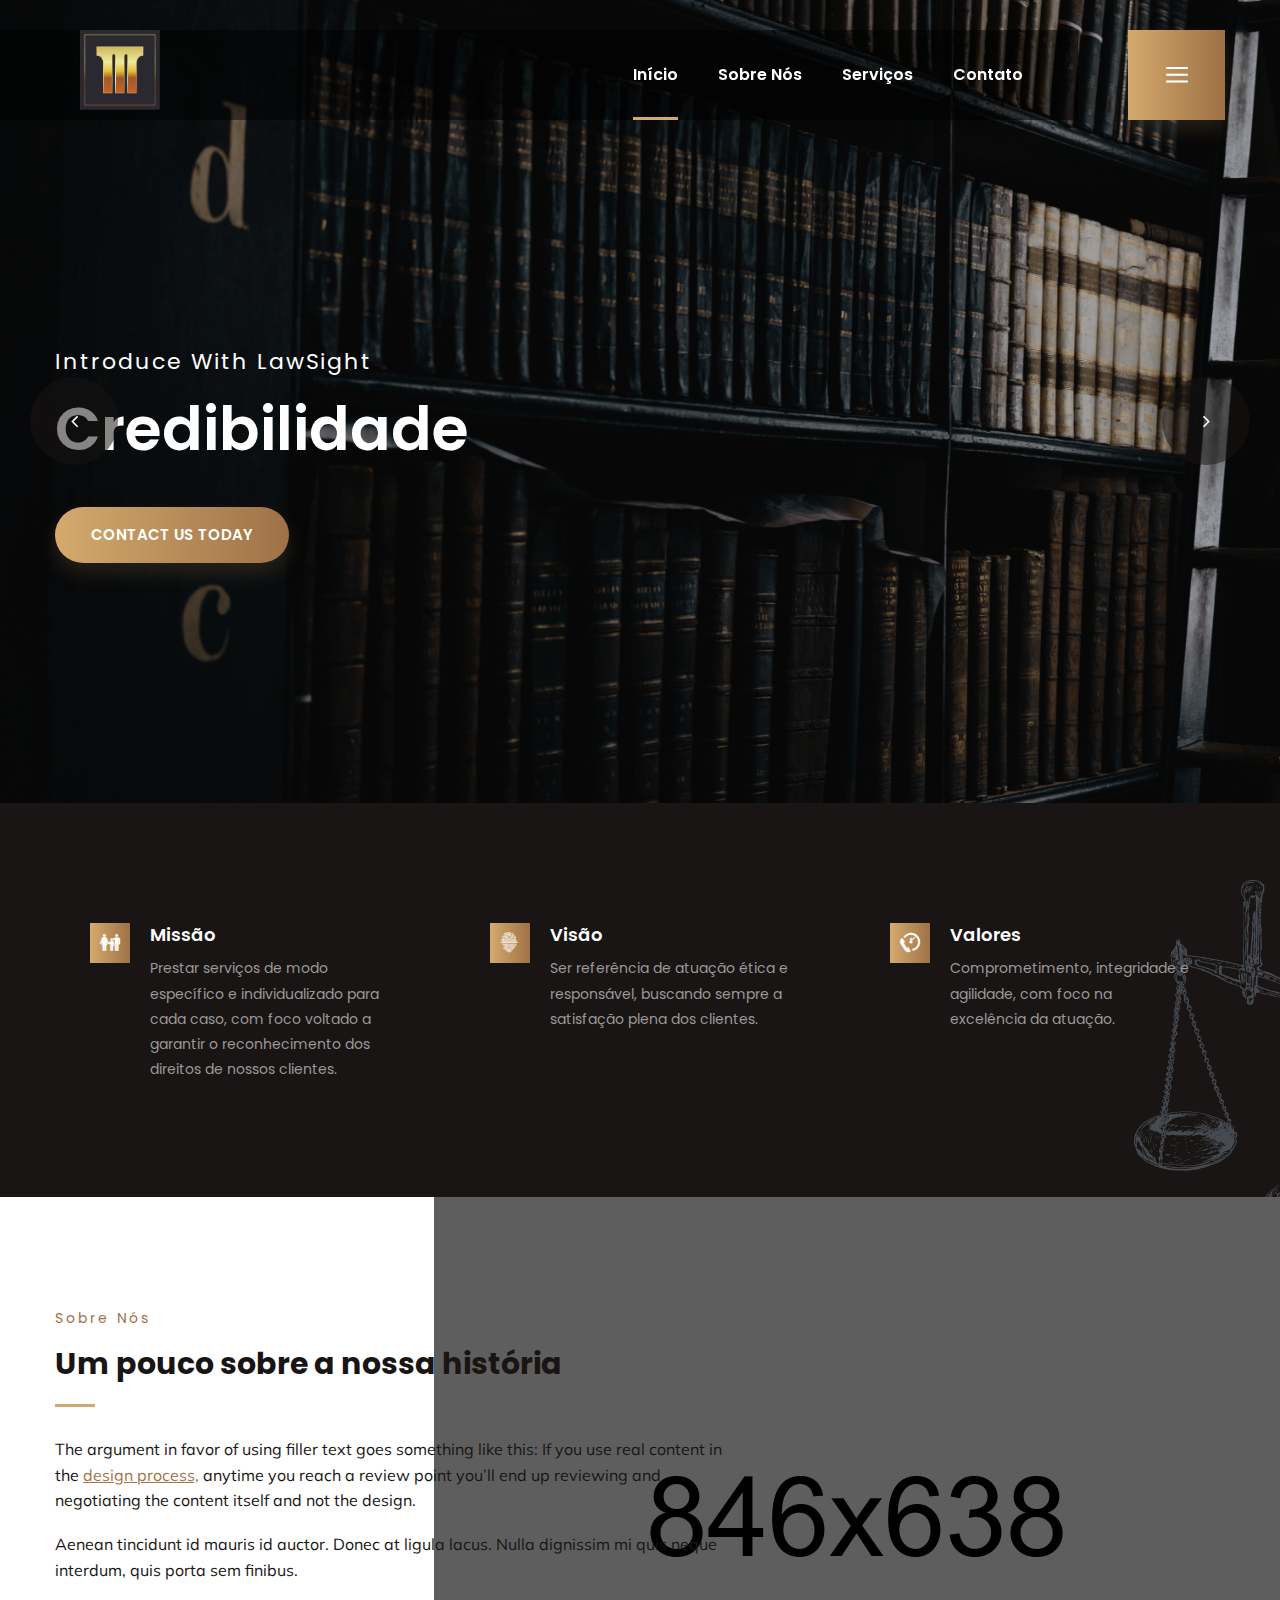
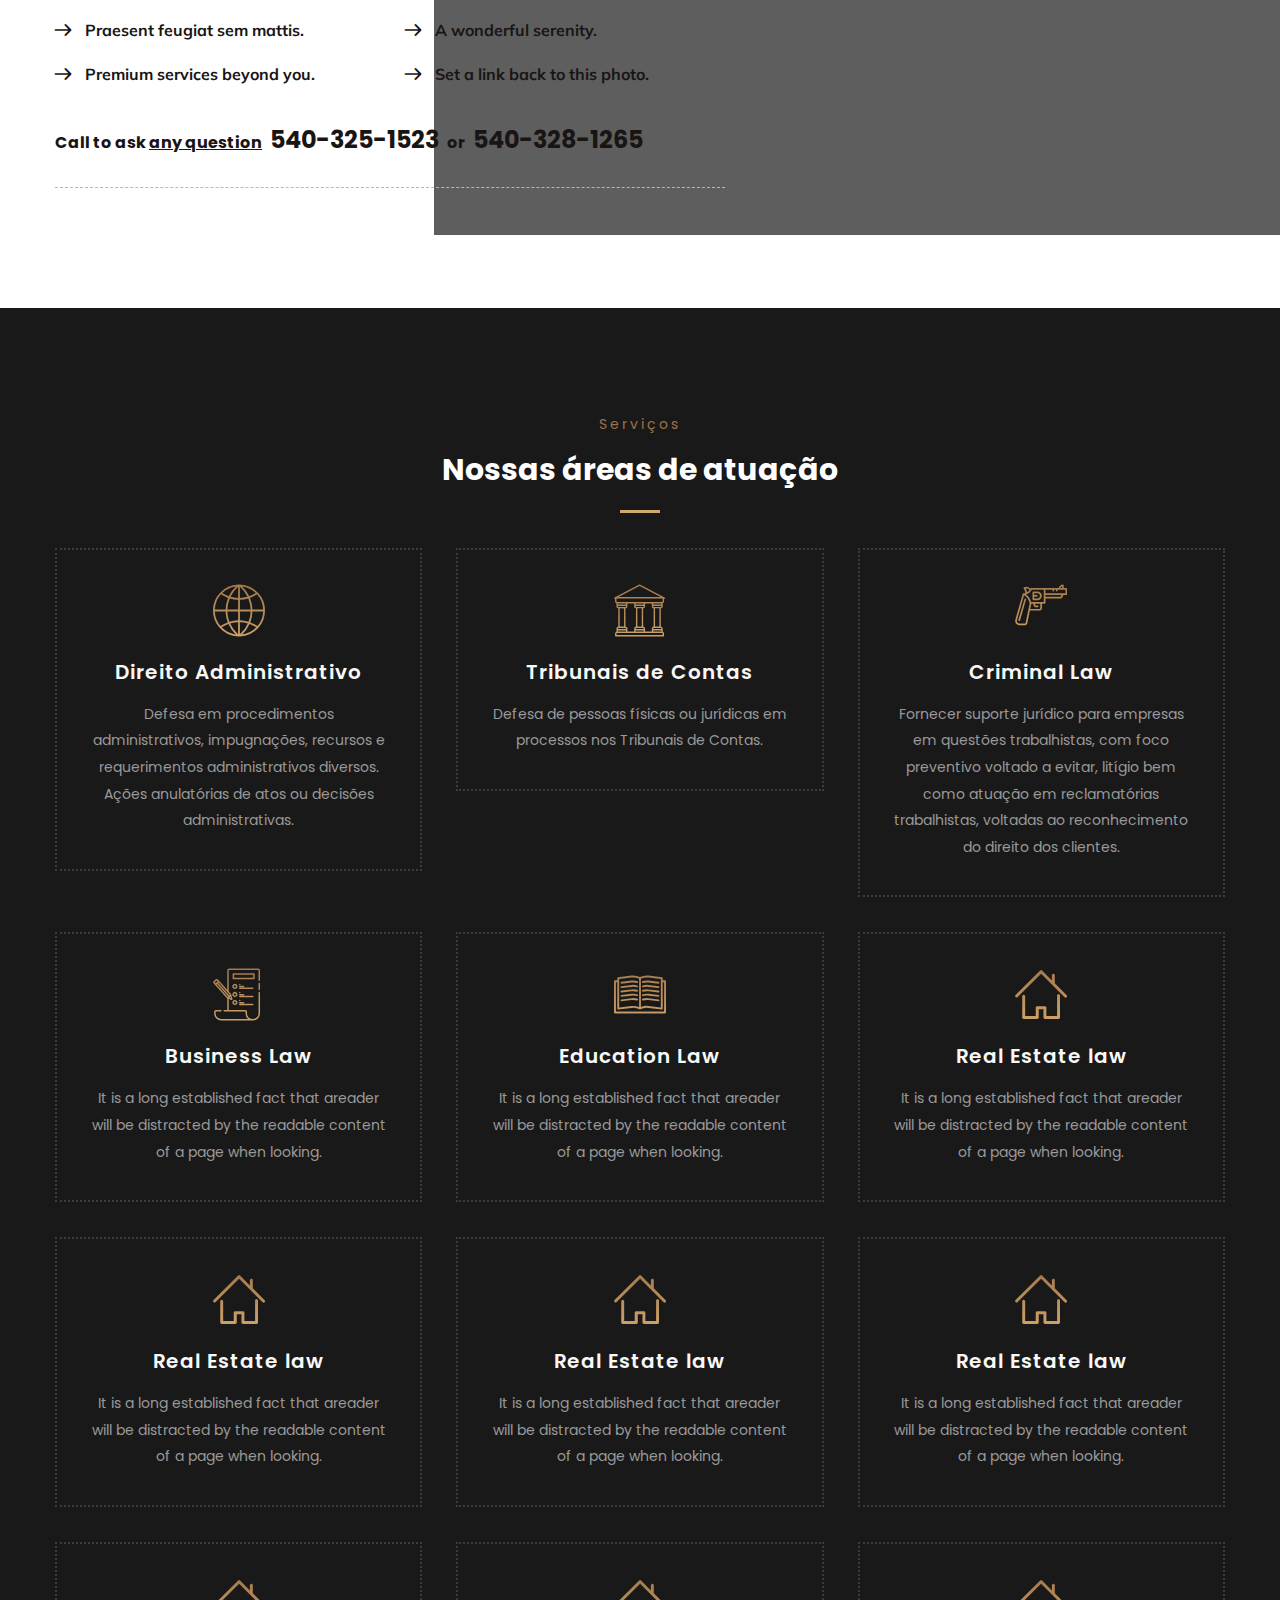
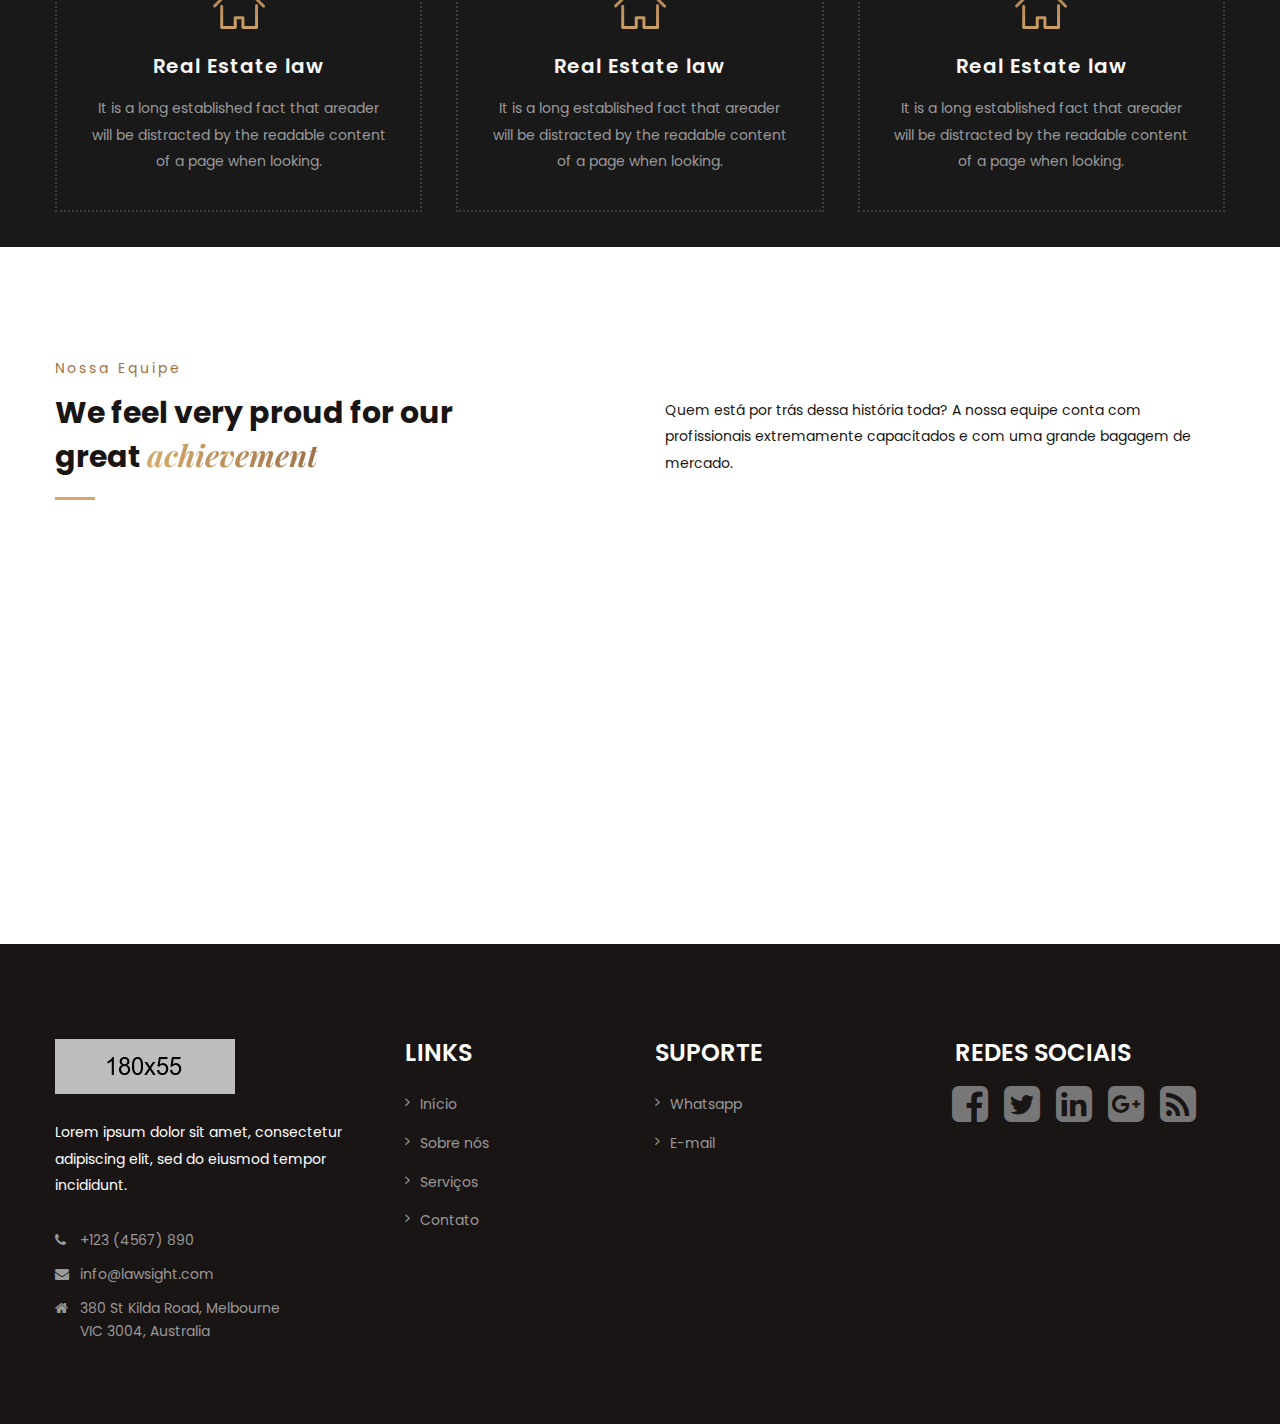
<file: index.html>
<!DOCTYPE html>
<html>
<head>
<meta charset="utf-8">
<title>Marcel Amaral Advocacia</title>
<!-- Stylesheets -->
<link href="css/bootstrap.css" rel="stylesheet">
<link href="css/main.css" rel="stylesheet">
<link href="css/responsive.css" rel="stylesheet">
<link rel="apple-touch-icon" sizes="57x57" href="images/apple-icon-57x57.png">
<link rel="apple-touch-icon" sizes="60x60" href="images/apple-icon-60x60.png">
<link rel="apple-touch-icon" sizes="72x72" href="images/apple-icon-72x72.png">
<link rel="apple-touch-icon" sizes="76x76" href="images/apple-icon-76x76.png">
<link rel="apple-touch-icon" sizes="114x114" href="images/apple-icon-114x114.png">
<link rel="apple-touch-icon" sizes="120x120" href="images/apple-icon-120x120.png">
<link rel="apple-touch-icon" sizes="144x144" href="images/apple-icon-144x144.png">
<link rel="apple-touch-icon" sizes="152x152" href="images/apple-icon-152x152.png">
<link rel="apple-touch-icon" sizes="180x180" href="images/apple-icon-180x180.png">
<link rel="icon" type="image/png" sizes="192x192"  href="iamges/android-icon-192x192.png">
<link rel="icon" type="image/png" sizes="32x32" href="images/favicon-32x32.png">
<link rel="icon" type="image/png" sizes="96x96" href="images/favicon-96x96.png">
<link rel="icon" type="image/png" sizes="16x16" href="images/favicon-16x16.png">
<link rel="manifest" href="/manifest.json">
<meta name="msapplication-TileColor" content="#ffffff">
<meta name="msapplication-TileImage" content="/ms-icon-144x144.png">
<meta name="theme-color" content="#ffffff">
<meta http-equiv="X-UA-Compatible" content="IE=edge">
<meta name="viewport" content="width=device-width, initial-scale=1.0, maximum-scale=1.0, user-scalable=0">
<!--[if lt IE 9]><script src="https://cdnjs.cloudflare.com/ajax/libs/html5shiv/3.7.3/html5shiv.js"></script><![endif]-->
<!--[if lt IE 9]><script src="js/respond.js"></script><![endif]-->
</head>

<body>

<div class="page-wrapper">
 	<!-- Preloader -->
    <div class="preloader"></div>
 	<!-- Main Header-->
    <header class="main-header">
    <!--Header-Upper-->
	<div class="header-upper">
	<div class="container">
	<div class="clearfix">
	<!-- Logo Box -->
	<div class="pull-left logo-box">
	<div style="height: 80px; width: 80px; align-items: center;  "  class="logo"><a href="index.html"><img src="images/logomarcel.png" alt="" title=""></a></div>
	</div>
	<div class="nav-outer clearfix">
	<!-- Main Menu -->
	<nav class="main-menu navbar-expand-md">
	<div class="navbar-header">
	<button class="navbar-toggler" type="button" data-toggle="collapse" data-target="#navbarSupportedContent" aria-controls="navbarSupportedContent" aria-expanded="false" aria-label="Toggle navigation"><span class="icon-bar"></span><span class="icon-bar"></span><span class="icon-bar"></span></button>
	</div>
	<div class="navbar-collapse collapse clearfix" id="navbarSupportedContent">
	<ul class="navigation clearfix">
	<li class="current dropdown"><a href="index.html">Início</a>
	
	</li>
	<li class="dropdown"><a href="about.html">Sobre nós</a>
	
	</li>
	<li class="dropdown"><a href="services.html">Serviços</a>
	
	</li>
	
	
	<li><a href="contact.html">Contato</a></li>
	</ul>
	</div>
	</nav>

	<div class="outer-box">
	
	<!--Nav Toggler-->
	<div class="nav-toggler"><div class="nav-btn hidden-bar-opener"><span class="flaticon-menu"></span></div></div>
	</div>
	</div>
	</div>
	</div>
	</div>
	<!--End Header Upper-->
	<!--Sticky Header-->
	<div class="sticky-header">
	<div class="container clearfix">
	<!--Logo-->
	<div class="logo pull-left">
	<a href="index.html" class="img-responsive"><img src="images/logo-small.png" alt="" title=""></a>
	</div>
	<!--Right Col-->
	<div class="right-col pull-right">
	<!-- Main Menu -->
	<nav class="main-menu navbar-expand-md">
	<button class="navbar-toggler" type="button" data-toggle="collapse" data-target="#navbarSupportedContent1" aria-controls="navbarSupportedContent1" aria-expanded="false" aria-label="Toggle navigation">
	<span class="icon-bar"></span>
	<span class="icon-bar"></span>
	<span class="icon-bar"></span>
	</button>

	<div class="navbar-collapse collapse clearfix" id="navbarSupportedContent1">
	<ul class="navigation clearfix">
	<li class="current dropdown"><a href="index.html">Início</a>
	
	</li>
	<li class="dropdown"><a href="about.html">Sobre nós</a>
	
	</li>
	<li class="dropdown"><a href="services.html">Serviços</a>
	
	</li>

	<li><a href="contact.html">Contato</a></li>
	</ul>
	</div>
	</nav><!-- Main Menu End-->
	</div>

	</div>
	</div>
	<!--End Sticky Header-->
	</header>
    <!--End Main Header -->
	
	<!--Form Back Drop-->
    <div class="form-back-drop"></div>
	
	<!-- Hidden Navigation Bar -->
	<section class="hidden-bar right-align">
		<div class="hidden-bar-closer">
		<button><span class="fa fa-remove"></span></button>
		</div>
		<!-- Hidden Bar Wrapper -->
		<div class="hidden-bar-wrapper">
		<div class="inner-box">
		<div class="logo">
		<a href="index.html"><img src="images/sidebar-logo.png" alt="" /></a>
		</div>
		<div class="text">O escritório M.A. ADVOCACIA atua em áreas de direito público e privado, sempre com excelência e foco voltado para solução ágil e segura do litígio.</div>
		<!-- List Style Four -->
		<ul class="list-style-four">
		<li><span class="icon flaticon-house"></span> <strong>Endereço</strong>Rua Carlos Augusto Cornelsen, 262 - Curitiba/PR</li>
		<li><span class="icon flaticon-phone-call"></span> <strong>Telefone</strong>124-3254-325</li>
		<li><span class="icon flaticon-talk"></span><strong>E-mail</strong>marcel@marcelamaral. <br> com.br</li>
		</ul>
		<div class="lower-box">
		<!-- Social Icons -->
		<ul class="social-icons">
		<li class="facebook"><a href="#"><span class="fa fa-facebook"></span></a></li>
		<li class="twitter"><a href="#"><span class="fa fa-twitter"></span></a></li>
		<li class="pinterest"><a href="#"><span class="fa fa-pinterest-p"></span></a></li>
		<li class="vimeo"><a href="#"><span class="fa fa-vimeo"></span></a></li>
		</ul>
		<a href="#" class="theme-btn buy-btn">Buy LawSight today!</a>
		</div>
		</div>
		</div><!-- / Hidden Bar Wrapper -->
	</section>
	<!-- End / Hidden Bar -->
	
	<!--Banner Section-->
    <section class="banner-section">
		<div class="main-slider-carousel owl-carousel owl-theme">
			<!-- Slide -->
			<div class="slide" style="background-image:url(images/slider1.png)">
				<div class="container">
					<div class="content">
						<div class="title">Introduce with LawSight</div>
						<h1>Credibilidade</h1>
						<a href="#" class="theme-btn btn-style-one">Contact us today</a>
					</div>
				</div>
			</div>
			<!-- Slide -->
			<div class="slide" style="background-image:url(images/slider2.png)">
				<div class="container">
					<div class="content">
						<div class="title">Introduce with LawSight</div>
						<h1>We are here to protect <br> any kind of <span>Violance</span></h1>
						<a href="#" class="theme-btn btn-style-one">Contact us today</a>
					</div>
				</div>
			</div>
			<!-- Slide -->
			<div class="slide" style="background-image:url(images/slider3.png)">
				<div class="container">
					<div class="content">
						<div class="title">Introduce with LawSight</div>
						<h1>We are here to protect <br> any kind of <span>Violance</span></h1>
						<a href="#" class="theme-btn btn-style-one">Contact us today</a>
					</div>
				</div>
			</div>
		</div>
	</section>
	<!--End Banner Section-->
	
	<!-- Services Section -->
	<section class="services-section">
		<div class="icon-one wow zoomIn" data-wow-delay="250ms" data-wow-duration="1500ms" style="background-image:url(images/icons/icon-1.png)"></div>
		<div class="icon-two wow fadeInRight" data-wow-delay="500ms" data-wow-duration="1500ms" style="background-image:url(images/icons/icon-2.png)"></div>
		<div class="container">
			<div class="row clearfix">
						
				<!-- Services Block -->
				<div class="services-block col-lg-4 col-md-6 col-sm-12">
					<div class="inner-box wow fadeInUp" data-wow-delay="0ms" data-wow-duration="1500ms">
						<div class="border-one"></div>
						<div class="border-two"></div>
						<div class="content">
							<div class="icon-box">
								<span class="icon flaticon-family"></span>
							</div>
							<h6><a href="services-detail.html">Missão</a></h6>
							<div class="text">Prestar serviços de modo específico e individualizado para cada caso, com foco voltado a garantir o reconhecimento dos direitos de nossos clientes.</div>
						</div>
					</div>
				</div>
				
				<!-- Services Block -->
				<div class="services-block col-lg-4 col-md-6 col-sm-12">
					<div class="inner-box wow fadeInUp" data-wow-delay="300ms" data-wow-duration="1500ms">
						<div class="border-one"></div>
						<div class="border-two"></div>
						<div class="content">
							<div class="icon-box">
								<span class="icon flaticon-fingerprint-1"></span>
							</div>
							<h6><a href="services-detail.html">Visão</a></h6>
							<div class="text">Ser referência de atuação ética e responsável, buscando sempre a satisfação plena dos clientes.</div>
						</div>
					</div>
				</div>
				
				<!-- Services Block -->
				<div class="services-block col-lg-4 col-md-6 col-sm-12">
					<div class="inner-box wow fadeInUp" data-wow-delay="600ms" data-wow-duration="1500ms">
						<div class="border-one"></div>
						<div class="border-two"></div>
						<div class="content">
							<div class="icon-box">
								<span class="icon flaticon-non-stop-call"></span>
							</div>
							<h6><a href="services-detail.html">Valores</a></h6>
							<div class="text">Comprometimento, integridade e agilidade, com foco na excelência da atuação.</div>
						</div>
					</div>
				</div>
			
			</div>
		</div>
	</section>
	<!-- End Services Section -->
	
	<!-- About Section -->
	<section class="about-section">
		<!-- Image Layer -->
		<div class="image-layer" style="background-image:url(images/resource/about-1.jpg)"></div>
		<div class="container">
			<div class="row clearfix">
				
				<!-- Content Column -->
				<div class="content-column col-lg-7 col-md-12 col-sm-12">
					<div class="inner-column">
						
						<!-- Sec Title -->
						<div class="section-title">
							<div class="title">Sobre nós</div>
							<h3>Um pouco sobre a nossa história</h3>
						</div>
						
						<div class="text">
							<p>The argument in favor of using filler text goes something like this: If you use real content in the <span>design process,</span> anytime you reach a review point you’ll end up reviewing and negotiating the content itself and not the design.</p>
							<p>Aenean tincidunt id mauris id auctor. Donec at ligula lacus. Nulla dignissim mi quis neque interdum, quis porta sem finibus.</p>
						</div>
						<div class="row clearfix">
							<div class="column col-lg-6 col-md-6 col-sm-12">
								<ul class="list-style-one">
									<li>Praesent feugiat sem mattis.</li>
								</ul>
							</div>
							<div class="column col-lg-6 col-md-6 col-sm-12">
								<ul class="list-style-one">
									<li>A wonderful serenity.</li>
								</ul>
							</div>
							<div class="column col-lg-6 col-md-6 col-sm-12">
								<ul class="list-style-one">
									<li>Premium services beyond you.</li>
								</ul>
							</div>
							<div class="column col-lg-6 col-md-6 col-sm-12">
								<ul class="list-style-one">
									<li>Set a link back to this photo.</li>
								</ul>
							</div>
						</div>
						<div class="question">Call to ask <a href="#">any question</a> <strong>540-325-1523</strong> <span class="or">or</span> <strong>540-328-1265</strong></div>
						
					</div>
				</div>
				
				
				
			</div>
		</div>
	</section>
	<!-- End About Section -->
	
	<!-- Services Section Two -->
	<section class="services-section-two" style="background-image: url(images/background/1.jpg);">
		<div class="container">
			<!-- Sec Title -->
			<div class="section-title light centered">
				<div class="title">Serviços</div>
				<h3>Nossas áreas de atuação</h3>
			</div>
			<div class="row clearfix">
				
				<!-- Services Block Two -->
				<div class="services-block-two col-lg-4 col-md-6 col-sm-12">
					<div class="inner-box">
						<div class="icon-box">
							<span class="icon flaticon-internet"></span>
						</div>
						<h3>Direito Administrativo</h3>
						<div class="text">Defesa em procedimentos administrativos, impugnações, recursos e requerimentos administrativos diversos. Ações anulatórias de atos ou decisões administrativas.</div>
						<div class="overlay-box" style="background-image: url(images/resource/service-1.jpg);">
							<div class="overlay-inner">
								<div class="content">
									<span class="icon flaticon-internet"></span>
									<h4><a href="services-detail.html">Business Law</a></h4>
									<a href="services-detail.html" class="theme-btn btn-style-one">consult now</a>
								</div>
							</div>
						</div>
					</div>
				</div>
				
				<!-- Services Block Two -->
				<div class="services-block-two col-lg-4 col-md-6 col-sm-12">
					<div class="inner-box">
						<div class="icon-box">
							<span class="icon flaticon-museum"></span>
						</div>
						<h3>Tribunais de Contas</h3>
						<div class="text">Defesa de pessoas físicas ou jurídicas em processos nos Tribunais de Contas.</div>
						<div class="overlay-box" style="background-image: url(images/resource/service-1.jpg);">
							<div class="overlay-inner">
								<div class="content">
									<span class="icon flaticon-museum"></span>
									<h4><a href="services-detail.html">Civil Law</a></h4>
									<a href="services-detail.html" class="theme-btn btn-style-one">consult now</a>
								</div>
							</div>
						</div>
					</div>
				</div>
				
				<!-- Services Block Two -->
				<div class="services-block-two col-lg-4 col-md-6 col-sm-12">
					<div class="inner-box">
						<div class="icon-box">
							<span class="icon flaticon-gun"></span>
						</div>
						<h3>Criminal Law</h3>
						<div class="text">Fornecer suporte jurídico para empresas em questões trabalhistas, com foco preventivo voltado a evitar, litígio bem como atuação em reclamatórias trabalhistas, voltadas ao reconhecimento do direito dos clientes.</div>
						<div class="overlay-box" style="background-image: url(images/resource/service-1.jpg);">
							<div class="overlay-inner">
								<div class="content">
									<span class="icon flaticon-gun"></span>
									<h4><a href="services-detail.html">Criminal Law</a></h4>
									<a href="services-detail.html" class="theme-btn btn-style-one">consult now</a>
								</div>
							</div>
						</div>
					</div>
				</div>
				
				<!-- Services Block Two -->
				<div class="services-block-two col-lg-4 col-md-6 col-sm-12">
					<div class="inner-box">
						<div class="icon-box">
							<span class="icon flaticon-plan"></span>
						</div>
						<h3>Business Law</h3>
						<div class="text">It is a long established fact that areader will be distracted by the readable content of a page when looking.</div>
						<div class="overlay-box" style="background-image: url(images/resource/service-1.jpg);">
							<div class="overlay-inner">
								<div class="content">
									<span class="icon flaticon-plan"></span>
									<h4><a href="services-detail.html">Business Law</a></h4>
									<a href="services-detail.html" class="theme-btn btn-style-one">consult now</a>
								</div>
							</div>
						</div>
					</div>
				</div>
				
				<!-- Services Block Two -->
				<div class="services-block-two col-lg-4 col-md-6 col-sm-12">
					<div class="inner-box">
						<div class="icon-box">
							<span class="icon flaticon-book"></span>
						</div>
						<h3>Education Law</h3>
						<div class="text">It is a long established fact that areader will be distracted by the readable content of a page when looking.</div>
						<div class="overlay-box" style="background-image: url(images/resource/service-1.jpg);">
							<div class="overlay-inner">
								<div class="content">
									<span class="icon flaticon-book"></span>
									<h4><a href="services-detail.html">Education Law</a></h4>
									<a href="services-detail.html" class="theme-btn btn-style-one">consult now</a>
								</div>
							</div>
						</div>
					</div>
				</div>
				
				<!-- Services Block Two -->
				<div class="services-block-two col-lg-4 col-md-6 col-sm-12">
					<div class="inner-box">
						<div class="icon-box">
							<span class="icon flaticon-house-outline"></span>
						</div>
						<h3>Real Estate law</h3>
						<div class="text">It is a long established fact that areader will be distracted by the readable content of a page when looking.</div>
						<div class="overlay-box" style="background-image: url(images/resource/service-1.jpg);">
							<div class="overlay-inner">
								<div class="content">
									<span class="icon flaticon-house-outline"></span>
									<h4><a href="services-detail.html">Real Estate law</a></h4>
									<a href="services-detail.html" class="theme-btn btn-style-one">consult now</a>
								</div>
							</div>
						</div>
					</div>
				</div>
				<div class="services-block-two col-lg-4 col-md-6 col-sm-12">
					<div class="inner-box">
						<div class="icon-box">
							<span class="icon flaticon-house-outline"></span>
						</div>
						<h3>Real Estate law</h3>
						<div class="text">It is a long established fact that areader will be distracted by the readable content of a page when looking.</div>
						<div class="overlay-box" style="background-image: url(images/resource/service-1.jpg);">
							<div class="overlay-inner">
								<div class="content">
									<span class="icon flaticon-house-outline"></span>
									<h4><a href="services-detail.html">Real Estate law</a></h4>
									<a href="services-detail.html" class="theme-btn btn-style-one">consult now</a>
								</div>
							</div>
						</div>
					</div>
				</div>
				<div class="services-block-two col-lg-4 col-md-6 col-sm-12">
					<div class="inner-box">
						<div class="icon-box">
							<span class="icon flaticon-house-outline"></span>
						</div>
						<h3>Real Estate law</h3>
						<div class="text">It is a long established fact that areader will be distracted by the readable content of a page when looking.</div>
						<div class="overlay-box" style="background-image: url(images/resource/service-1.jpg);">
							<div class="overlay-inner">
								<div class="content">
									<span class="icon flaticon-house-outline"></span>
									<h4><a href="services-detail.html">Real Estate law</a></h4>
									<a href="services-detail.html" class="theme-btn btn-style-one">consult now</a>
								</div>
							</div>
						</div>
					</div>
				</div>
				<div class="services-block-two col-lg-4 col-md-6 col-sm-12">
					<div class="inner-box">
						<div class="icon-box">
							<span class="icon flaticon-house-outline"></span>
						</div>
						<h3>Real Estate law</h3>
						<div class="text">It is a long established fact that areader will be distracted by the readable content of a page when looking.</div>
						<div class="overlay-box" style="background-image: url(images/resource/service-1.jpg);">
							<div class="overlay-inner">
								<div class="content">
									<span class="icon flaticon-house-outline"></span>
									<h4><a href="services-detail.html">Real Estate law</a></h4>
									<a href="services-detail.html" class="theme-btn btn-style-one">consult now</a>
								</div>
							</div>
						</div>
					</div>
				</div>
				<div class="services-block-two col-lg-4 col-md-6 col-sm-12">
					<div class="inner-box">
						<div class="icon-box">
							<span class="icon flaticon-house-outline"></span>
						</div>
						<h3>Real Estate law</h3>
						<div class="text">It is a long established fact that areader will be distracted by the readable content of a page when looking.</div>
						<div class="overlay-box" style="background-image: url(images/resource/service-1.jpg);">
							<div class="overlay-inner">
								<div class="content">
									<span class="icon flaticon-house-outline"></span>
									<h4><a href="services-detail.html">Real Estate law</a></h4>
									<a href="services-detail.html" class="theme-btn btn-style-one">consult now</a>
								</div>
							</div>
						</div>
					</div>
				</div>
				<div class="services-block-two col-lg-4 col-md-6 col-sm-12">
					<div class="inner-box">
						<div class="icon-box">
							<span class="icon flaticon-house-outline"></span>
						</div>
						<h3>Real Estate law</h3>
						<div class="text">It is a long established fact that areader will be distracted by the readable content of a page when looking.</div>
						<div class="overlay-box" style="background-image: url(images/resource/service-1.jpg);">
							<div class="overlay-inner">
								<div class="content">
									<span class="icon flaticon-house-outline"></span>
									<h4><a href="services-detail.html">Real Estate law</a></h4>
									<a href="services-detail.html" class="theme-btn btn-style-one">consult now</a>
								</div>
							</div>
						</div>
					</div>
				</div>
				<div class="services-block-two col-lg-4 col-md-6 col-sm-12">
					<div class="inner-box">
						<div class="icon-box">
							<span class="icon flaticon-house-outline"></span>
						</div>
						<h3>Real Estate law</h3>
						<div class="text">It is a long established fact that areader will be distracted by the readable content of a page when looking.</div>
						<div class="overlay-box" style="background-image: url(images/resource/service-1.jpg);">
							<div class="overlay-inner">
								<div class="content">
									<span class="icon flaticon-house-outline"></span>
									<h4><a href="services-detail.html">Real Estate law</a></h4>
									<a href="services-detail.html" class="theme-btn btn-style-one">consult now</a>
								</div>
							</div>
						</div>
					</div>
				</div>
				
			</div>
		
			<!-- Lower Section -->
			
		
		</div>
	</section>
	<!-- End Services Section Two -->
	
	
	
	<!-- Team Section -->
	<section  class="team-section">
		<div class="container">
		
			<!-- Sec Title -->
			<div class="section-title light">
				<div class="clearfix">
					<div class="pull-left">
						<div class="title">Nossa Equipe</div>
						<h3 style="color: #191514;" >We feel very proud for our <br> great <span>achievement</span></h3>
					</div>
					<div class="pull-right">
						<div style="color: #191514;" class="text">Quem está por trás dessa história toda? A nossa equipe conta com profissionais extremamente capacitados e com uma grande bagagem de mercado.</div>
					</div>
				</div>
			</div>
			
			<div class="flex-team">
				
				<!-- Team Block -->
				<div class="team-block col-lg-3 col-md-6 col-sm-12">
					<div class="inner-box wow fadeInUp" data-wow-delay="0ms" data-wow-duration="1500ms">
						<div class="image">
							<a href="#"><img src="images/resource/team-1.jpg" alt="" /></a>
						</div>
						<div class="lower-content">
							<h3><a href="#">Dr. Marcel Bento Amaral</a></h3>
							<div class="designation">Advogado</div>
							<div class="overlay-box">
								<div class="overlay-content">
									<div class="title">Contact info</div>
									<ul class="social-icons">
										<li><a href="#"><span class="fa fa-facebook"></span></a></li>
										<li><a href="#"><span class="fa fa-twitter"></span></a></li>
										<li><a href="#"><span class="fa fa-pinterest-p"></span></a></li>
										<li><a href="#"><span class="fa fa-vimeo"></span></a></li>
									</ul>
								</div>
							</div>
						</div>
					</div>
				</div>
				
				<!-- Team Block -->
				<div class="team-block col-lg-3 col-md-6 col-sm-12">
					<div class="inner-box wow fadeInUp" data-wow-delay="300ms" data-wow-duration="1500ms">
						<div class="image">
							<a href="#"><img src="images/resource/team-2.jpg" alt="" /></a>
						</div>
						<div class="lower-content">
							<h3><a href="#">Dra. Marina Avosani</a></h3>
							<div class="designation">Advogada</div>
							<div class="overlay-box">
								<div class="overlay-content">
									<div class="title">Contact info</div>
									<ul class="social-icons">
										<li><a href="#"><span class="fa fa-facebook"></span></a></li>
										<li><a href="#"><span class="fa fa-twitter"></span></a></li>
										<li><a href="#"><span class="fa fa-pinterest-p"></span></a></li>
										<li><a href="#"><span class="fa fa-vimeo"></span></a></li>
									</ul>
								</div>
							</div>
						</div>
					</div>
				</div>
				
				<!-- Team Block -->
				
				
				<!-- Team Block -->
				
				
			</div>
			
		</div>
	</section>
	<!-- End Team Section -->
	
	
	
	
	
	
	
	
	
	<!--Main Footer-->
  <footer class="main-footer">
		<div class="container">
				<!--Widgets Section-->
					<div class="widgets-section">
						<div class="row clearfix">
								
									<!--Column-->
									<div class="big-column col-lg-6 col-md-12 col-sm-12">
					<div class="row clearfix">
					
												<!--Footer Column-->
									<div class="footer-column col-lg-7 col-md-6 col-sm-12">
										<div class="footer-widget logo-widget">
								<div class="logo">
									<a href="index.html"><img src="images/footer-logo.png" alt="" /></a>
								</div>
								<div class="text">Lorem ipsum dolor sit amet, consectetur adipiscing elit, sed do eiusmod tempor incididunt.</div>
								<ul class="list-style-three">
									<li><span class="icon fa fa-phone"></span> +123 (4567) 890</li>
									<li><span class="icon fa fa-envelope"></span> info@lawsight.com</li>
									<li><span class="icon fa fa-home"></span>380 St Kilda Road, Melbourne <br> VIC 3004, Australia</li>
								</ul>
							</div>
						</div>
						
						<!--Footer Column-->
													<div class="footer-column col-lg-5 col-md-6 col-sm-12">
															<div class="footer-widget links-widget">
								<h4>Links</h4>
								<ul class="list-link">
									<li><a href="index.html">Início</a></li>
									<li><a href="about.html">Sobre nós</a></li>
									<li><a href="services.html">Serviços</a></li>
									<li><a href="contact.html">Contato</a></li>
								</ul>
							</div>
						</div>

					</div>
				</div>
				
				<!--Column-->
									<div class="big-column col-lg-6 col-md-12 col-sm-12">
					<div class="row clearfix">
					
												<!--Footer Column-->
													<div class="footer-column col-lg-6 col-md-6 col-sm-12">
															<div class="footer-widget links-widget">
								<h4>Suporte</h4>
								<ul class="list-link">
									<li><a href="">Whatsapp</a></li>
									<li><a href="">E-mail</a></li>
								</ul>
							</div>
						</div>
						
						<!--Footer Column-->
							<div class="footer-column col-lg-6 col-md-6 col-sm-12">
								<div class="footer-widget gallery-widget">
									<h4>Redes Sociais</h4>
									<div class="widget-content">
										<div class="images-outer clearfix" style="display: flex; gap: 1rem;">
											<a href="#" style="color: inherit;"><span class="fa fa-facebook-square fa-3x"></span></a>
											<a href="#" style="color: inherit;"><span class="fa fa-twitter-square fa-3x"></span></a>
											<a href="#" style="color: inherit;"><span class="fa fa-linkedin-square fa-3x"></span></a>
											<a href="#" style="color: inherit;"><span class="fa fa-google-plus-square fa-3x"></span></a>
											<a href="#" style="color: inherit;"><span class="fa fa-rss-square fa-3x"></span></a>
										</div>
									</div>
							</div>
						</div>
						
					</div>
				</div>
				
			</div>
		</div>
	</div>
	
</footer>
	
</div>
<!--End pagewrapper-->

<!--Scroll to top-->


<script src="js/jquery.js"></script>
<script src="js/popper.min.js"></script>
<script src="js/bootstrap.min.js"></script>
<script src="js/jquery.mCustomScrollbar.concat.min.js"></script>
<script src="js/jquery.fancybox.js"></script>
<script src="js/appear.js"></script>
<script src="js/owl.js"></script>
<script src="js/wow.js"></script>
<script src="js/jquery-ui.js"></script>
<script src="js/script.js"></script>

</body>
</html>
</file>
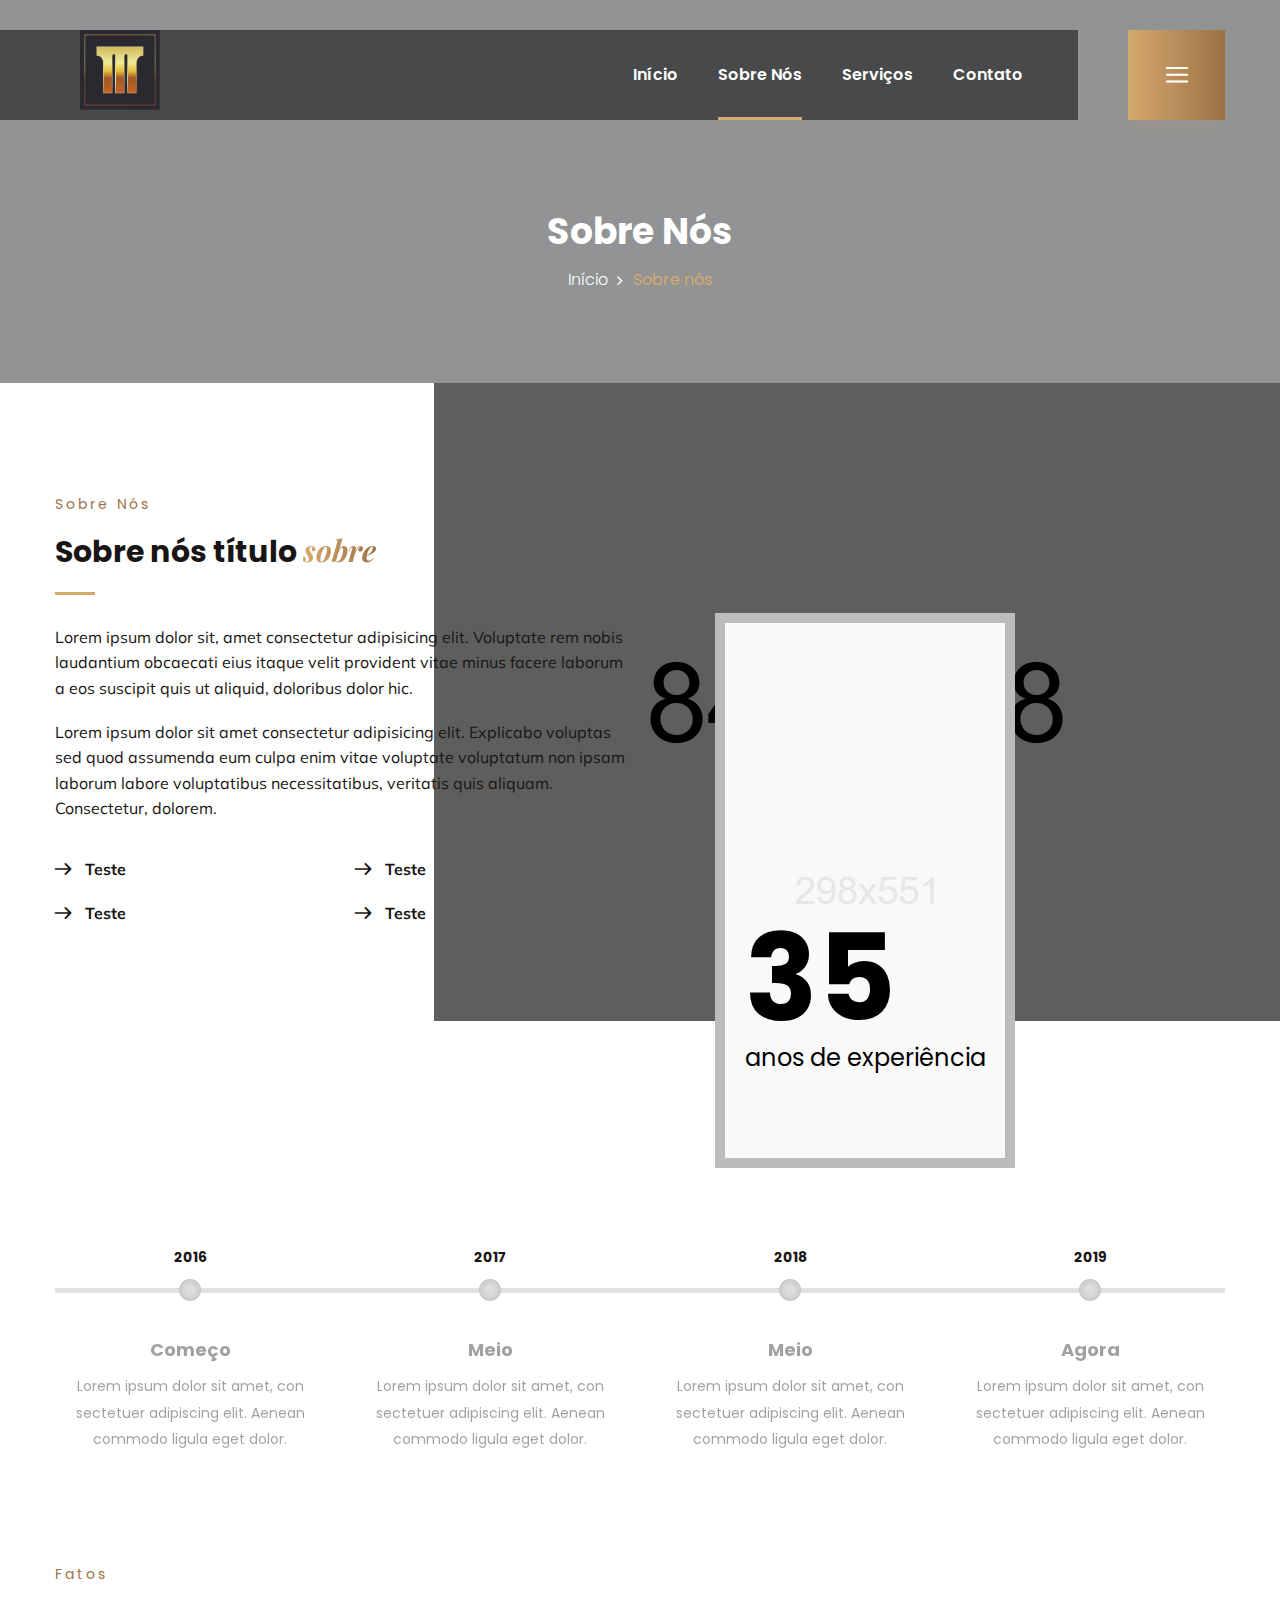
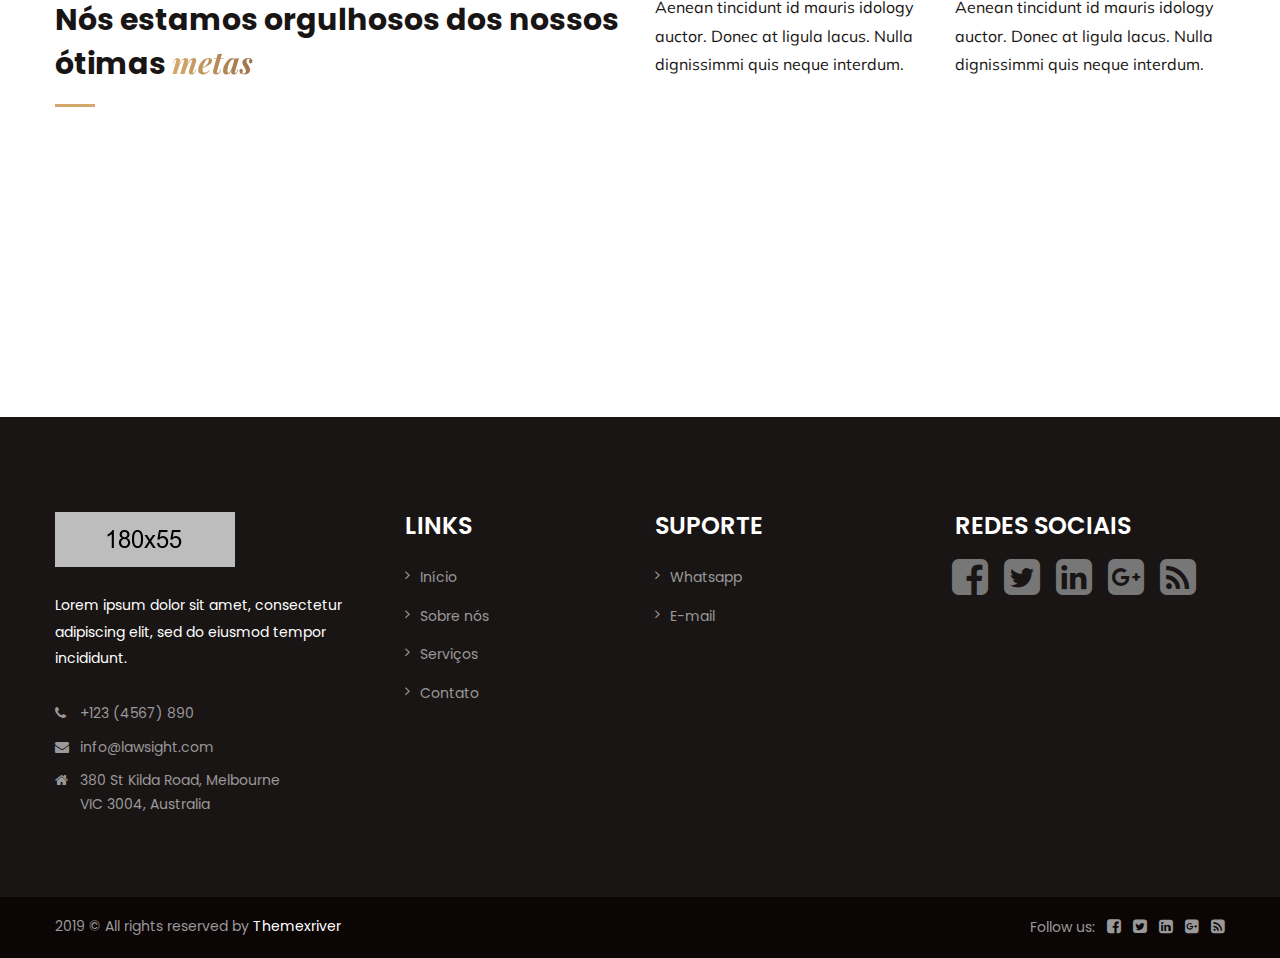
<file: about.html>
<!DOCTYPE html>
<html>
<head>
<meta charset="utf-8">
<title>Marcel Amaral Advocacia</title>
<!-- Stylesheets -->
<link href="css/bootstrap.css" rel="stylesheet">
<link href="css/main.css" rel="stylesheet">
<link href="css/responsive.css" rel="stylesheet">
<link rel="shortcut icon" href="images/favicon.png" type="image/x-icon">
<link rel="icon" href="images/favicon.png" type="image/x-icon">
<meta http-equiv="X-UA-Compatible" content="IE=edge">
<meta name="viewport" content="width=device-width, initial-scale=1.0, maximum-scale=1.0, user-scalable=0">
<!--[if lt IE 9]><script src="https://cdnjs.cloudflare.com/ajax/libs/html5shiv/3.7.3/html5shiv.js"></script><![endif]-->
<!--[if lt IE 9]><script src="js/respond.js"></script><![endif]-->
</head>

<body>

<div class="page-wrapper">
 	
    <!-- Preloader -->
    <div class="preloader"></div>
 	
    <!-- Main Header-->
    <header class="main-header">
		<!--Header-Upper-->
		<div class="header-upper">
		<div class="container">
		<div class="clearfix">
		<!-- Logo Box -->
		<div class="pull-left logo-box">
		<div style="height: 80px; width: 80px; align-items: center;  "  class="logo"><a href="index.html"><img src="images/logomarcel.png" alt="" title=""></a></div>
		</div>
		<div class="nav-outer clearfix">
		<!-- Main Menu -->
		<nav class="main-menu navbar-expand-md">
		<div class="navbar-header">
		<button class="navbar-toggler" type="button" data-toggle="collapse" data-target="#navbarSupportedContent" aria-controls="navbarSupportedContent" aria-expanded="false" aria-label="Toggle navigation"><span class="icon-bar"></span><span class="icon-bar"></span><span class="icon-bar"></span></button>
		</div>
		<div class="navbar-collapse collapse clearfix" id="navbarSupportedContent">
		<ul class="navigation clearfix">
		<li class="dropdown"><a href="index.html">Início</a>
		
		</li>
		<li class="current dropdown"><a href="about.html">Sobre nós</a>
		
		</li>
		<li class="dropdown"><a href="services.html">Serviços</a>
		
		</li>
		
		
		<li><a href="contact.html">Contato</a></li>
		</ul>
		</div>
		</nav>
	
		<div class="outer-box">
		
		<!--Nav Toggler-->
		<div class="nav-toggler"><div class="nav-btn hidden-bar-opener"><span class="flaticon-menu"></span></div></div>
		</div>
		</div>
		</div>
		</div>
		</div>
		<!--End Header Upper-->
		<!--Sticky Header-->
		<div class="sticky-header">
		<div class="container clearfix">
		<!--Logo-->
		<div class="logo pull-left">
		<a href="index.html" class="img-responsive"><img src="images/logo-small.png" alt="" title=""></a>
		</div>
		<!--Right Col-->
		<div class="right-col pull-right">
		<!-- Main Menu -->
		<nav class="main-menu navbar-expand-md">
		<button class="navbar-toggler" type="button" data-toggle="collapse" data-target="#navbarSupportedContent1" aria-controls="navbarSupportedContent1" aria-expanded="false" aria-label="Toggle navigation">
		<span class="icon-bar"></span>
		<span class="icon-bar"></span>
		<span class="icon-bar"></span>
		</button>
	
		<div class="navbar-collapse collapse clearfix" id="navbarSupportedContent1">
		<ul class="navigation clearfix">
		<li class="current dropdown"><a href="index.html">Início</a>
		
		</li>
		<li class="dropdown"><a href="about.html">Sobre nós</a>
		
		</li>
		<li class="dropdown"><a href="services.html">Serviços</a>
		
		</li>
	
		<li><a href="contact.html">Contato</a></li>
		</ul>
		</div>
		</nav><!-- Main Menu End-->
		</div>
	
		</div>
		</div>
		<!--End Sticky Header-->
		</header>
		<!--End Main Header -->
	
	<!--Form Back Drop-->
    <div class="form-back-drop"></div>
	
    <!-- Hidden Navigation Bar -->
	<section class="hidden-bar right-align">
		<div class="hidden-bar-closer">
		<button><span class="fa fa-remove"></span></button>
		</div>
		<!-- Hidden Bar Wrapper -->
		<div class="hidden-bar-wrapper">
		<div class="inner-box">
		<div class="logo">
		<a href="index.html"><img src="images/sidebar-logo.png" alt="" /></a>
		</div>
		<div class="text">Lorem ipsum, or lipsum as it is sometimes the known, is dummy text used in laying out print, graphic or web designs. The passage</div>
		<!-- List Style Four -->
		<ul class="list-style-four">
		<li><span class="icon flaticon-house"></span> <strong>Collins Street</strong>West Victoria 8007 Australia</li>
		<li><span class="icon flaticon-phone-call"></span> <strong>Call us!</strong>124-3254-325</li>
		<li><span class="icon flaticon-talk"></span><strong>Mail address</strong>info@domain.com</li>
		</ul>
		<div class="lower-box">
		<!-- Social Icons -->
		<ul class="social-icons">
		<li class="facebook"><a href="#"><span class="fa fa-facebook"></span></a></li>
		<li class="twitter"><a href="#"><span class="fa fa-twitter"></span></a></li>
		<li class="pinterest"><a href="#"><span class="fa fa-pinterest-p"></span></a></li>
		<li class="vimeo"><a href="#"><span class="fa fa-vimeo"></span></a></li>
		</ul>
		<a href="#" class="theme-btn buy-btn">Buy LawSight today!</a>
		</div>
		</div>
		</div><!-- / Hidden Bar Wrapper -->
	</section>
	<!-- End / Hidden Bar -->
	
	<!--Page Title-->
    <section class="page-title" style="background-image:url(images/background/4.jpg)">
    	<div class="container">
			<div class="content">
				<h1>Sobre nós</h1>
				<ul class="page-breadcrumb">
					<li><a href="index.html">Início</a></li>
					<li>Sobre nós</li>
				</ul>
			</div>
        </div>
    </section>
    <!--End Page Title-->
	
	<!-- About Section -->
	<section class="about-section">
		<!-- Image Layer -->
		<div class="image-layer" style="background-image:url(images/resource/about-1.jpg)"></div>
		<div class="container">
			<div class="row clearfix">
				
				<!-- Content Column -->
				<div class="content-column col-lg-6 col-md-12 col-sm-12">
					<div class="inner-column">
						
						<!-- Sec Title -->
						<div class="section-title">
							<div class="title">Sobre nós</div>
							<h3>Sobre nós título <span>sobre</span></h3>
						</div>
						
						<div class="text">
							<p>Lorem ipsum dolor sit, amet consectetur adipisicing elit. Voluptate rem nobis laudantium obcaecati eius itaque velit provident vitae minus facere laborum a eos suscipit quis ut aliquid, doloribus dolor hic.</p>
							<p>Lorem ipsum dolor sit amet consectetur adipisicing elit. Explicabo voluptas sed quod assumenda eum culpa enim vitae voluptate voluptatum non ipsam laborum labore voluptatibus necessitatibus, veritatis quis aliquam. Consectetur, dolorem.</p>
						</div>
						<div class="row clearfix">
							<div class="column col-lg-6 col-md-6 col-sm-12">
								<ul class="list-style-one">
									<li>Teste</li>
								</ul>
							</div>
							<div class="column col-lg-6 col-md-6 col-sm-12">
								<ul class="list-style-one">
									<li>Teste</li>
								</ul>
							</div>
							<div class="column col-lg-6 col-md-6 col-sm-12">
								<ul class="list-style-one">
									<li>Teste</li>
								</ul>
							</div>
							<div class="column col-lg-6 col-md-6 col-sm-12">
								<ul class="list-style-one">
									<li>Teste</li>
								</ul>
							</div>
						</div>
						
					</div>
				</div>
				
				<!-- Image Column -->
				<div class="image-column col-lg-6 col-md-8 col-sm-12">
					<div class="inner-column wow fadeInRight" data-wow-delay="0ms" data-wow-duration="1500ms">
						<div class="image">
							<img src="images/resource/about-2.jpg" alt=""/>
							<div class="overlay-box">
								<div class="overlay-inner">
									<div class="content">
										<h2>35 <span>anos de experiência</span></h2>
									</div>
								</div>
							</div>
						</div>
					</div>
				</div>

				
			</div>
		</div>
	</section>
	<!-- End About Section -->
	
	<!-- Feature Section Two -->
	<section class="feature-section-two">
		<div class="container">
			<div class="inner-container">
				<div class="row clearfix">
					
					<!-- Feature Block Two -->
					<div class="feature-block-two col-lg-3 col-md-6 col-sm-12">
						<div class="fill-line"></div>
						<div class="inner-box">
							<div class="year">2016</div>
							<h3>Começo</h3>
							<div class="text">Lorem ipsum dolor sit amet, con sectetuer adipiscing elit. Aenean commodo ligula eget dolor.</div>
						</div>
					</div>
					
					<!-- Feature Block Two -->
					<div class="feature-block-two col-lg-3 col-md-6 col-sm-12">
						<div class="fill-line"></div>
						<div class="inner-box">
							<div class="year">2017</div>
							<h3>Meio</h3>
							<div class="text">Lorem ipsum dolor sit amet, con sectetuer adipiscing elit. Aenean commodo ligula eget dolor.</div>
						</div>
					</div>
					
					<!-- Feature Block Two -->
					<div class="feature-block-two col-lg-3 col-md-6 col-sm-12">
						<div class="fill-line"></div>
						<div class="inner-box">
							<div class="year">2018</div>
							<h3>Meio</h3>
							<div class="text">Lorem ipsum dolor sit amet, con sectetuer adipiscing elit. Aenean commodo ligula eget dolor.</div>
						</div>
					</div>
					
					<!-- Feature Block Two -->
					<div class="feature-block-two col-lg-3 col-md-6 col-sm-12">
						<div class="fill-line"></div>
						<div class="inner-box">
							<div class="year">2019</div>
							<h3>Agora</h3>
							<div class="text">Lorem ipsum dolor sit amet, con sectetuer adipiscing elit. Aenean commodo ligula eget dolor.</div>
						</div>
					</div>
				
				</div>
			</div>
		</div>
	</section>
	<!-- End Feature Section Two -->
	
	<!-- Counter Section -->
	<section class="counter-section style-two">
		<div class="container">
			<!-- Title Box -->
			<div class="title-box">
				<div class="section-title">
					<div class="row clearfix">
						<div class="column col-lg-6 col-md-12 col-sm-12">
							<div class="title">Fatos</div>
							<h3>Nós estamos orgulhosos dos nossos <br> ótimas <span>metas</span></h3>
						</div>
						<div class="column col-lg-6 col-md-12 col-sm-12">
							<div class="row clearfix">
								
								<div class="col-lg-6 col-md-6 col-sm-12">
									<p>Aenean tincidunt id mauris idology auctor. Donec at ligula lacus. Nulla dignissimmi quis neque interdum.</p>
								</div>
								
								<div class="col-lg-6 col-md-6 col-sm-12">
									<p>Aenean tincidunt id mauris idology auctor. Donec at ligula lacus. Nulla dignissimmi quis neque interdum.</p>
								</div>
								
							</div>
						</div>
					</div>
				</div>
			</div>
			
			<!-- Fact Counter -->
			<div class="fact-counter">
				<div class="row clearfix">
				
					<!--Column-->
					<div class="column counter-column col-lg-3 col-md-6 col-sm-12">
						<div class="inner wow fadeInLeft" data-wow-delay="0ms" data-wow-duration="1500ms">
							<div class="count-outer count-box">
								<span class="count-text" data-speed="3000ms" data-stop="1825">0</span>+
								<div class="counter-title">Trabalhos completados</div>
							</div>
						</div>
					</div>
			
					<!--Column-->
					<div class="column counter-column col-lg-3 col-md-6 col-sm-12">
						<div class="inner wow fadeInLeft" data-wow-delay="0ms" data-wow-duration="1500ms">
							<div class="count-outer count-box">
								<span class="count-text" data-speed="2000" data-stop="532">0</span>+
								<div class="counter-title">Clientes satisfeitos</div>
							</div>
						</div>
					</div>
			
					<!--Column-->
					<div class="column counter-column col-lg-3 col-md-6 col-sm-12">
						<div class="inner wow fadeInLeft" data-wow-delay="600ms" data-wow-duration="1500ms">
							<div class="count-outer count-box">
								<span class="count-text" data-speed="2000" data-stop="69">0</span>+
								<div class="counter-title">prêmios</div>
							</div>
						</div>
					</div>
			
					<!--Column-->
					<div class="column counter-column col-lg-3 col-md-6 col-sm-12">
						<div class="inner wow fadeInLeft" data-wow-delay="900ms" data-wow-duration="1500ms">
							<div class="count-outer count-box">
								<span class="count-text" data-speed="1500" data-stop="32">0</span>+
								<div class="counter-title">Membros</div>
							</div>
						</div>
					</div>
					
				</div>
			</div>
			
		</div>
	</section>
	
	
	<!--Main Footer-->
    <footer class="main-footer">
    	<div class="container">
        	<!--Widgets Section-->
            <div class="widgets-section">
            	<div class="row clearfix">
                	
                    <!--Column-->
                    <div class="big-column col-lg-6 col-md-12 col-sm-12">
						<div class="row clearfix">
						
                        	<!--Footer Column-->
                            <div class="footer-column col-lg-7 col-md-6 col-sm-12">
                                <div class="footer-widget logo-widget">
									<div class="logo">
										<a href="index.html"><img src="images/footer-logo.png" alt="" /></a>
									</div>
									<div class="text">Lorem ipsum dolor sit amet, consectetur adipiscing elit, sed do eiusmod tempor incididunt.</div>
									<ul class="list-style-three">
										<li><span class="icon fa fa-phone"></span> +123 (4567) 890</li>
										<li><span class="icon fa fa-envelope"></span> info@lawsight.com</li>
										<li><span class="icon fa fa-home"></span>380 St Kilda Road, Melbourne <br> VIC 3004, Australia</li>
									</ul>
								</div>
							</div>
							
							<!--Footer Column-->
                            <div class="footer-column col-lg-5 col-md-6 col-sm-12">
                                <div class="footer-widget links-widget">
									<h4>Links</h4>
									<ul class="list-link">
										<li><a href="index.html">Início</a></li>
										<li><a href="about.html">Sobre nós</a></li>
										<li><a href="services.html">Serviços</a></li>
										<li><a href="contact.html">Contato</a></li>
									</ul>
								</div>
							</div>

						</div>
					</div>
					
					<!--Column-->
                    <div class="big-column col-lg-6 col-md-12 col-sm-12">
						<div class="row clearfix">
						
                        	<!--Footer Column-->
                            <div class="footer-column col-lg-6 col-md-6 col-sm-12">
                                <div class="footer-widget links-widget">
									<h4>Suporte</h4>
									<ul class="list-link">
										<li><a href="">Whatsapp</a></li>
										<li><a href="">E-mail</a></li>
									</ul>
								</div>
							</div>
							
							<!--Footer Column-->
                <div class="footer-column col-lg-6 col-md-6 col-sm-12">
                  <div class="footer-widget gallery-widget">
										<h4>Redes Sociais</h4>
										<div class="widget-content">
											<div class="images-outer clearfix" style="display: flex; gap: 1rem;">
												<a href="#" style="color: inherit;"><span class="fa fa-facebook-square fa-3x"></span></a>
												<a href="#" style="color: inherit;"><span class="fa fa-twitter-square fa-3x"></span></a>
												<a href="#" style="color: inherit;"><span class="fa fa-linkedin-square fa-3x"></span></a>
												<a href="#" style="color: inherit;"><span class="fa fa-google-plus-square fa-3x"></span></a>
												<a href="#" style="color: inherit;"><span class="fa fa-rss-square fa-3x"></span></a>
											</div>
										</div>
								</div>
							</div>
							
						</div>
					</div>
					
				</div>
			</div>
		</div>
		<!-- Footer Bottom -->
		<div class="footer-bottom">
			<div class="container">
				<div class="row clearfix">
					
					<!-- Copyright Column -->
					<div class="copyright-column col-lg-6 col-md-6 col-sm-12">
						<div class="copyright">2019 &copy; All rights reserved by <a href="#">Themexriver</a></div>
					</div>
					
					<!-- Social Column -->
					<div class="social-column col-lg-6 col-md-6 col-sm-12">
						<ul>
							<li class="follow">Follow us: </li>
							<li><a href="#"><span class="fa fa-facebook-square"></span></a></li>
							<li><a href="#"><span class="fa fa-twitter-square"></span></a></li>
							<li><a href="#"><span class="fa fa-linkedin-square"></span></a></li>
							<li><a href="#"><span class="fa fa-google-plus-square"></span></a></li>
							<li><a href="#"><span class="fa fa-rss-square"></span></a></li>
						</ul>
					</div>
					
				</div>
			</div>
		</div>
	</footer>
	
</div>
<!--End pagewrapper-->

<!--Scroll to top-->
<div class="scroll-to-top scroll-to-target" data-target="html"><span class="fa fa-arrow-circle-up"></span></div>

<script src="js/jquery.js"></script>
<script src="js/popper.min.js"></script>
<script src="js/bootstrap.min.js"></script>
<script src="js/jquery.mCustomScrollbar.concat.min.js"></script>
<script src="js/jquery.fancybox.js"></script>
<script src="js/appear.js"></script>
<script src="js/owl.js"></script>
<script src="js/wow.js"></script>
<script src="js/jquery-ui.js"></script>
<script src="js/script.js"></script>

</body>
</html>
</file>
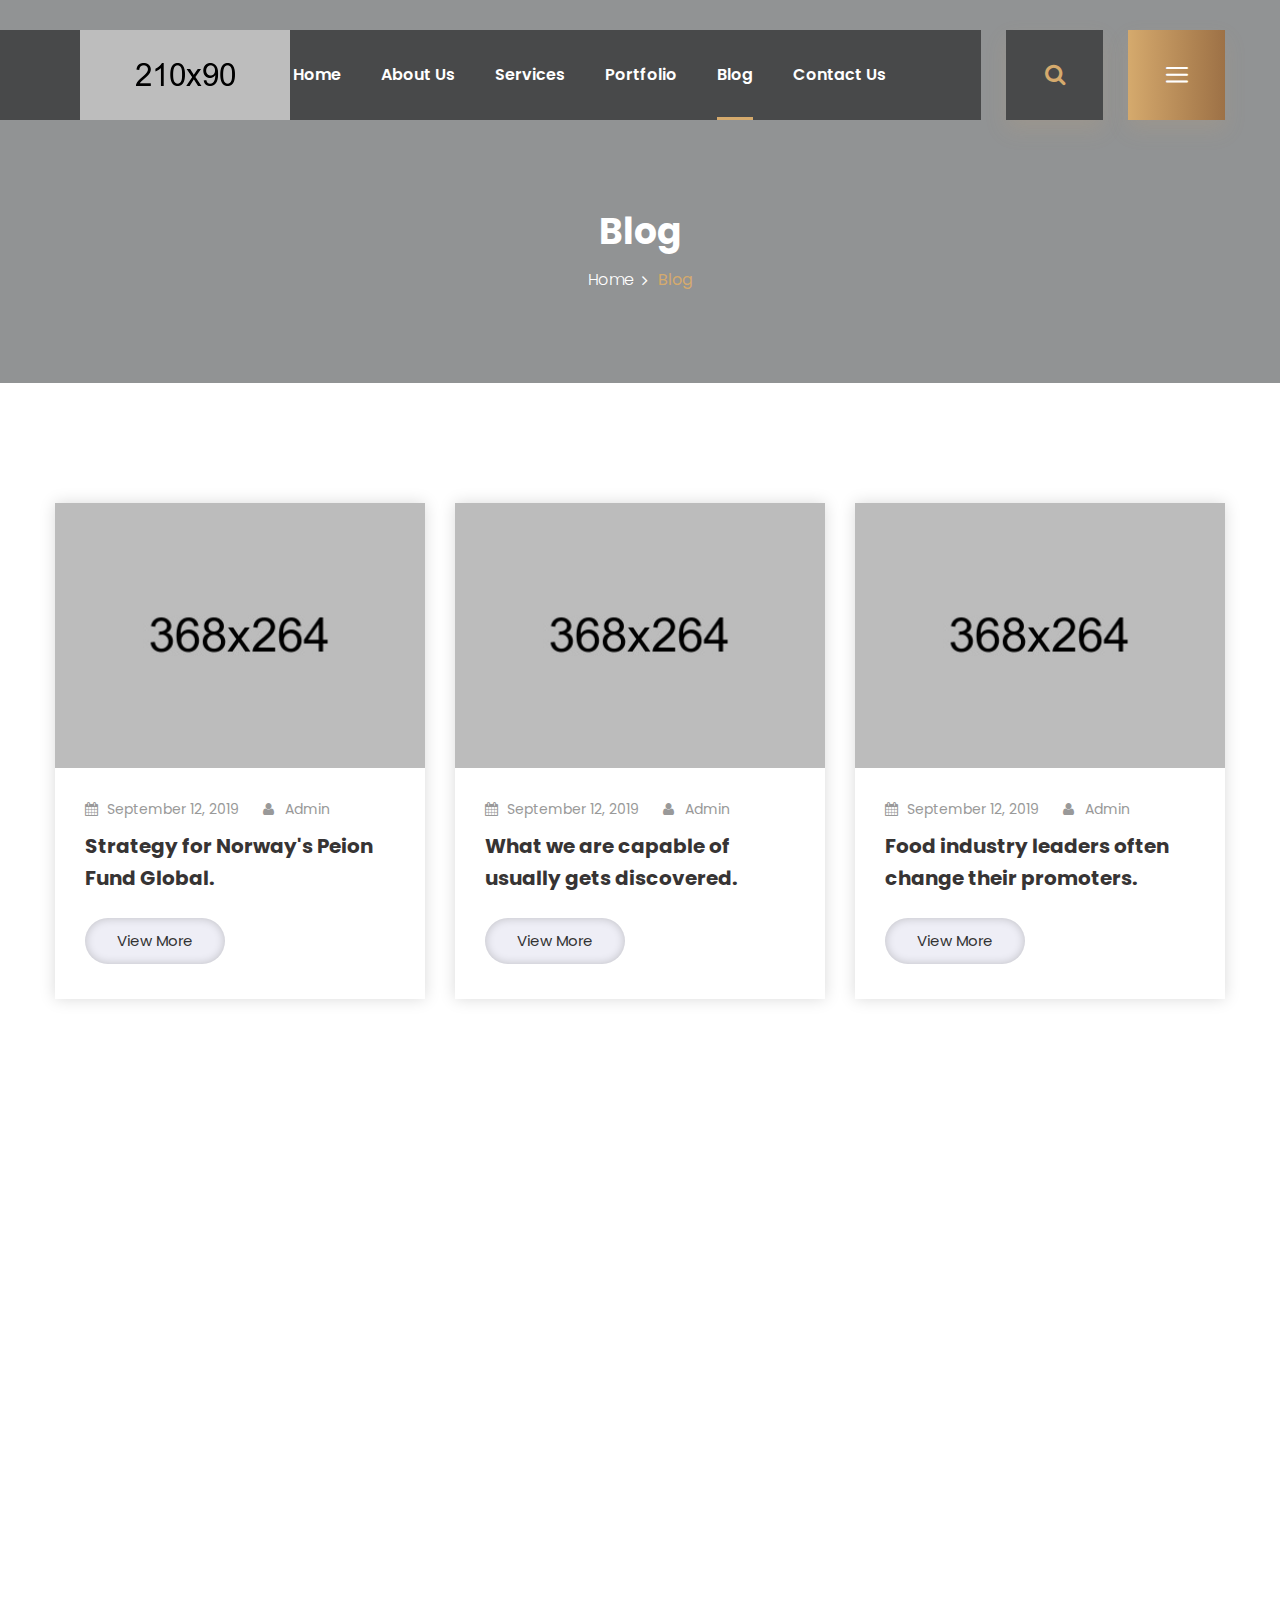
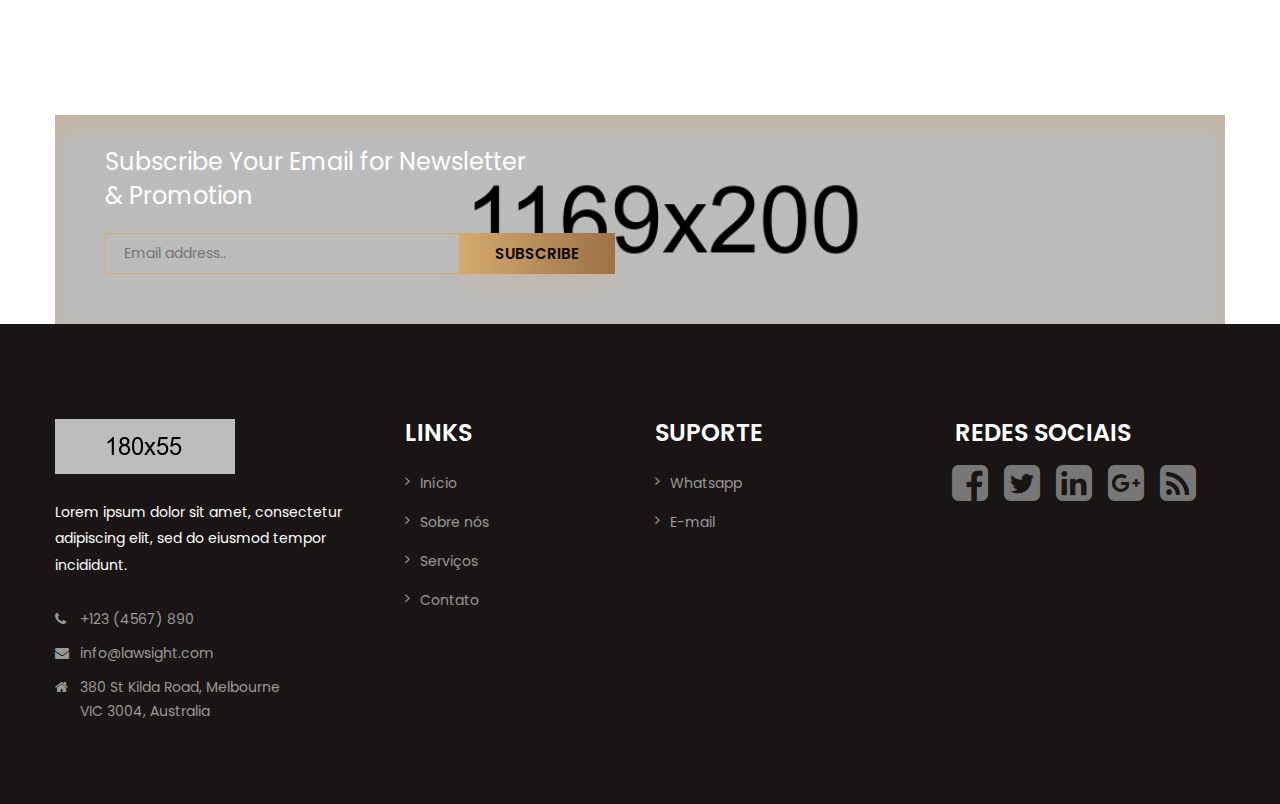
<file: blog-list.html>
<!DOCTYPE html>
<html>
<head>
<meta charset="utf-8">
<title>LawSight Law HTML Template | Blog List</title>
<!-- Stylesheets -->
<link href="css/bootstrap.css" rel="stylesheet">
<link href="css/main.css" rel="stylesheet">
<link href="css/responsive.css" rel="stylesheet">
<link rel="shortcut icon" href="images/favicon.png" type="image/x-icon">
<link rel="icon" href="images/favicon.png" type="image/x-icon">
<meta http-equiv="X-UA-Compatible" content="IE=edge">
<meta name="viewport" content="width=device-width, initial-scale=1.0, maximum-scale=1.0, user-scalable=0">
<!--[if lt IE 9]><script src="https://cdnjs.cloudflare.com/ajax/libs/html5shiv/3.7.3/html5shiv.js"></script><![endif]-->
<!--[if lt IE 9]><script src="js/respond.js"></script><![endif]-->
</head>

<body>

<div class="page-wrapper">
 	
    <!-- Preloader -->
    <div class="preloader"></div>
 	
    <!-- Main Header-->
    <header class="main-header">
    	
		<!--Header-Upper-->
		<div class="header-upper">
		<div class="container">
		<div class="clearfix">

		<div class="pull-left logo-box">
		<div class="logo"><a href="index.html"><img src="images/logo.png" alt="" title=""></a></div>
		</div>

		<div class="nav-outer clearfix">

		<!-- Main Menu -->
		<nav class="main-menu navbar-expand-md">
		<div class="navbar-header">
		<button class="navbar-toggler" type="button" data-toggle="collapse" data-target="#navbarSupportedContent" aria-controls="navbarSupportedContent" aria-expanded="false" aria-label="Toggle navigation">
		<span class="icon-bar"></span>
		<span class="icon-bar"></span>
		<span class="icon-bar"></span>
		</button>
		</div>

		<div class="navbar-collapse collapse clearfix" id="navbarSupportedContent">
		<ul class="navigation clearfix">
		<li class="dropdown"><a href="#">Home</a>
		<ul>
		<li><a href="index.html">Home Page 01</a></li>
		<li><a href="index-2.html">Home Page 02</a></li>
		</ul>
		</li>
		<li class="dropdown"><a href="#">About Us</a>
		<ul>
		<li><a href="about.html">About Us</a></li>
		<li><a href="testimonial.html">Testimonial</a></li>
		</ul>
		</li>
		<li class="dropdown"><a href="#">Services</a>
		<ul>
		<li><a href="services.html">Services</a></li>
		<li><a href="services-detail.html">Services Detail</a></li>
		</ul>
		</li>
		<li></li>
		<li class="dropdown"><a href="#">Portfolio</a>
		<ul>
		<li><a href="portfolio-2-column.html">Portfolio Two Column</a></li>
		<li><a href="portfolio-masonry.html">Portfolio Masonry</a></li>
		<li><a href="portfolio-single.html">Portfolio Single</a></li>
		</ul>
		</li>
		<li class="current dropdown"><a href="#">Blog</a>
		<ul>
		<li><a href="blog-list.html">Blog List</a></li>
		<li><a href="blog-single.html">Blog Single</a></li>
		</ul>
		</li>
		<li><a href="contact.html">Contact us</a></li>
		</ul>
		</div>

		</nav>

		<div class="outer-box">

		<!--Search Box-->
		<div class="search-box-outer">
		<div class="dropdown">
		<button class="search-box-btn dropdown-toggle" type="button" id="dropdownMenu1" data-toggle="dropdown" aria-haspopup="true" aria-expanded="false"><span class="fa fa-search"></span></button>
		<ul class="dropdown-menu pull-right search-panel" aria-labelledby="dropdownMenu1">
		<li class="panel-outer">
		<div class="form-container">
		<form method="post" action="blog.html">
		<div class="form-group">
		<input type="search" name="field-name" value="" placeholder="Search Here" required>
		<button type="submit" class="search-btn"><span class="fa fa-search"></span></button>
		</div>
		</form>
		</div>
		</li>
		</ul>
		</div>
		</div>

		<!--Nav Toggler-->
		<div class="nav-toggler"><div class="nav-btn hidden-bar-opener"><span class="flaticon-menu"></span></div></div>
		</div>

		</div>

		</div>
		</div>
		</div>
		<!--End Header Upper-->

		<!--Sticky Header-->
		<div class="sticky-header">
		<div class="container clearfix">
		<!--Logo-->
		<div class="logo pull-left">
		<a href="index.html" class="img-responsive"><img src="images/logo-small.png" alt="" title=""></a>
		</div>

		<!--Right Col-->
		<div class="right-col pull-right">
		<!-- Main Menu -->
		<nav class="main-menu navbar-expand-md">
		<button class="navbar-toggler" type="button" data-toggle="collapse" data-target="#navbarSupportedContent1" aria-controls="navbarSupportedContent1" aria-expanded="false" aria-label="Toggle navigation">
		<span class="icon-bar"></span>
		<span class="icon-bar"></span>
		<span class="icon-bar"></span>
		</button>

		<div class="navbar-collapse collapse clearfix" id="navbarSupportedContent1">
		<ul class="navigation clearfix">
		<li class="dropdown"><a href="#">Home</a>
		<ul>
		<li><a href="index.html">Home Page 01</a></li>
		<li><a href="index-2.html">Home Page 02</a></li>
		</ul>
		</li>
		<li class="dropdown"><a href="#">About Us</a>
		<ul>
		<li><a href="about.html">About Us</a></li>
		<li><a href="testimonial.html">Testimonial</a></li>
		</ul>
		</li>
		<li class="dropdown"><a href="#">Services</a>
		<ul>
		<li><a href="services.html">Services</a></li>
		<li><a href="services-detail.html">Services Detail</a></li>
		</ul>
		</li>
		<li></li>
		<li class="dropdown"><a href="#">Portfolio</a>
		<ul>
		<li><a href="portfolio-2-column.html">Portfolio Two Column</a></li>
		<li><a href="portfolio-masonry.html">Portfolio Masonry</a></li>
		<li><a href="portfolio-single.html">Portfolio Single</a></li>
		</ul>
		</li>
		<li class="current dropdown"><a href="#">Blog</a>
		<ul>
		<li><a href="blog-list.html">Blog List</a></li>
		<li><a href="blog-single.html">Blog Single</a></li>
		</ul>
		</li>
		<li><a href="contact.html">Contact us</a></li>
		</ul>
		</div>
		</nav><!-- Main Menu End-->
		</div>

		</div>
		</div>
		<!--End Sticky Header-->
		
    </header>
    <!--End Main Header -->
	
	<!--Form Back Drop-->
    <div class="form-back-drop"></div>
	
    <!-- Hidden Navigation Bar -->
	<section class="hidden-bar right-align">
		<div class="hidden-bar-closer">
		<button><span class="fa fa-remove"></span></button>
		</div>
		<!-- Hidden Bar Wrapper -->
		<div class="hidden-bar-wrapper">
		<div class="inner-box">
		<div class="logo">
		<a href="index.html"><img src="images/sidebar-logo.png" alt="" /></a>
		</div>
		<div class="text">Lorem ipsum, or lipsum as it is sometimes the known, is dummy text used in laying out print, graphic or web designs. The passage</div>
		<!-- List Style Four -->
		<ul class="list-style-four">
		<li><span class="icon flaticon-house"></span> <strong>Collins Street</strong>West Victoria 8007 Australia</li>
		<li><span class="icon flaticon-phone-call"></span> <strong>Call us!</strong>124-3254-325</li>
		<li><span class="icon flaticon-talk"></span><strong>Mail address</strong>info@domain.com</li>
		</ul>
		<div class="lower-box">
		<!-- Social Icons -->
		<ul class="social-icons">
		<li class="facebook"><a href="#"><span class="fa fa-facebook"></span></a></li>
		<li class="twitter"><a href="#"><span class="fa fa-twitter"></span></a></li>
		<li class="pinterest"><a href="#"><span class="fa fa-pinterest-p"></span></a></li>
		<li class="vimeo"><a href="#"><span class="fa fa-vimeo"></span></a></li>
		</ul>
		<a href="#" class="theme-btn buy-btn">Buy LawSight today!</a>
		</div>
		</div>
		</div><!-- / Hidden Bar Wrapper -->
	</section>
	<!-- End / Hidden Bar -->
	
	<!--Page Title-->
    <section class="page-title" style="background-image:url(images/background/4.jpg)">
    	<div class="container">
			<div class="content">
				<h1>Blog</h1>
				<ul class="page-breadcrumb">
					<li><a href="index.html">Home</a></li>
					<li>Blog</li>
				</ul>
			</div>
        </div>
    </section>
    <!--End Page Title-->
	
	<!-- Blog Page Section -->
	<section class="blog-page-section">
		<div class="container">
			<div class="row clearfix">
				
				<!-- News Block -->
				<div class="news-block col-lg-4 col-md-6 col-sm-12">
					<div class="inner-box wow fadeInLeft" data-wow-delay="0ms" data-wow-duration="1500ms">
						<div class="image">
							<img src="images/resource/news-4.jpg" alt="" />
							<div class="overlay-box">
								<a href="images/resource/news-4.jpg" data-fancybox="news" data-caption="" class="plus flaticon-plus"></a>
							</div>
						</div>
						<div class="lower-content">
							<ul class="post-meta">
								<li><span class="fa fa-calendar"></span>September 12, 2019</li>
								<li><span class="fa fa-user"></span>Admin</li>
							</ul>
							<h5><a href="blog-single.html">Strategy for Norway's Peion Fund Global.</a></h5>
							<a href="blog-single.html" class="theme-btn btn-style-three">View more</a>
						</div>
					</div>
				</div>
				
				<!-- News Block -->
				<div class="news-block col-lg-4 col-md-6 col-sm-12">
					<div class="inner-box wow fadeInLeft" data-wow-delay="300ms" data-wow-duration="1500ms">
						<div class="image">
							<img src="images/resource/news-5.jpg" alt="" />
							<div class="overlay-box">
								<a href="images/resource/news-5.jpg" data-fancybox="news" data-caption="" class="plus flaticon-plus"></a>
							</div>
						</div>
						<div class="lower-content">
							<ul class="post-meta">
								<li><span class="fa fa-calendar"></span>September 12, 2019</li>
								<li><span class="fa fa-user"></span>Admin</li>
							</ul>
							<h5><a href="blog-single.html">What we are capable of usually gets discovered.</a></h5>
							<a href="blog-single.html" class="theme-btn btn-style-three">View more</a>
						</div>
					</div>
				</div>
				
				<!-- News Block -->
				<div class="news-block col-lg-4 col-md-6 col-sm-12">
					<div class="inner-box wow fadeInLeft" data-wow-delay="600ms" data-wow-duration="1500ms">
						<div class="image">
							<img src="images/resource/news-6.jpg" alt="" />
							<div class="overlay-box">
								<a href="images/resource/news-6.jpg" data-fancybox="news" data-caption="" class="plus flaticon-plus"></a>
							</div>
						</div>
						<div class="lower-content">
							<ul class="post-meta">
								<li><span class="fa fa-calendar"></span>September 12, 2019</li>
								<li><span class="fa fa-user"></span>Admin</li>
							</ul>
							<h5><a href="blog-single.html">Food industry leaders often change their promoters.</a></h5>
							<a href="blog-single.html" class="theme-btn btn-style-three">View more</a>
						</div>
					</div>
				</div>
				
				<!-- News Block -->
				<div class="news-block col-lg-4 col-md-6 col-sm-12">
					<div class="inner-box wow fadeInLeft" data-wow-delay="0ms" data-wow-duration="1500ms">
						<div class="image">
							<img src="images/resource/news-7.jpg" alt="" />
							<div class="overlay-box">
								<a href="images/resource/news-7.jpg" data-fancybox="news" data-caption="" class="plus flaticon-plus"></a>
							</div>
						</div>
						<div class="lower-content">
							<ul class="post-meta">
								<li><span class="fa fa-calendar"></span>September 12, 2019</li>
								<li><span class="fa fa-user"></span>Admin</li>
							</ul>
							<h5><a href="blog-single.html">DiGENOVA: Chief judge state ment blatantly political.</a></h5>
							<a href="blog-single.html" class="theme-btn btn-style-three">View more</a>
						</div>
					</div>
				</div>
				
				<!-- News Block -->
				<div class="news-block col-lg-4 col-md-6 col-sm-12">
					<div class="inner-box wow fadeInLeft" data-wow-delay="300ms" data-wow-duration="1500ms">
						<div class="image">
							<img src="images/resource/news-8.jpg" alt="" />
							<div class="overlay-box">
								<a href="images/resource/news-8.jpg" data-fancybox="news" data-caption="" class="plus flaticon-plus"></a>
							</div>
						</div>
						<div class="lower-content">
							<ul class="post-meta">
								<li><span class="fa fa-calendar"></span>September 12, 2019</li>
								<li><span class="fa fa-user"></span>Admin</li>
							</ul>
							<h5><a href="blog-single.html">Thanksgiving-inspired cocktails that your guests.</a></h5>
							<a href="blog-single.html" class="theme-btn btn-style-three">View more</a>
						</div>
					</div>
				</div>
				
				<!-- News Block -->
				<div class="news-block col-lg-4 col-md-6 col-sm-12">
					<div class="inner-box wow fadeInLeft" data-wow-delay="600ms" data-wow-duration="1500ms">
						<div class="image">
							<img src="images/resource/news-9.jpg" alt="" />
							<div class="overlay-box">
								<a href="images/resource/news-9.jpg" data-fancybox="news" data-caption="" class="plus flaticon-plus"></a>
							</div>
						</div>
						<div class="lower-content">
							<ul class="post-meta">
								<li><span class="fa fa-calendar"></span>September 12, 2019</li>
								<li><span class="fa fa-user"></span>Admin</li>
							</ul>
							<h5><a href="blog-single.html">Dior call Jennifer campaign backlash 'not all justified'.</a></h5>
							<a href="blog-single.html" class="theme-btn btn-style-three">View more</a>
						</div>
					</div>
				</div>

				
			</div>
		</div>
	</section>
	<!-- End Blog Page Section -->
	
	<!-- Subscribe Section -->
	<section class="subscribe-section style-two">
		<div class="container">
			<div class="inner-container" style="background-image: url(images/background/3.jpg)">
				<h2>Subscribe Your Email for Newsletter <br> & Promotion</h2>
				<!-- Subscribe Form -->
				<div class="subscribe-form">
					<form method="post" action="contact.html">
						<div class="form-group">
							<input type="email" name="email" value="" placeholder="Email address.." required>
							<button type="submit" class="theme-btn subscribe-btn">Subscribe</button>
						</div>
					</form>
				</div>
			</div>
		</div>
	</section>
	<!-- End Subscribe Section -->
	
	<!--Main Footer-->
	<footer class="main-footer">
		<div class="container">
				<!--Widgets Section-->
					<div class="widgets-section">
						<div class="row clearfix">
								
									<!--Column-->
									<div class="big-column col-lg-6 col-md-12 col-sm-12">
					<div class="row clearfix">
					
												<!--Footer Column-->
									<div class="footer-column col-lg-7 col-md-6 col-sm-12">
										<div class="footer-widget logo-widget">
								<div class="logo">
									<a href="index.html"><img src="images/footer-logo.png" alt="" /></a>
								</div>
								<div class="text">Lorem ipsum dolor sit amet, consectetur adipiscing elit, sed do eiusmod tempor incididunt.</div>
								<ul class="list-style-three">
									<li><span class="icon fa fa-phone"></span> +123 (4567) 890</li>
									<li><span class="icon fa fa-envelope"></span> info@lawsight.com</li>
									<li><span class="icon fa fa-home"></span>380 St Kilda Road, Melbourne <br> VIC 3004, Australia</li>
								</ul>
							</div>
						</div>
						
						<!--Footer Column-->
													<div class="footer-column col-lg-5 col-md-6 col-sm-12">
															<div class="footer-widget links-widget">
								<h4>Links</h4>
								<ul class="list-link">
									<li><a href="index.html">Início</a></li>
									<li><a href="about.html">Sobre nós</a></li>
									<li><a href="services.html">Serviços</a></li>
									<li><a href="contact.html">Contato</a></li>
								</ul>
							</div>
						</div>

					</div>
				</div>
				
				<!--Column-->
									<div class="big-column col-lg-6 col-md-12 col-sm-12">
					<div class="row clearfix">
					
												<!--Footer Column-->
													<div class="footer-column col-lg-6 col-md-6 col-sm-12">
															<div class="footer-widget links-widget">
								<h4>Suporte</h4>
								<ul class="list-link">
									<li><a href="">Whatsapp</a></li>
									<li><a href="">E-mail</a></li>
								</ul>
							</div>
						</div>
						
						<!--Footer Column-->
							<div class="footer-column col-lg-6 col-md-6 col-sm-12">
								<div class="footer-widget gallery-widget">
									<h4>Redes Sociais</h4>
									<div class="widget-content">
										<div class="images-outer clearfix" style="display: flex; gap: 1rem;">
											<a href="#" style="color: inherit;"><span class="fa fa-facebook-square fa-3x"></span></a>
											<a href="#" style="color: inherit;"><span class="fa fa-twitter-square fa-3x"></span></a>
											<a href="#" style="color: inherit;"><span class="fa fa-linkedin-square fa-3x"></span></a>
											<a href="#" style="color: inherit;"><span class="fa fa-google-plus-square fa-3x"></span></a>
											<a href="#" style="color: inherit;"><span class="fa fa-rss-square fa-3x"></span></a>
										</div>
									</div>
							</div>
						</div>
						
					</div>
				</div>
				
			</div>
		</div>
	</div>
	
</footer>
	
</div>
<!--End pagewrapper-->

<!--Scroll to top-->
<div class="scroll-to-top scroll-to-target" data-target="html"><span class="fa fa-arrow-circle-up"></span></div>

<script src="js/jquery.js"></script>
<script src="js/popper.min.js"></script>
<script src="js/bootstrap.min.js"></script>
<script src="js/jquery.mCustomScrollbar.concat.min.js"></script>
<script src="js/jquery.fancybox.js"></script>
<script src="js/appear.js"></script>
<script src="js/isotope.js"></script>
<script src="js/owl.js"></script>
<script src="js/wow.js"></script>
<script src="js/jquery-ui.js"></script>
<script src="js/script.js"></script>

</body>
</html>
</file>
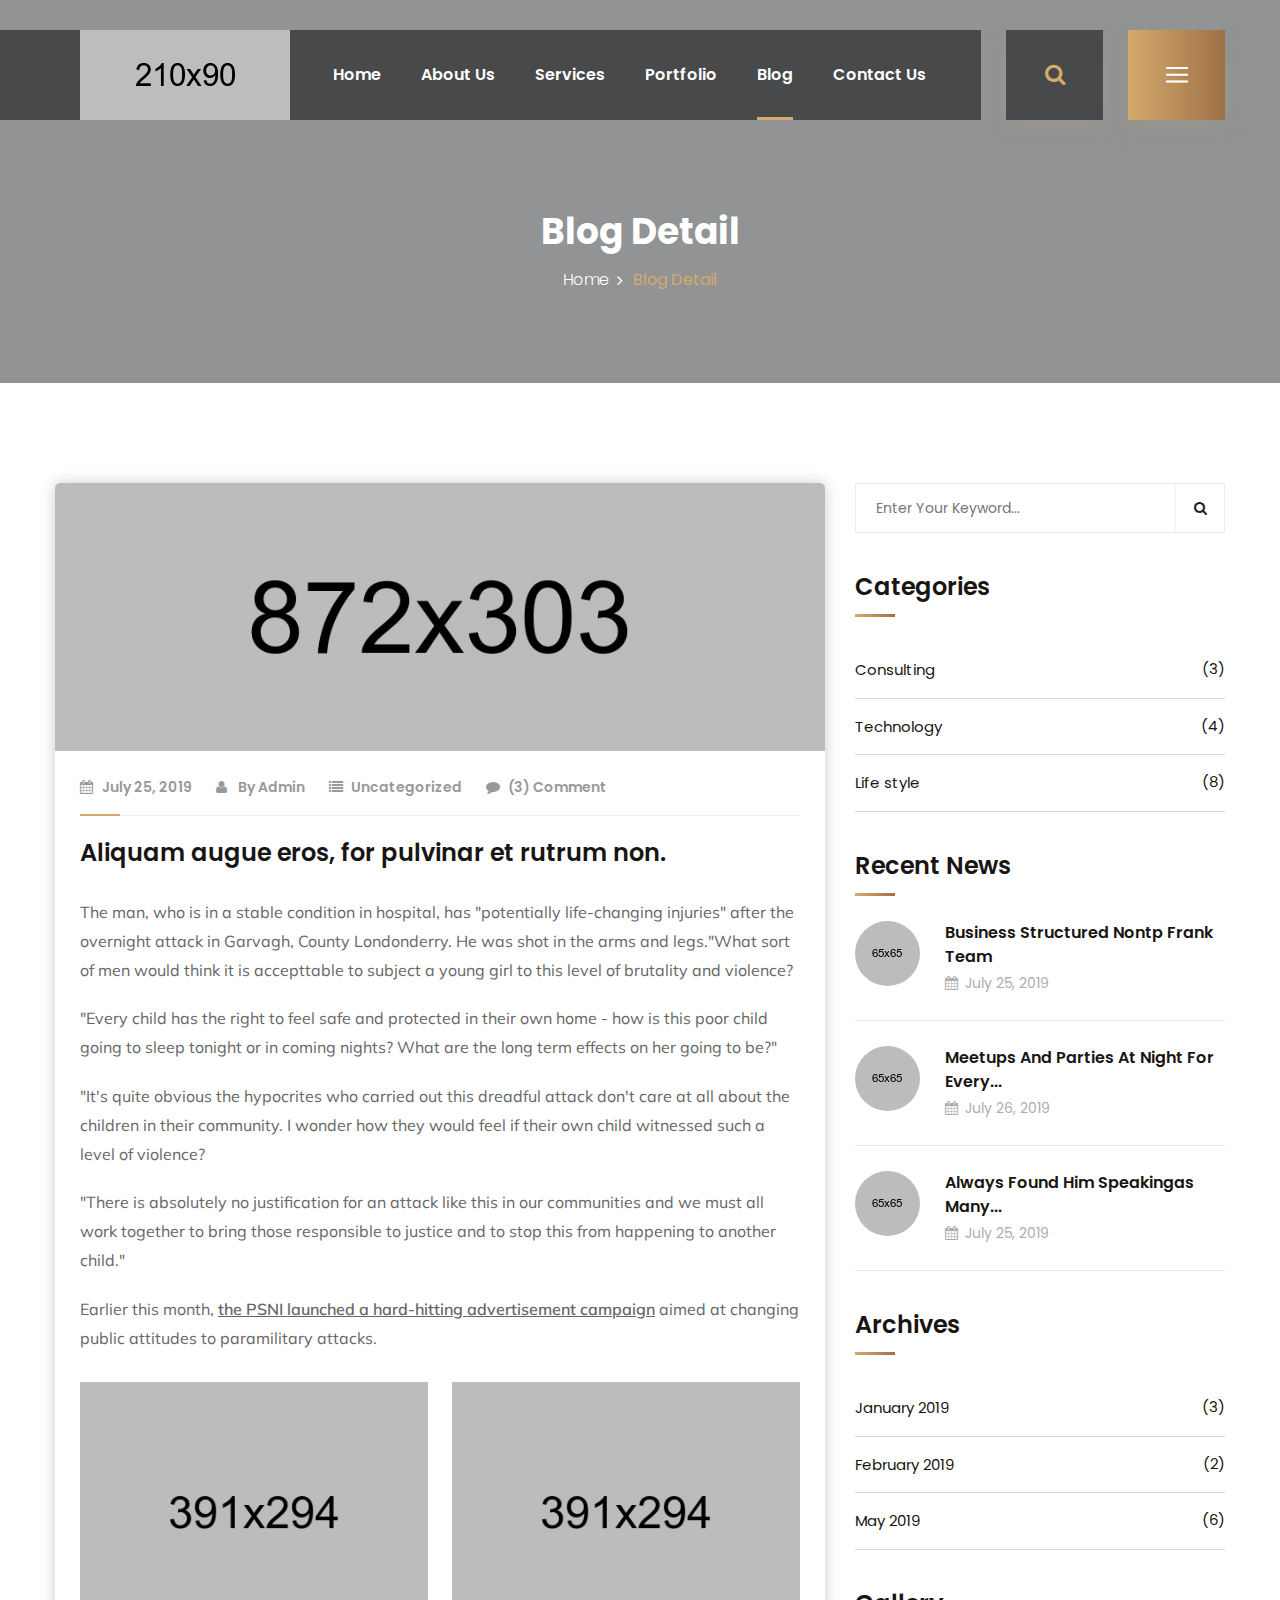
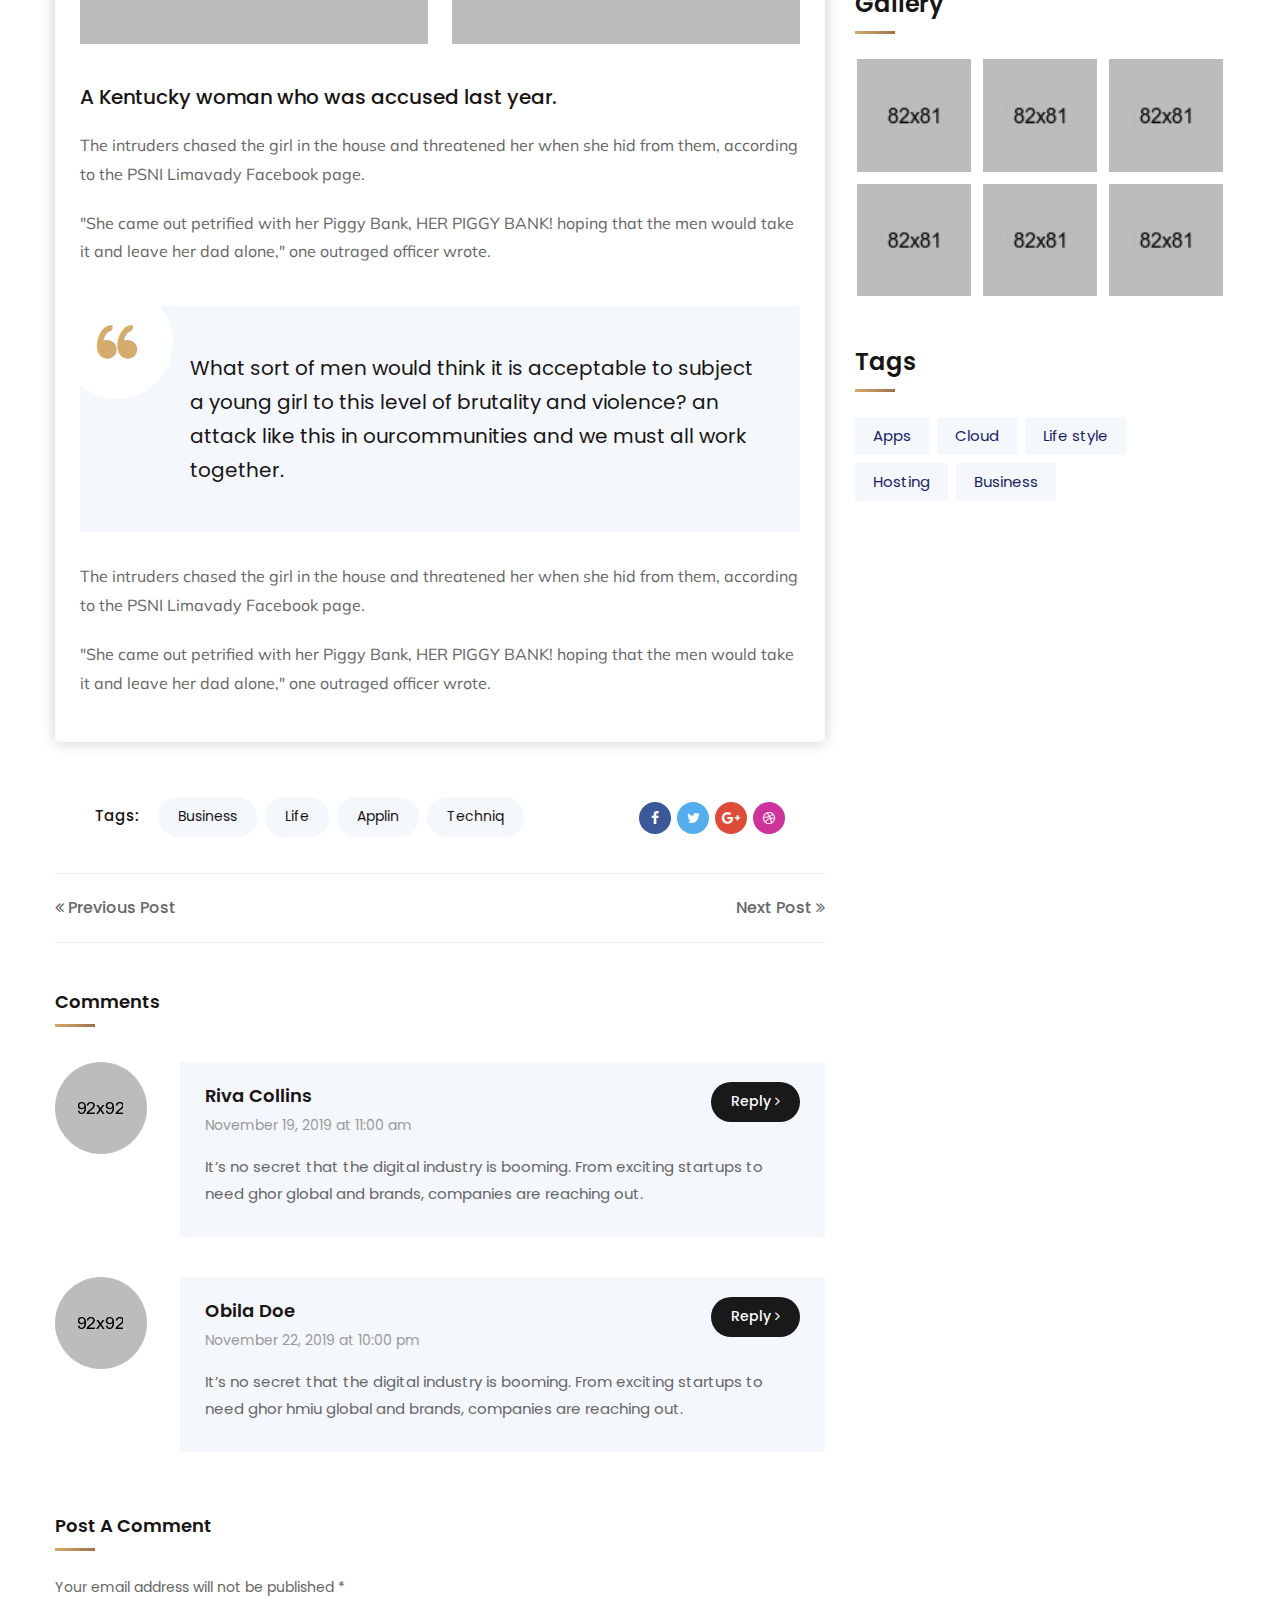
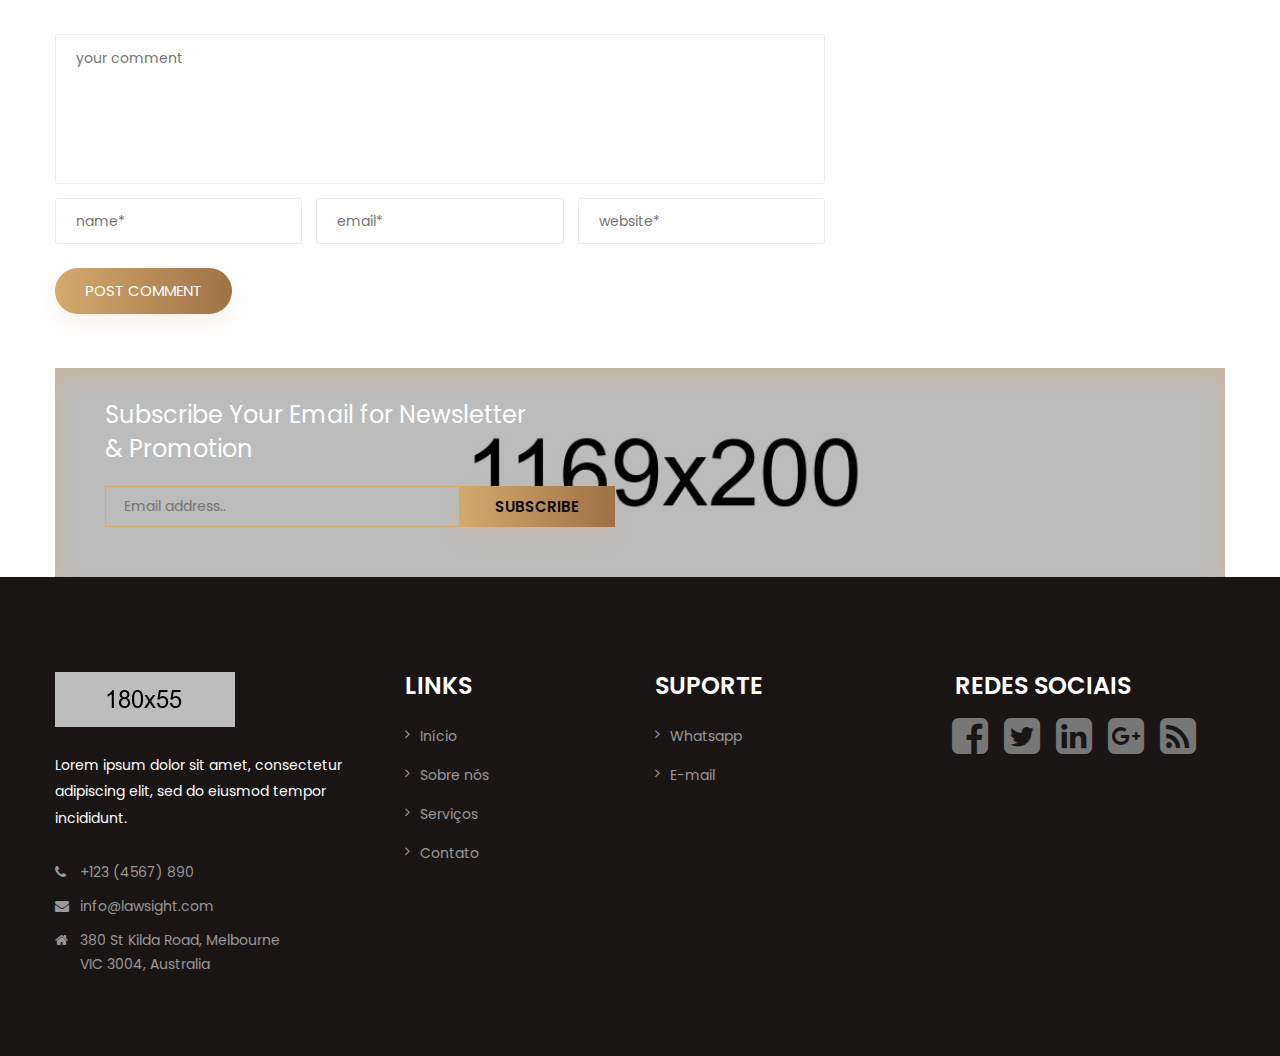
<file: blog-single.html>
<!DOCTYPE html>
<html>
<head>
<meta charset="utf-8">
<title>LawSight Law HTML Template | Blog Single</title>
<!-- Stylesheets -->
<link href="css/bootstrap.css" rel="stylesheet">
<link href="css/main.css" rel="stylesheet">
<link href="css/responsive.css" rel="stylesheet">
<link rel="shortcut icon" href="images/favicon.png" type="image/x-icon">
<link rel="icon" href="images/favicon.png" type="image/x-icon">
<meta http-equiv="X-UA-Compatible" content="IE=edge">
<meta name="viewport" content="width=device-width, initial-scale=1.0, maximum-scale=1.0, user-scalable=0">
<!--[if lt IE 9]><script src="https://cdnjs.cloudflare.com/ajax/libs/html5shiv/3.7.3/html5shiv.js"></script><![endif]-->
<!--[if lt IE 9]><script src="js/respond.js"></script><![endif]-->
</head>

<body>

<div class="page-wrapper">
 	
    <!-- Preloader -->
    <div class="preloader"></div>
 	
    <!-- Main Header-->
    <header class="main-header">
    	
		<!--Header-Upper-->
		<div class="header-upper">
		<div class="container">
		<div class="clearfix">

		<div class="pull-left logo-box">
		<div class="logo"><a href="index.html"><img src="images/logo.png" alt="" title=""></a></div>
		</div>

		<div class="nav-outer clearfix">

		<!-- Main Menu -->
		<nav class="main-menu navbar-expand-md">
		<div class="navbar-header">
		<button class="navbar-toggler" type="button" data-toggle="collapse" data-target="#navbarSupportedContent" aria-controls="navbarSupportedContent" aria-expanded="false" aria-label="Toggle navigation">
		<span class="icon-bar"></span>
		<span class="icon-bar"></span>
		<span class="icon-bar"></span>
		</button>
		</div>

		<div class="navbar-collapse collapse clearfix" id="navbarSupportedContent">
		<ul class="navigation clearfix">
		<li class="dropdown"><a href="#">Home</a>
		<ul>
		<li><a href="index.html">Home Page 01</a></li>
		<li><a href="index-2.html">Home Page 02</a></li>
		</ul>
		</li>
		<li class="dropdown"><a href="#">About Us</a>
		<ul>
		<li><a href="about.html">About Us</a></li>
		<li><a href="testimonial.html">Testimonial</a></li>
		</ul>
		</li>
		<li class="dropdown"><a href="#">Services</a>
		<ul>
		<li><a href="services.html">Services</a></li>
		<li><a href="services-detail.html">Services Detail</a></li>
		</ul>
		</li>
		<li class="dropdown"><a href="#">Portfolio</a>
		<ul>
		<li><a href="portfolio-2-column.html">Portfolio Two Column</a></li>
		<li><a href="portfolio-masonry.html">Portfolio Masonry</a></li>
		<li><a href="portfolio-single.html">Portfolio Single</a></li>
		</ul>
		</li>
		<li class="current dropdown"><a href="#">Blog</a>
		<ul>
		<li><a href="blog-list.html">Blog List</a></li>
		<li><a href="blog-single.html">Blog Single</a></li>
		</ul>
		</li>
		<li><a href="contact.html">Contact us</a></li>
		</ul>
		</div>

		</nav>

		<div class="outer-box">

		<!--Search Box-->
		<div class="search-box-outer">
		<div class="dropdown">
		<button class="search-box-btn dropdown-toggle" type="button" id="dropdownMenu1" data-toggle="dropdown" aria-haspopup="true" aria-expanded="false"><span class="fa fa-search"></span></button>
		<ul class="dropdown-menu pull-right search-panel" aria-labelledby="dropdownMenu1">
		<li class="panel-outer">
		<div class="form-container">
		<form method="post" action="blog.html">
		<div class="form-group">
		<input type="search" name="field-name" value="" placeholder="Search Here" required>
		<button type="submit" class="search-btn"><span class="fa fa-search"></span></button>
		</div>
		</form>
		</div>
		</li>
		</ul>
		</div>
		</div>

		<!--Nav Toggler-->
		<div class="nav-toggler"><div class="nav-btn hidden-bar-opener"><span class="flaticon-menu"></span></div></div>
		</div>

		</div>

		</div>
		</div>
		</div>
		<!--End Header Upper-->

		<!--Sticky Header-->
		<div class="sticky-header">
		<div class="container clearfix">
		<!--Logo-->
		<div class="logo pull-left">
		<a href="index.html" class="img-responsive"><img src="images/logo-small.png" alt="" title=""></a>
		</div>

		<!--Right Col-->
		<div class="right-col pull-right">
		<!-- Main Menu -->
		<nav class="main-menu navbar-expand-md">
		<button class="navbar-toggler" type="button" data-toggle="collapse" data-target="#navbarSupportedContent1" aria-controls="navbarSupportedContent1" aria-expanded="false" aria-label="Toggle navigation">
		<span class="icon-bar"></span>
		<span class="icon-bar"></span>
		<span class="icon-bar"></span>
		</button>

		<div class="navbar-collapse collapse clearfix" id="navbarSupportedContent1">
		<ul class="navigation clearfix">
		<li class="dropdown"><a href="#">Home</a>
		<ul>
		<li><a href="index.html">Home Page 01</a></li>
		<li><a href="index-2.html">Home Page 02</a></li>
		</ul>
		</li>
		<li class="dropdown"><a href="#">About Us</a>
		<ul>
		<li><a href="about.html">About Us</a></li>
		<li><a href="testimonial.html">Testimonial</a></li>
		</ul>
		</li>
		<li class="dropdown"><a href="#">Services</a>
		<ul>
		<li><a href="services.html">Services</a></li>
		<li><a href="services-detail.html">Services Detail</a></li>
		</ul>
		</li>
		<li class="dropdown"><a href="#">Portfolio</a>
		<ul>
		<li><a href="portfolio-2-column.html">Portfolio Two Column</a></li>
		<li><a href="portfolio-masonry.html">Portfolio Masonry</a></li>
		<li><a href="portfolio-single.html">Portfolio Single</a></li>
		</ul>
		</li>
		<li class="current dropdown"><a href="#">Blog</a>
		<ul>
		<li><a href="blog-list.html">Blog List</a></li>
		<li><a href="blog-single.html">Blog Single</a></li>
		</ul>
		</li>
		<li><a href="contact.html">Contact us</a></li>
		</ul>
		</div>
		</nav><!-- Main Menu End-->
		</div>

		</div>
		</div>
		<!--End Sticky Header-->
		
    </header>
    <!--End Main Header -->
	
	<!--Form Back Drop-->
    <div class="form-back-drop"></div>
	
    <!-- Hidden Navigation Bar -->
	<section class="hidden-bar right-align">
		<div class="hidden-bar-closer">
		<button><span class="fa fa-remove"></span></button>
		</div>
		<!-- Hidden Bar Wrapper -->
		<div class="hidden-bar-wrapper">
		<div class="inner-box">
		<div class="logo">
		<a href="index.html"><img src="images/sidebar-logo.png" alt="" /></a>
		</div>
		<div class="text">Lorem ipsum, or lipsum as it is sometimes the known, is dummy text used in laying out print, graphic or web designs. The passage</div>
		<!-- List Style Four -->
		<ul class="list-style-four">
		<li><span class="icon flaticon-house"></span> <strong>Collins Street</strong>West Victoria 8007 Australia</li>
		<li><span class="icon flaticon-phone-call"></span> <strong>Call us!</strong>124-3254-325</li>
		<li><span class="icon flaticon-talk"></span><strong>Mail address</strong>info@domain.com</li>
		</ul>
		<div class="lower-box">
		<!-- Social Icons -->
		<ul class="social-icons">
		<li class="facebook"><a href="#"><span class="fa fa-facebook"></span></a></li>
		<li class="twitter"><a href="#"><span class="fa fa-twitter"></span></a></li>
		<li class="pinterest"><a href="#"><span class="fa fa-pinterest-p"></span></a></li>
		<li class="vimeo"><a href="#"><span class="fa fa-vimeo"></span></a></li>
		</ul>
		<a href="#" class="theme-btn buy-btn">Buy LawSight today!</a>
		</div>
		</div>
		</div><!-- / Hidden Bar Wrapper -->
	</section>
	<!-- End / Hidden Bar -->
	
	<!--Page Title-->
    <section class="page-title" style="background-image:url(images/background/4.jpg)">
    	<div class="container">
			<div class="content">
				<h1>Blog Detail</h1>
				<ul class="page-breadcrumb">
					<li><a href="index.html">Home</a></li>
					<li>Blog Detail</li>
				</ul>
			</div>
        </div>
    </section>
    <!--End Page Title-->
	
	<!--Sidebar Page Container-->
    <div class="sidebar-page-container">
    	<div class="container">
        	<div class="row clearfix">
				
				<!--Content Side-->
                <div class="content-side col-lg-8 col-md-12 col-sm-12">
                	<div class="blog-single">
						<div class="inner-box">
							<div class="image">
								<img src="images/resource/news-10.jpg" alt="" />
							</div>
							<div class="lower-content">
								<ul class="post-meta">
									<li><span class="fa fa-calendar"></span>July 25, 2019</li>
									<li><span class="fa fa-user"></span>By Admin</li>
									<li><span class="fa fa-list"></span>Uncategorized</li>
									<li><span class="fa fa-comment"></span>(3) Comment</li>
								</ul>
								<h4>Aliquam augue eros, for pulvinar et rutrum non.</h4>
								<div class="text">
									<p>The man, who is in a stable condition in hospital, has "potentially life-changing injuries" after the overnight attack in Garvagh, County Londonderry. He was shot in the arms and legs."What sort of men would think it is accepttable to subject a young girl to this level of brutality and violence?</p>
									<p>"Every child has the right to feel safe and protected in their own home - how is this poor child going to sleep tonight or in coming nights? What are the long term effects on her going to be?"</p>
									<p>"It's quite obvious the hypocrites who carried out this dreadful attack don't care at all about the children in their community. I wonder how they would feel if their own child witnessed such a level of violence?</p>
									<p>"There is absolutely no justification for an attack like this in our communities and we must all work together to bring those responsible to justice and to stop this from happening to another child."</p>
									<p>Earlier this month, <a href="#">the PSNI launched a hard-hitting advertisement campaign</a> aimed at changing public attitudes to paramilitary attacks.</p>
									<div class="news-gallery">
										<div class="row clearfix">
											<div class="column col-lg-6 col-md-6 col-sm-12">
												<div class="image">
													<img src="images/resource/news-11.jpg" alt="" />
												</div>
											</div>
											<div class="column col-lg-6 col-md-6 col-sm-12">
												<div class="image">
													<img src="images/resource/news-12.jpg" alt="" />
												</div>
											</div>
										</div>
									</div>
									<h5>A Kentucky woman who was accused last year.</h5>
									<p>The intruders chased the girl in the house and threatened her when she hid from them, according to the PSNI Limavady Facebook page.</p>
									<p>"She came out petrified with her Piggy Bank, HER PIGGY BANK! hoping that the men would take it and leave her dad alone," one outraged officer wrote.</p>
									<blockquote>
										<div class="quote-icon flaticon-left-quote"></div>
										<div class="quote-text">What sort of men would think it is acceptable to subject a young girl to this level of brutality and violence? an attack like this in ourcommunities and we must all work together.</div>
									</blockquote>
									<p>The intruders chased the girl in the house and threatened her when she hid from them, according to the PSNI Limavady Facebook page.</p>
									<p>"She came out petrified with her Piggy Bank, HER PIGGY BANK! hoping that the men would take it and leave her dad alone," one outraged officer wrote.</p>
								</div>
								
							</div>
						</div>
						
						<!--post-share-options-->
						<div class="post-share-options">
							<div class="post-share-inner clearfix">
								<div class="pull-left post-tags"><span>Tags: </span><a href="#">Business</a> <a href="#">Life</a> <a href="#">Applin</a> <a href="#">Techniq</a></div>
								<ul class="pull-right social-links clearfix">
									<li class="facebook"><a href="#" class="fa fa-facebook"></a></li>
									<li class="twitter"><a href="#" class="fa fa-twitter"></a></li>
									<li class="google-plus"><a href="#" class="fa fa-google-plus"></a></li>
									<li class="dribble"><a href="#" class="fa fa-dribbble"></a></li>
								</ul>
							</div>
						</div>
						
						<!-- New Posts -->
						<div class="new-posts">
							<div class="clearfix">
								<a class="prev-post pull-left" href="#"><span class="fa fa-angle-double-left"></span> Previous Post</a>
								<a class="next-post pull-right" href="#">Next Post <span class="fa fa-angle-double-right"></span></a>
							</div>
						</div>
						
						<!--Comments Area-->
						<div class="comments-area">
							<div class="group-title">
								<h6>Comments</h6>
							</div>
							<!--Comment Box-->
							<div class="comment-box">
								<div class="comment">
									<div class="author-thumb"><img src="images/resource/author-7.jpg" alt=""></div>
									<div class="comment-inner clearfix">
										<div class="comment-info clearfix"><strong>Riva Collins</strong><div class="comment-time"> November 19, 2019 at 11:00 am </div></div>
										<div class="text">It’s no secret that the digital industry is booming. From exciting startups to need ghor global and brands, companies are reaching out.</div>
										<a class="comment-reply" href="#">Reply <span class="fa fa-angle-right"></span></a>
									</div>
								</div>
							</div>

							<!--Comment Box-->
							<div class="comment-box">
								<div class="comment">
									<div class="author-thumb"><img src="images/resource/author-8.jpg" alt=""></div>
									<div class="comment-inner clearfix">
										<div class="comment-info clearfix"><strong>Obila Doe</strong><div class="comment-time"> November 22, 2019 at 10:00 pm </div></div>
										<div class="text">It’s no secret that the digital industry is booming. From exciting startups to need ghor hmiu global and brands, companies are reaching out.</div>
										<a class="comment-reply" href="#">Reply <span class="fa fa-angle-right"></span></a>
									</div>
								</div>
							</div>

						</div>
						<!--End Comments Area-->
						
						<!-- Comment Form -->
						<div class="comment-form">
							<div class="group-title">
								<h6>Post A Comment</h6>
								<div class="group-text">Your email address will not be published *</div>
							</div>
							<!--Comment Form-->
							<form method="post" action="blog.html">
								<div class="row clearfix">
									
									<div class="col-lg-12 col-md-12 col-sm-12 form-group">
										<textarea name="message" placeholder="your comment"></textarea>
									</div>
								
									<div class="col-lg-4 col-md-4 col-sm-4 form-group">
										<input type="text" name="username" placeholder="name*" required>
									</div>
									
									<div class="col-lg-4 col-md-4 col-sm-4 form-group">
										<input type="email" name="email" placeholder="email*" required>
									</div>
									
									<div class="col-lg-4 col-md-4 col-sm-4 form-group">
										<input type="text" name="text" placeholder="website*" required>
									</div>
									
									<div class="col-lg-4 col-md-4 col-sm-12 form-group">
										<button class="theme-btn btn-style-one" type="submit" name="submit-form">Post Comment</button>
									</div>
									
								</div>
							</form>
								
						</div>
						<!--End Comment Form -->
						
					</div>
				</div>
				
				<!--Sidebar Side-->
                <div class="sidebar-side col-lg-4 col-md-12 col-sm-12">
                	<aside class="sidebar default-sidebar">
						
						<!-- Search -->
                        <div class="sidebar-widget search-box">
                        	<form method="post" action="contact.html">
                                <div class="form-group">
                                    <input type="search" name="search-field" value="" placeholder="Enter Your Keyword..." required>
                                    <button type="submit"><span class="icon fa fa-search"></span></button>
                                </div>
                            </form>
						</div>
						
						<!--Blog Category Widget-->
                        <div class="sidebar-widget sidebar-blog-category">
                            <div class="sidebar-title-two">
                                <h4>Categories</h4>
                            </div>
                            <ul class="blog-cat-two">
                                <li><a href="#">Consulting <span>(3)</span></a></li>
                                <li><a href="#">Technology <span>(4)</span></a></li>
                                <li><a href="#">Life style <span>(8)</span></a></li>
                            </ul>
                        </div>
						
						<!-- Popular Post Widget-->
                        <div class="sidebar-widget popular-posts">
                            <div class="sidebar-title-two">
                                <h4>Recent News</h4>
                            </div>
							
							<article class="post">
								<figure class="post-thumb"><img src="images/resource/post-thumb-1.jpg" alt=""><a href="blog-single.html" class="overlay-box"><span class="icon fa fa-link"></span></a></figure>
								<div class="text"><a href="blog-single.html">Business structured nontp frank team</a></div>
								<div class="post-info">July 25, 2019</div>
							</article>
							
							<article class="post">
								<figure class="post-thumb"><img src="images/resource/post-thumb-2.jpg" alt=""><a href="blog-single.html" class="overlay-box"><span class="icon fa fa-link"></span></a></figure>
								<div class="text"><a href="blog-single.html">Meetups and parties at night for every...</a></div>
								<div class="post-info">July 26, 2019</div>
							</article>
							
							<article class="post">
								<figure class="post-thumb"><img src="images/resource/post-thumb-3.jpg" alt=""><a href="blog-single.html" class="overlay-box"><span class="icon fa fa-link"></span></a></figure>
								<div class="text"><a href="blog-single.html">Always found him speakingas many...</a></div>
								<div class="post-info">July 25, 2019</div>
							</article>
							
						</div>
						
						<!--Archive Widget-->
                        <div class="sidebar-widget sidebar-blog-category archive-widget">
                            <div class="sidebar-title-two">
                                <h4>Archives</h4>
                            </div>
                            <ul class="blog-cat-two">
                                <li><a href="#">January 2019 <span>(3)</span></a></li>
                                <li><a href="#">February 2019 <span>(2)</span></a></li>
                                <li><a href="#">May 2019 <span>(6)</span></a></li>
                            </ul>
                        </div>
						
						<!--Gallery Widget-->
                        <div class="sidebar-widget instagram-widget">
                            <div class="sidebar-title-two">
                                <h4>Gallery</h4>
                            </div>
							<div class="images-outer clearfix">
                                <!--Image Box-->
                                <figure class="image-box"><a href="images/gallery/1.jpg" class="lightbox-image" data-caption="" data-fancybox="images" title="Image Title Here" data-fancybox-group="footer-gallery"><span class="overlay-box flaticon-plus"></span></a>
                                <img src="images/gallery/instagram-1.jpg" alt=""></figure>
                                <!--Image Box-->
                                <figure class="image-box"><a href="images/gallery/2.jpg" class="lightbox-image" data-caption="" data-fancybox="images" title="Image Title Here" data-fancybox-group="footer-gallery"><span class="overlay-box flaticon-plus"></span></a>
                                <img src="images/gallery/instagram-2.jpg" alt=""></figure>
                                <!--Image Box-->
                                <figure class="image-box"><a href="images/gallery/3.jpg" class="lightbox-image" data-caption="" data-fancybox="images" title="Image Title Here" data-fancybox-group="footer-gallery"><span class="overlay-box flaticon-plus"></span></a>
                                <img src="images/gallery/instagram-3.jpg" alt=""></figure>
                                <!--Image Box-->
                                <figure class="image-box"><a href="images/gallery/4.jpg" class="lightbox-image" data-caption="" data-fancybox="images" title="Image Title Here" data-fancybox-group="footer-gallery"><span class="overlay-box flaticon-plus"></span></a>
                                <img src="images/gallery/instagram-4.jpg" alt=""></figure>
                                <!--Image Box-->
                                <figure class="image-box"><a href="images/gallery/1.jpg" class="lightbox-image" data-caption="" data-fancybox="images" title="Image Title Here" data-fancybox-group="footer-gallery"><span class="overlay-box flaticon-plus"></span></a>
                                <img src="images/gallery/instagram-5.jpg" alt=""></figure>
                                <!--Image Box-->
                                <figure class="image-box"><a href="images/gallery/2.jpg" class="lightbox-image" data-caption="" data-fancybox="images" title="Image Title Here" data-fancybox-group="footer-gallery"><span class="overlay-box flaticon-plus"></span></a>
                                <img src="images/gallery/instagram-6.jpg" alt=""></figure>
                            </div>
						</div>
						
						<!-- Tags Widget-->
                        <div class="sidebar-widget popular-tags">
                            <div class="sidebar-title-two">
                                <h4>Tags</h4>
                            </div>
							<a href="#">Apps</a>
							<a href="#">Cloud</a>
							<a href="#">Life style</a>
							<a href="#">Hosting</a>
							<a href="#">Business</a>
						</div>
						
					</aside>
				</div>
				
			</div>
		</div>
	</div>
	<!--End Sidebar Page Container-->
	
	<!-- Subscribe Section -->
	<section class="subscribe-section style-two">
		<div class="container">
			<div class="inner-container" style="background-image: url(images/background/3.jpg)">
				<h2>Subscribe Your Email for Newsletter <br> & Promotion</h2>
				<!-- Subscribe Form -->
				<div class="subscribe-form">
					<form method="post" action="contact.html">
						<div class="form-group">
							<input type="email" name="email" value="" placeholder="Email address.." required>
							<button type="submit" class="theme-btn subscribe-btn">Subscribe</button>
						</div>
					</form>
				</div>
			</div>
		</div>
	</section>
	<!-- End Subscribe Section -->
	
	<!--Main Footer-->
  <footer class="main-footer">
		<div class="container">
				<!--Widgets Section-->
					<div class="widgets-section">
						<div class="row clearfix">
								
									<!--Column-->
									<div class="big-column col-lg-6 col-md-12 col-sm-12">
					<div class="row clearfix">
					
												<!--Footer Column-->
									<div class="footer-column col-lg-7 col-md-6 col-sm-12">
										<div class="footer-widget logo-widget">
								<div class="logo">
									<a href="index.html"><img src="images/footer-logo.png" alt="" /></a>
								</div>
								<div class="text">Lorem ipsum dolor sit amet, consectetur adipiscing elit, sed do eiusmod tempor incididunt.</div>
								<ul class="list-style-three">
									<li><span class="icon fa fa-phone"></span> +123 (4567) 890</li>
									<li><span class="icon fa fa-envelope"></span> info@lawsight.com</li>
									<li><span class="icon fa fa-home"></span>380 St Kilda Road, Melbourne <br> VIC 3004, Australia</li>
								</ul>
							</div>
						</div>
						
						<!--Footer Column-->
													<div class="footer-column col-lg-5 col-md-6 col-sm-12">
															<div class="footer-widget links-widget">
								<h4>Links</h4>
								<ul class="list-link">
									<li><a href="index.html">Início</a></li>
									<li><a href="about.html">Sobre nós</a></li>
									<li><a href="services.html">Serviços</a></li>
									<li><a href="contact.html">Contato</a></li>
								</ul>
							</div>
						</div>

					</div>
				</div>
				
				<!--Column-->
									<div class="big-column col-lg-6 col-md-12 col-sm-12">
					<div class="row clearfix">
					
												<!--Footer Column-->
													<div class="footer-column col-lg-6 col-md-6 col-sm-12">
															<div class="footer-widget links-widget">
								<h4>Suporte</h4>
								<ul class="list-link">
									<li><a href="">Whatsapp</a></li>
									<li><a href="">E-mail</a></li>
								</ul>
							</div>
						</div>
						
						<!--Footer Column-->
							<div class="footer-column col-lg-6 col-md-6 col-sm-12">
								<div class="footer-widget gallery-widget">
									<h4>Redes Sociais</h4>
									<div class="widget-content">
										<div class="images-outer clearfix" style="display: flex; gap: 1rem;">
											<a href="#" style="color: inherit;"><span class="fa fa-facebook-square fa-3x"></span></a>
											<a href="#" style="color: inherit;"><span class="fa fa-twitter-square fa-3x"></span></a>
											<a href="#" style="color: inherit;"><span class="fa fa-linkedin-square fa-3x"></span></a>
											<a href="#" style="color: inherit;"><span class="fa fa-google-plus-square fa-3x"></span></a>
											<a href="#" style="color: inherit;"><span class="fa fa-rss-square fa-3x"></span></a>
										</div>
									</div>
							</div>
						</div>
						
					</div>
				</div>
				
			</div>
		</div>
	</div>
	
</footer>
	
</div>
<!--End pagewrapper-->

<!--Scroll to top-->
<div class="scroll-to-top scroll-to-target" data-target="html"><span class="fa fa-arrow-circle-up"></span></div>

<script src="js/jquery.js"></script>
<script src="js/popper.min.js"></script>
<script src="js/bootstrap.min.js"></script>
<script src="js/jquery.mCustomScrollbar.concat.min.js"></script>
<script src="js/jquery.fancybox.js"></script>
<script src="js/appear.js"></script>
<script src="js/isotope.js"></script>
<script src="js/owl.js"></script>
<script src="js/wow.js"></script>
<script src="js/jquery-ui.js"></script>
<script src="js/script.js"></script>

</body>
</html>
</file>
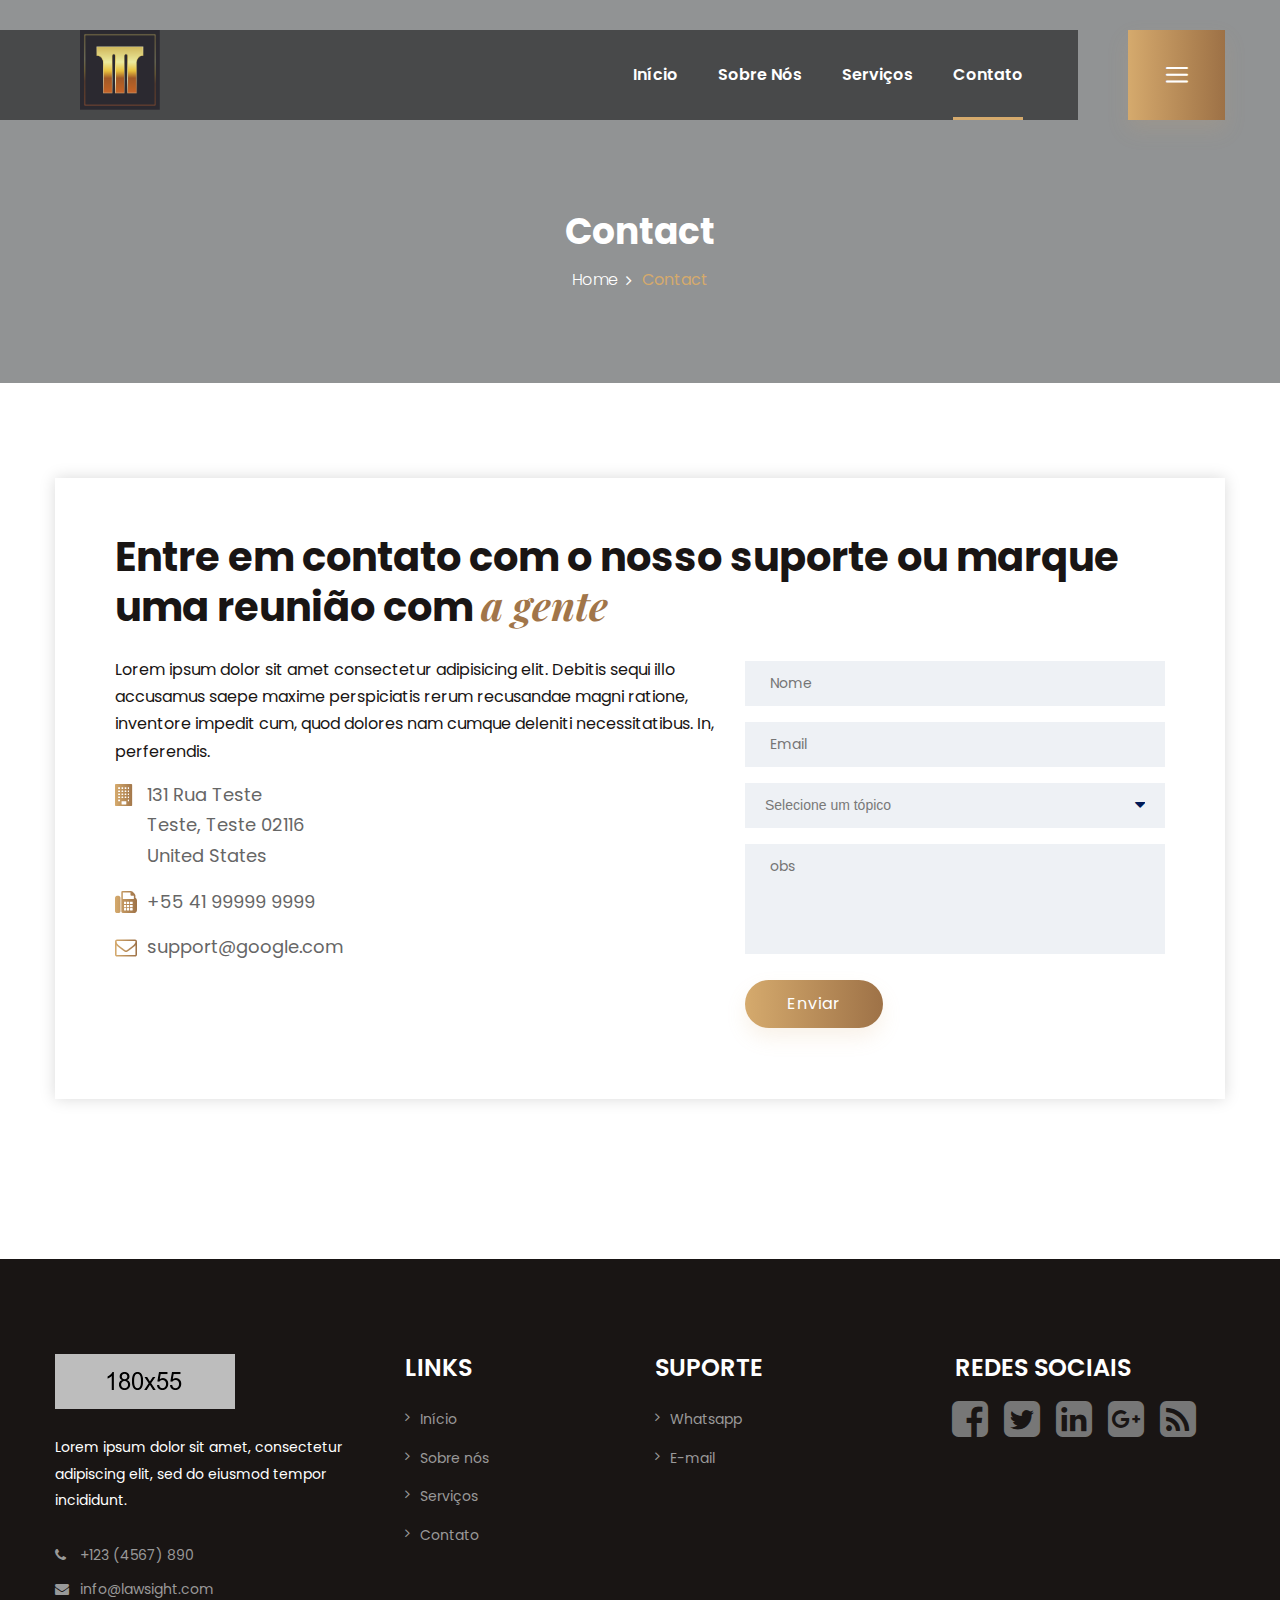
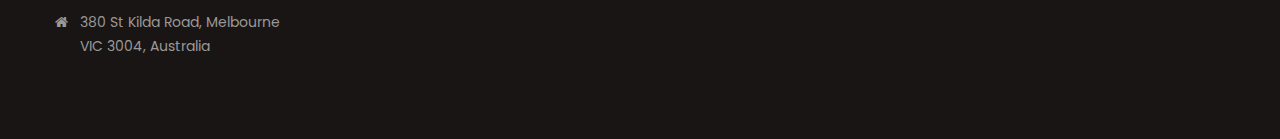
<file: contact.html>
<!DOCTYPE html>
<html>
<head>
<meta charset="utf-8">
<title>Marcel Amaral Advocacia</title>
<!-- Stylesheets -->
<link href="css/bootstrap.css" rel="stylesheet">
<link href="css/main.css" rel="stylesheet">
<link href="css/responsive.css" rel="stylesheet">
<link rel="shortcut icon" href="images/favicon.png" type="image/x-icon">
<link rel="icon" href="images/favicon.png" type="image/x-icon">
<meta http-equiv="X-UA-Compatible" content="IE=edge">
<meta name="viewport" content="width=device-width, initial-scale=1.0, maximum-scale=1.0, user-scalable=0">

<!--[if lt IE 9]><script src="https://cdnjs.cloudflare.com/ajax/libs/html5shiv/3.7.3/html5shiv.js"></script><![endif]-->
<!--[if lt IE 9]><script src="js/respond.js"></script><![endif]-->
</head>

<body>

<div class="page-wrapper">
 	
    <!-- Preloader -->
    <div class="preloader"></div>
 	
   <!-- Main Header-->
   <header class="main-header">
	<!--Header-Upper-->
	<div class="header-upper">
	<div class="container">
	<div class="clearfix">
	<!-- Logo Box -->
	<div class="pull-left logo-box">
	<div style="height: 80px; width: 80px; align-items: center;  "  class="logo"><a href="index.html"><img src="images/logomarcel.png" alt="" title=""></a></div>
	</div>
	<div class="nav-outer clearfix">
	<!-- Main Menu -->
	<nav class="main-menu navbar-expand-md">
	<div class="navbar-header">
	<button class="navbar-toggler" type="button" data-toggle="collapse" data-target="#navbarSupportedContent" aria-controls="navbarSupportedContent" aria-expanded="false" aria-label="Toggle navigation"><span class="icon-bar"></span><span class="icon-bar"></span><span class="icon-bar"></span></button>
	</div>
	<div class="navbar-collapse collapse clearfix" id="navbarSupportedContent">
	<ul class="navigation clearfix">
	<li class="dropdown"><a href="index.html">Início</a>
	
	</li>
	<li class="dropdown"><a href="about.html">Sobre nós</a>
	
	</li>
	<li class="dropdown"><a href="services.html">Serviços</a>
	
	</li>
	
	
	<li class="current dropdown"><a href="contact.html">Contato</a></li>
	</ul>
	</div>
	</nav>

	<div class="outer-box">
	
	<!--Nav Toggler-->
	<div class="nav-toggler"><div class="nav-btn hidden-bar-opener"><span class="flaticon-menu"></span></div></div>
	</div>
	</div>
	</div>
	</div>
	</div>
	<!--End Header Upper-->
	<!--Sticky Header-->
	<div class="sticky-header">
	<div class="container clearfix">
	<!--Logo-->
	<div class="logo pull-left">
	<a href="index.html" class="img-responsive"><img src="images/logo-small.png" alt="" title=""></a>
	</div>
	<!--Right Col-->
	<div class="right-col pull-right">
	<!-- Main Menu -->
	<nav class="main-menu navbar-expand-md">
	<button class="navbar-toggler" type="button" data-toggle="collapse" data-target="#navbarSupportedContent1" aria-controls="navbarSupportedContent1" aria-expanded="false" aria-label="Toggle navigation">
	<span class="icon-bar"></span>
	<span class="icon-bar"></span>
	<span class="icon-bar"></span>
	</button>

	<div class="navbar-collapse collapse clearfix" id="navbarSupportedContent1">
	<ul class="navigation clearfix">
	<li class="current dropdown"><a href="index.html">Início</a>
	
	</li>
	<li class="dropdown"><a href="about.html">Sobre nós</a>
	
	</li>
	<li class="dropdown"><a href="services.html">Serviços</a>
	
	</li>

	<li><a href="contact.html">Contato</a></li>
	</ul>
	</div>
	</nav><!-- Main Menu End-->
	</div>

	</div>
	</div>
	<!--End Sticky Header-->
	</header>
	<!--End Main Header -->
	<!--Form Back Drop-->
    <div class="form-back-drop"></div>
	
    <!-- Hidden Navigation Bar -->
    <section class="hidden-bar right-align">
        
        <div class="hidden-bar-closer">
            <button><span class="fa fa-remove"></span></button>
        </div>
        
        <!-- Hidden Bar Wrapper -->
        <div class="hidden-bar-wrapper">
		
			<div class="inner-box">
				<div class="logo">
					<a href="index.html"><img src="images/sidebar-logo.png" alt="" /></a>
				</div>
				<div class="text">Lorem ipsum, or lipsum as it is sometimes the known, is dummy text used in laying out print, graphic or web designs. The passage</div>
				<!-- List Style Four -->
				<ul class="list-style-four">
					<li><span class="icon flaticon-house"></span> <strong>Collins Street</strong>West Victoria 8007 Australia</li>
					<li><span class="icon flaticon-phone-call"></span> <strong>Call us!</strong>124-3254-325</li>
					<li><span class="icon flaticon-talk"></span><strong>Mail address</strong>info@domain.com</li>
				</ul>
				<div class="lower-box">
					<!-- Social Icons -->
					<ul class="social-icons">
						<li class="facebook"><a href="#"><span class="fa fa-facebook"></span></a></li>
						<li class="twitter"><a href="#"><span class="fa fa-twitter"></span></a></li>
						<li class="pinterest"><a href="#"><span class="fa fa-pinterest-p"></span></a></li>
						<li class="vimeo"><a href="#"><span class="fa fa-vimeo"></span></a></li>
					</ul>
					<a href="#" class="theme-btn buy-btn">Buy LawSight today!</a>
				</div>
			</div>
        </div><!-- / Hidden Bar Wrapper -->
        
    </section>
    <!-- End / Hidden Bar -->
	
	<!--Page Title-->
    <section class="page-title" style="background-image:url(images/background/4.jpg)">
    	<div class="container">
			<div class="content">
				<h1>Contact</h1>
				<ul class="page-breadcrumb">
					<li><a href="index.html">Home</a></li>
					<li>Contact</li>
				</ul>
			</div>
        </div>
    </section>
    <!--End Page Title-->
	
	<!-- Contact Page Section -->
	<section class="contact-page-section" style="padding-bottom: 10rem">
		<div class="map-section">
			<!--Map Outer-->
			<div class="map-outer">
				<!--Map Canvas-->
				<div class="map-canvas"
					data-zoom="12"
					data-lat="-37.817085"
					data-lng="144.955631"
					data-type="roadmap"
					data-hue="#ffc400"
					data-title="Envato"
					data-icon-path="images/icons/map-marker.png"
					data-content="Melbourne VIC 3000, Australia<br><a href='mailto:info@youremail.com'>info@youremail.com</a>">
				</div>
			</div>
		</div>
		<div class="container">
			<div class="inner-container">
				<h2>Entre em contato com o nosso suporte ou marque uma reunião com <span>a gente</span></h2>
				<div class="row clearfix">
					
					<!-- Info Column -->
					<div class="info-column col-lg-7 col-md-12 col-sm-12">
						<div class="inner-column">
							<div class="text">Lorem ipsum dolor sit amet consectetur adipisicing elit. Debitis sequi illo accusamus saepe maxime perspiciatis rerum recusandae magni ratione, inventore impedit cum, quod dolores nam cumque deleniti necessitatibus. In, perferendis.</div>
							<ul class="list-style-six">
								<li><span class="icon fa fa-building"></span> 131 Rua Teste <br> Teste, Teste 02116 <br> United States</li>
								<li><span class="icon fa fa-fax"></span> +55 41 99999 9999</li>
								<li><span class="icon fa fa-envelope-o"></span>support@google.com</li>
							</ul>
						</div>
					</div>
					
					<!-- Form Column -->
					<div class="form-column col-lg-5 col-md-12 col-sm-12">
						<div class="inner-column">
							
							<!--Contact Form-->
							<div class="contact-form">
								<form method="post" action="sendemail.php" id="contact-form">
									
									<div class="form-group">
										<input type="text" name="firstname" value="" placeholder="Nome" required>
									</div>
									
									<div class="form-group">
										<input type="text" name="email" value="" placeholder="Email" required>
									</div>
									
									<div class="form-group">
										<select class="custom-select-box">
											<option>Selecione um tópico</option>
											<option>Topic One</option>
											<option>Topic Two</option>
										</select>
									</div>
									
									<div class="form-group">
										<textarea name="message" placeholder="obs"></textarea>
									</div>
									
									<div class="form-group">
										<button type="submit" class="theme-btn btn-style-one">Enviar</button>
									</div>                                        
									
								</form>
							</div>
							
						</div>
					</div>
					
				</div>
			</div>
		</div>
	</section>
	<!-- End Team Page Section -->

	
	<!--Main Footer-->
	<footer class="main-footer">
		<div class="container">
				<!--Widgets Section-->
					<div class="widgets-section">
						<div class="row clearfix">
								
									<!--Column-->
									<div class="big-column col-lg-6 col-md-12 col-sm-12">
					<div class="row clearfix">
					
												<!--Footer Column-->
									<div class="footer-column col-lg-7 col-md-6 col-sm-12">
										<div class="footer-widget logo-widget">
								<div class="logo">
									<a href="index.html"><img src="images/footer-logo.png" alt="" /></a>
								</div>
								<div class="text">Lorem ipsum dolor sit amet, consectetur adipiscing elit, sed do eiusmod tempor incididunt.</div>
								<ul class="list-style-three">
									<li><span class="icon fa fa-phone"></span> +123 (4567) 890</li>
									<li><span class="icon fa fa-envelope"></span> info@lawsight.com</li>
									<li><span class="icon fa fa-home"></span>380 St Kilda Road, Melbourne <br> VIC 3004, Australia</li>
								</ul>
							</div>
						</div>
						
						<!--Footer Column-->
													<div class="footer-column col-lg-5 col-md-6 col-sm-12">
															<div class="footer-widget links-widget">
								<h4>Links</h4>
								<ul class="list-link">
									<li><a href="index.html">Início</a></li>
									<li><a href="about.html">Sobre nós</a></li>
									<li><a href="services.html">Serviços</a></li>
									<li><a href="contact.html">Contato</a></li>
								</ul>
							</div>
						</div>

					</div>
				</div>
				
				<!--Column-->
									<div class="big-column col-lg-6 col-md-12 col-sm-12">
					<div class="row clearfix">
					
												<!--Footer Column-->
													<div class="footer-column col-lg-6 col-md-6 col-sm-12">
															<div class="footer-widget links-widget">
								<h4>Suporte</h4>
								<ul class="list-link">
									<li><a href="">Whatsapp</a></li>
									<li><a href="">E-mail</a></li>
								</ul>
							</div>
						</div>
						
						<!--Footer Column-->
							<div class="footer-column col-lg-6 col-md-6 col-sm-12">
								<div class="footer-widget gallery-widget">
									<h4>Redes Sociais</h4>
									<div class="widget-content">
										<div class="images-outer clearfix" style="display: flex; gap: 1rem;">
											<a href="#" style="color: inherit;"><span class="fa fa-facebook-square fa-3x"></span></a>
											<a href="#" style="color: inherit;"><span class="fa fa-twitter-square fa-3x"></span></a>
											<a href="#" style="color: inherit;"><span class="fa fa-linkedin-square fa-3x"></span></a>
											<a href="#" style="color: inherit;"><span class="fa fa-google-plus-square fa-3x"></span></a>
											<a href="#" style="color: inherit;"><span class="fa fa-rss-square fa-3x"></span></a>
										</div>
									</div>
							</div>
						</div>
						
					</div>
				</div>
				
			</div>
		</div>
	</div>
	
</footer>
	
</div>
<!--End pagewrapper-->

<!--Scroll to top-->
<div class="scroll-to-top scroll-to-target" data-target="html"><span class="fa fa-arrow-circle-up"></span></div>

<script src="js/jquery.js"></script>
<script src="js/popper.min.js"></script>
<script src="js/bootstrap.min.js"></script>
<script src="js/jquery.mCustomScrollbar.concat.min.js"></script>
<script src="js/jquery.fancybox.js"></script>
<script src="js/appear.js"></script>
<script src="js/owl.js"></script>
<script src="js/wow.js"></script>
<script src="js/validate.js"></script>
<script src="js/jquery-ui.js"></script>
<script src="js/script.js"></script>

</body>
</html>
</file>
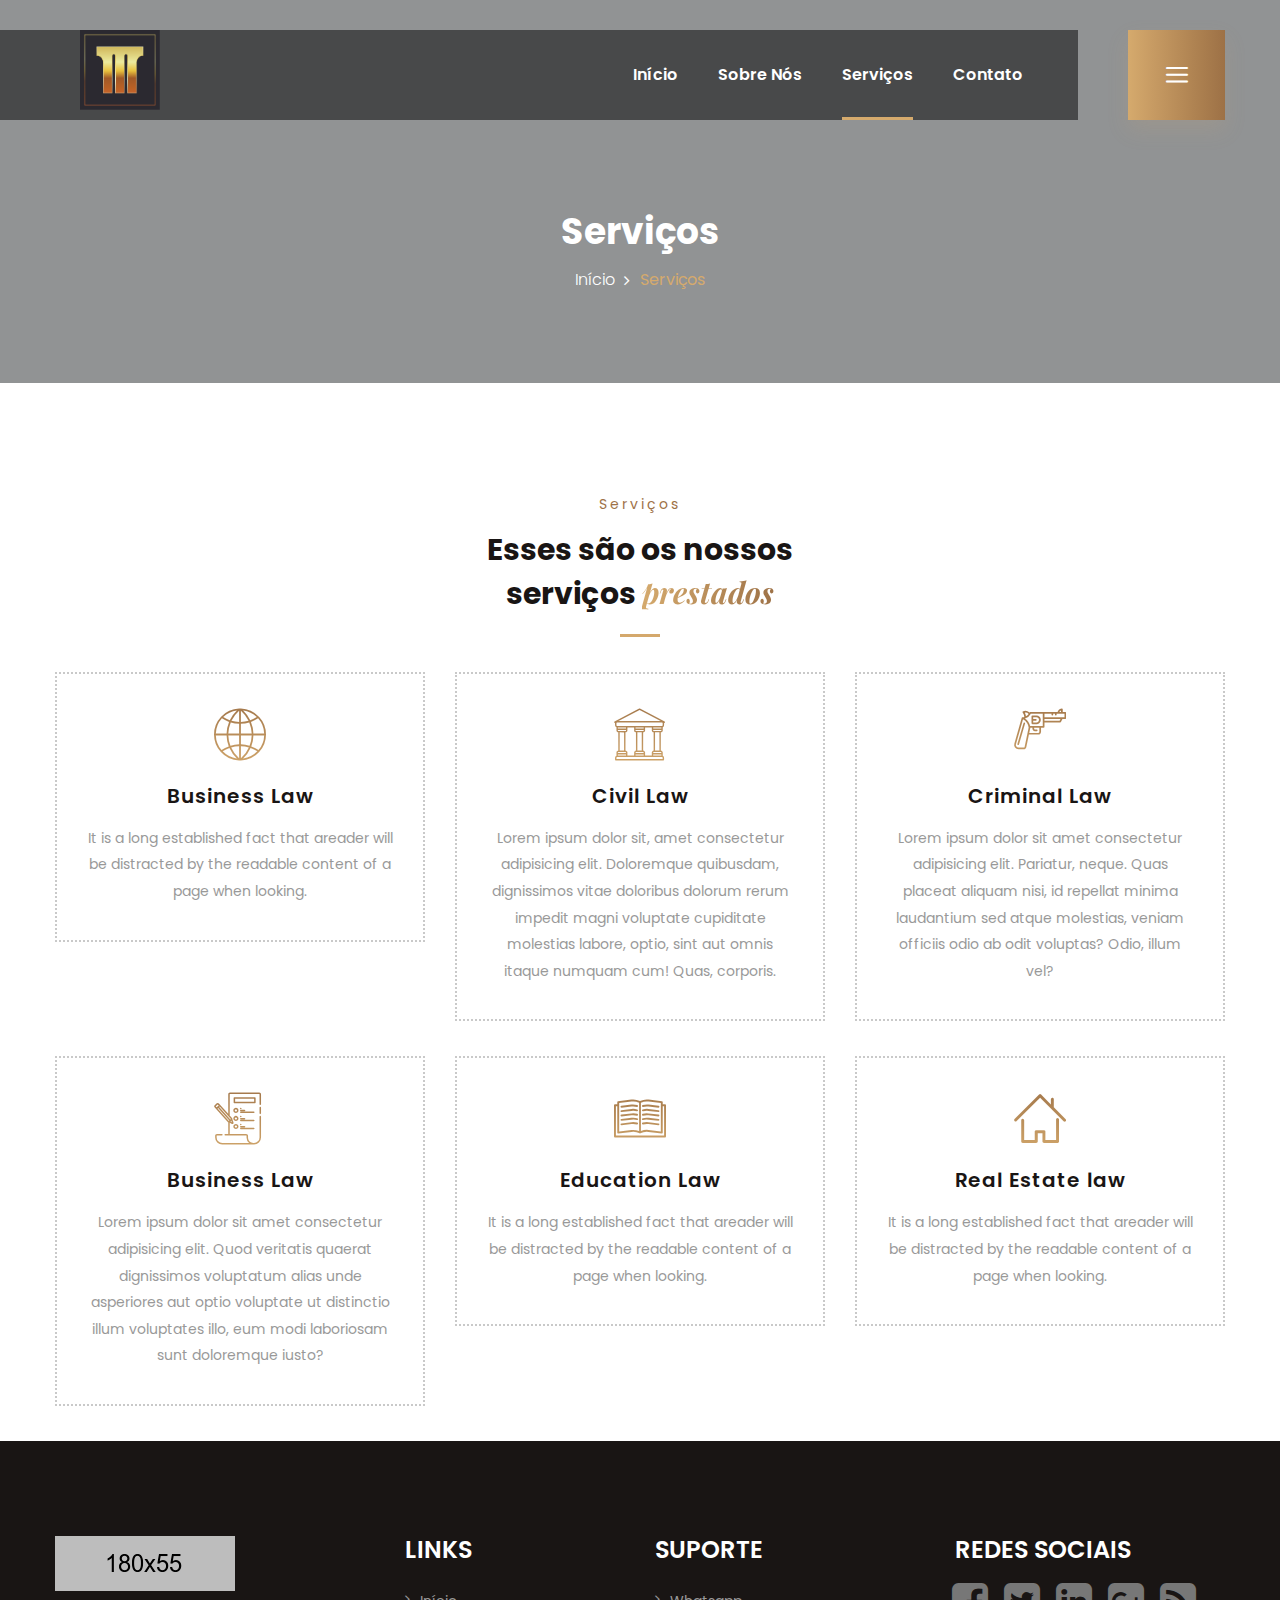
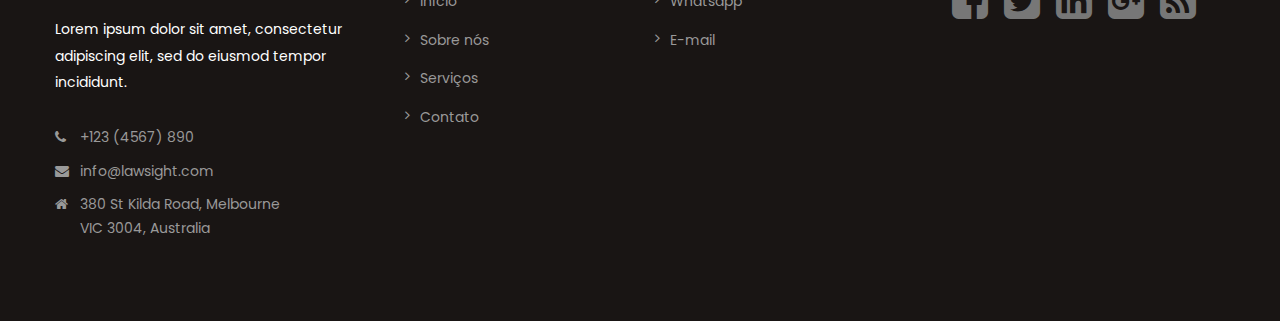
<file: services.html>
<!DOCTYPE html>
<html>
<head>
<meta charset="utf-8">
<title>LawSight Law HTML Template | Services</title>
<!-- Stylesheets -->
<link href="css/bootstrap.css" rel="stylesheet">
<link href="css/main.css" rel="stylesheet">
<link href="css/responsive.css" rel="stylesheet">
<link rel="shortcut icon" href="images/favicon.png" type="image/x-icon">
<link rel="icon" href="images/favicon.png" type="image/x-icon">
<meta http-equiv="X-UA-Compatible" content="IE=edge">
<meta name="viewport" content="width=device-width, initial-scale=1.0, maximum-scale=1.0, user-scalable=0">
<!--[if lt IE 9]><script src="https://cdnjs.cloudflare.com/ajax/libs/html5shiv/3.7.3/html5shiv.js"></script><![endif]-->
<!--[if lt IE 9]><script src="js/respond.js"></script><![endif]-->
</head>

<body>

<div class="page-wrapper">
 	
    <!-- Preloader -->
    <div class="preloader"></div>
 	
    <!-- Main Header-->
    <header class="main-header">
		<!--Header-Upper-->
		<div class="header-upper">
		<div class="container">
		<div class="clearfix">
		<!-- Logo Box -->
		<div class="pull-left logo-box">
		<div style="height: 80px; width: 80px; align-items: center;  "  class="logo"><a href="index.html"><img src="images/logomarcel.png" alt="" title=""></a></div>
		</div>
		<div class="nav-outer clearfix">
		<!-- Main Menu -->
		<nav class="main-menu navbar-expand-md">
		<div class="navbar-header">
		<button class="navbar-toggler" type="button" data-toggle="collapse" data-target="#navbarSupportedContent" aria-controls="navbarSupportedContent" aria-expanded="false" aria-label="Toggle navigation"><span class="icon-bar"></span><span class="icon-bar"></span><span class="icon-bar"></span></button>
		</div>
		<div class="navbar-collapse collapse clearfix" id="navbarSupportedContent">
		<ul class="navigation clearfix">
		<li class="dropdown"><a href="index.html">Início</a>
		
		</li>
		<li class="dropdown"><a href="about.html">Sobre nós</a>
		
		</li>
		<li class="current dropdown"><a href="services.html">Serviços</a>
		
		</li>
		
		
		<li><a href="contact.html">Contato</a></li>
		</ul>
		</div>
		</nav>
	
		<div class="outer-box">
		
		<!--Nav Toggler-->
		<div class="nav-toggler"><div class="nav-btn hidden-bar-opener"><span class="flaticon-menu"></span></div></div>
		</div>
		</div>
		</div>
		</div>
		</div>
		<!--End Header Upper-->
		<!--Sticky Header-->
		<div class="sticky-header">
		<div class="container clearfix">
		<!--Logo-->
		<div class="logo pull-left">
		<a href="index.html" class="img-responsive"><img src="images/logo-small.png" alt="" title=""></a>
		</div>
		<!--Right Col-->
		<div class="right-col pull-right">
		<!-- Main Menu -->
		<nav class="main-menu navbar-expand-md">
		<button class="navbar-toggler" type="button" data-toggle="collapse" data-target="#navbarSupportedContent1" aria-controls="navbarSupportedContent1" aria-expanded="false" aria-label="Toggle navigation">
		<span class="icon-bar"></span>
		<span class="icon-bar"></span>
		<span class="icon-bar"></span>
		</button>
	
		<div class="navbar-collapse collapse clearfix" id="navbarSupportedContent1">
		<ul class="navigation clearfix">
		<li class="current dropdown"><a href="index.html">Início</a>
		
		</li>
		<li class="dropdown"><a href="about.html">Sobre nós</a>
		
		</li>
		<li class="dropdown"><a href="services.html">Serviços</a>
		
		</li>
	
		<li><a href="contact.html">Contato</a></li>
		</ul>
		</div>
		</nav><!-- Main Menu End-->
		</div>
	
		</div>
		</div>
		<!--End Sticky Header-->
		</header>
		<!--End Main Header -->
	
	<!--Form Back Drop-->
    <div class="form-back-drop"></div>
	
    <!-- Hidden Navigation Bar -->
	<section class="hidden-bar right-align">
		<div class="hidden-bar-closer">
		<button><span class="fa fa-remove"></span></button>
		</div>
		<!-- Hidden Bar Wrapper -->
		<div class="hidden-bar-wrapper">
		<div class="inner-box">
		<div class="logo">
		<a href="index.html"><img src="images/sidebar-logo.png" alt="" /></a>
		</div>
		<div class="text">Lorem ipsum, or lipsum as it is sometimes the known, is dummy text used in laying out print, graphic or web designs. The passage</div>
		<!-- List Style Four -->
		<ul class="list-style-four">
		<li><span class="icon flaticon-house"></span> <strong>Collins Street</strong>West Victoria 8007 Australia</li>
		<li><span class="icon flaticon-phone-call"></span> <strong>Call us!</strong>124-3254-325</li>
		<li><span class="icon flaticon-talk"></span><strong>Mail address</strong>info@domain.com</li>
		</ul>
		<div class="lower-box">
		<!-- Social Icons -->
		<ul class="social-icons">
		<li class="facebook"><a href="#"><span class="fa fa-facebook"></span></a></li>
		<li class="twitter"><a href="#"><span class="fa fa-twitter"></span></a></li>
		<li class="pinterest"><a href="#"><span class="fa fa-pinterest-p"></span></a></li>
		<li class="vimeo"><a href="#"><span class="fa fa-vimeo"></span></a></li>
		</ul>
		<a href="#" class="theme-btn buy-btn">Buy LawSight today!</a>
		</div>
		</div>
		</div><!-- / Hidden Bar Wrapper -->
	</section>
	<!-- End / Hidden Bar -->
	
	<!--Page Title-->
    <section class="page-title" style="background-image:url(images/background/4.jpg)">
    	<div class="container">
			<div class="content">
				<h1>Serviços</h1>
				<ul class="page-breadcrumb">
					<li><a href="index.html">Início</a></li>
					<li>Serviços</li>
				</ul>
			</div>
        </div>
    </section>
    <!--End Page Title-->
	
	<!-- Services Section Two -->
	<section class="services-section-four">
		<div class="container">
			<!-- Sec Title -->
			<div class="section-title centered">
				<div class="title">Serviços</div>
				<h3>Esses são os nossos <br> serviços <span>prestados</span></h3>
			</div>
			<div class="row clearfix">
				
				<!-- Services Block Two -->
				<div class="services-block-two style-two col-lg-4 col-md-6 col-sm-12">
					<div class="inner-box">
						<div class="icon-box">
							<span class="icon flaticon-internet"></span>
						</div>
						<h3>Business Law</h3>
						<div class="text">It is a long established fact that areader will be distracted by the readable content of a page when looking.</div>
						<div class="overlay-box" style="background-image: url(images/resource/service-1.jpg);">
							<div class="overlay-inner">
								<div class="content">
									<span class="icon flaticon-internet"></span>
									<h4><a href="services-detail.html">Business Law</a></h4>
									<a href="services-detail.html" class="theme-btn btn-style-one">consult now</a>
								</div>
							</div>
						</div>
					</div>
				</div>
				
				<!-- Services Block Two -->
				<div class="services-block-two style-two col-lg-4 col-md-6 col-sm-12">
					<div class="inner-box">
						<div class="icon-box">
							<span class="icon flaticon-museum"></span>
						</div>
						<h3>Civil Law</h3>
						<div class="text">Lorem ipsum dolor sit, amet consectetur adipisicing elit. Doloremque quibusdam, dignissimos vitae doloribus dolorum rerum impedit magni voluptate cupiditate molestias labore, optio, sint aut omnis itaque numquam cum! Quas, corporis.</div>
						<div class="overlay-box" style="background-image: url(images/resource/service-1.jpg);">
							<div class="overlay-inner">
								<div class="content">
									<span class="icon flaticon-museum"></span>
									<h4><a href="services-detail.html">Civil Law</a></h4>
									<a href="services-detail.html" class="theme-btn btn-style-one">consult now</a>
								</div>
							</div>
						</div>
					</div>
				</div>
				
				<!-- Services Block Two -->
				<div class="services-block-two style-two col-lg-4 col-md-6 col-sm-12">
					<div class="inner-box">
						<div class="icon-box">
							<span class="icon flaticon-gun"></span>
						</div>
						<h3>Criminal Law</h3>
						<div class="text">Lorem ipsum dolor sit amet consectetur adipisicing elit. Pariatur, neque. Quas placeat aliquam nisi, id repellat minima laudantium sed atque molestias, veniam officiis odio ab odit voluptas? Odio, illum vel?</div>
						<div class="overlay-box" style="background-image: url(images/resource/service-1.jpg);">
							<div class="overlay-inner">
								<div class="content">
									<span class="icon flaticon-gun"></span>
									<h4><a href="services-detail.html">Criminal Law</a></h4>
									<a href="services-detail.html" class="theme-btn btn-style-one">consult now</a>
								</div>
							</div>
						</div>
					</div>
				</div>
				
				<!-- Services Block Two -->
				<div class="services-block-two style-two col-lg-4 col-md-6 col-sm-12">
					<div class="inner-box">
						<div class="icon-box">
							<span class="icon flaticon-plan"></span>
						</div>
						<h3>Business Law</h3>
						<div class="text">Lorem ipsum dolor sit amet consectetur adipisicing elit. Quod veritatis quaerat dignissimos voluptatum alias unde asperiores aut optio voluptate ut distinctio illum voluptates illo, eum modi laboriosam sunt doloremque iusto?</div>
						<div class="overlay-box" style="background-image: url(images/resource/service-1.jpg);">
							<div class="overlay-inner">
								<div class="content">
									<span class="icon flaticon-plan"></span>
									<h4><a href="services-detail.html">Business Law</a></h4>
									<a href="services-detail.html" class="theme-btn btn-style-one">consult now</a>
								</div>
							</div>
						</div>
					</div>
				</div>
				
				<!-- Services Block Two -->
				<div class="services-block-two style-two col-lg-4 col-md-6 col-sm-12">
					<div class="inner-box">
						<div class="icon-box">
							<span class="icon flaticon-book"></span>
						</div>
						<h3>Education Law</h3>
						<div class="text">It is a long established fact that areader will be distracted by the readable content of a page when looking.</div>
						<div class="overlay-box" style="background-image: url(images/resource/service-1.jpg);">
							<div class="overlay-inner">
								<div class="content">
									<span class="icon flaticon-book"></span>
									<h4><a href="services-detail.html">Education Law</a></h4>
									<a href="services-detail.html" class="theme-btn btn-style-one">consult now</a>
								</div>
							</div>
						</div>
					</div>
				</div>
				
				<!-- Services Block Two -->
				<div class="services-block-two style-two col-lg-4 col-md-6 col-sm-12">
					<div class="inner-box">
						<div class="icon-box">
							<span class="icon flaticon-house-outline"></span>
						</div>
						<h3>Real Estate law</h3>
						<div class="text">It is a long established fact that areader will be distracted by the readable content of a page when looking.</div>
						<div class="overlay-box" style="background-image: url(images/resource/service-1.jpg);">
							<div class="overlay-inner">
								<div class="content">
									<span class="icon flaticon-house-outline"></span>
									<h4><a href="services-detail.html">Real Estate law</a></h4>
									<a href="services-detail.html" class="theme-btn btn-style-one">consult now</a>
								</div>
							</div>
						</div>
					</div>
				</div>
				
			</div>
		
		</div>
	</section>
	<!-- End Services Section Two -->
	
	
	
	<!--Main Footer-->
	<footer class="main-footer">
		<div class="container">
				<!--Widgets Section-->
					<div class="widgets-section">
						<div class="row clearfix">
								
									<!--Column-->
									<div class="big-column col-lg-6 col-md-12 col-sm-12">
					<div class="row clearfix">
					
												<!--Footer Column-->
									<div class="footer-column col-lg-7 col-md-6 col-sm-12">
										<div class="footer-widget logo-widget">
								<div class="logo">
									<a href="index.html"><img src="images/footer-logo.png" alt="" /></a>
								</div>
								<div class="text">Lorem ipsum dolor sit amet, consectetur adipiscing elit, sed do eiusmod tempor incididunt.</div>
								<ul class="list-style-three">
									<li><span class="icon fa fa-phone"></span> +123 (4567) 890</li>
									<li><span class="icon fa fa-envelope"></span> info@lawsight.com</li>
									<li><span class="icon fa fa-home"></span>380 St Kilda Road, Melbourne <br> VIC 3004, Australia</li>
								</ul>
							</div>
						</div>
						
						<!--Footer Column-->
													<div class="footer-column col-lg-5 col-md-6 col-sm-12">
															<div class="footer-widget links-widget">
								<h4>Links</h4>
								<ul class="list-link">
									<li><a href="index.html">Início</a></li>
									<li><a href="about.html">Sobre nós</a></li>
									<li><a href="services.html">Serviços</a></li>
									<li><a href="contact.html">Contato</a></li>
								</ul>
							</div>
						</div>

					</div>
				</div>
				
				<!--Column-->
									<div class="big-column col-lg-6 col-md-12 col-sm-12">
					<div class="row clearfix">
					
												<!--Footer Column-->
													<div class="footer-column col-lg-6 col-md-6 col-sm-12">
															<div class="footer-widget links-widget">
								<h4>Suporte</h4>
								<ul class="list-link">
									<li><a href="">Whatsapp</a></li>
									<li><a href="">E-mail</a></li>
								</ul>
							</div>
						</div>
						
						<!--Footer Column-->
							<div class="footer-column col-lg-6 col-md-6 col-sm-12">
								<div class="footer-widget gallery-widget">
									<h4>Redes Sociais</h4>
									<div class="widget-content">
										<div class="images-outer clearfix" style="display: flex; gap: 1rem;">
											<a href="#" style="color: inherit;"><span class="fa fa-facebook-square fa-3x"></span></a>
											<a href="#" style="color: inherit;"><span class="fa fa-twitter-square fa-3x"></span></a>
											<a href="#" style="color: inherit;"><span class="fa fa-linkedin-square fa-3x"></span></a>
											<a href="#" style="color: inherit;"><span class="fa fa-google-plus-square fa-3x"></span></a>
											<a href="#" style="color: inherit;"><span class="fa fa-rss-square fa-3x"></span></a>
										</div>
									</div>
							</div>
						</div>
						
					</div>
				</div>
				
			</div>
		</div>
	</div>
	
</footer>
	
</div>
<!--End pagewrapper-->

<!--Scroll to top-->
<div class="scroll-to-top scroll-to-target" data-target="html"><span class="fa fa-arrow-circle-up"></span></div>

<script src="js/jquery.js"></script>
<script src="js/popper.min.js"></script>
<script src="js/bootstrap.min.js"></script>
<script src="js/jquery.mCustomScrollbar.concat.min.js"></script>
<script src="js/jquery.fancybox.js"></script>
<script src="js/appear.js"></script>
<script src="js/owl.js"></script>
<script src="js/wow.js"></script>
<script src="js/jquery-ui.js"></script>
<script src="js/script.js"></script>

</body>
</html>
</file>
<file: css/responsive.css>
/* Lawsight HTML Template*/

@media only screen and (max-width: 5000px){
	.page-wrapper{
		overflow:hidden;	
	}
}

@media only screen and (max-width: 1340px){

	.page-wrapper{
		overflow:hidden;	
	}
	
}

@media only screen and (max-width: 1140px){
	
	.page-wrapper{
		overflow:hidden;	
	}
	
	.header-style-two .outer-container{
		padding:0px 15px;
	}
	
	.testimonial-block-three{
		margin-bottom:40px;
	}
	
	.portfolio-single-section .content-column .inner-column{
		padding:0px;
	}
	
	.main-header .header-upper .outer-box .nav-toggler,
	.main-menu .navigation > li{
		margin-left:0px;
	}
	
	.main-header .info-box strong{
		font-size:13px;
	}
	
	.main-footer:before,
	.about-section .image-layer,
	.banner-section-two .content-column .text br,
	.header-style-two .phone-number,
	.main-header .header-upper .social-box,
	.main-header .header-upper .button-box,
	.main-header .header-upper .search-box-outer{
		display:none;
	}
	
	.main-header .outer-box .buttons-box .theme-btn{
		font-size:16px;
	}
	
	.feature-block .inner-box .content h4{
		font-size:22px;
	}
	
	.main-header .outer-box .option-box > li{
		margin-left:15px;
	}
	
	.main-slider h2{
		font-size:36px;
	}
	
	.main-header .nav-outer{
		margin-top:0px;
	}
	
	.main-slider .slide .content{
		padding:250px 0px 150px;
	}
	
	.sidebar-page-container .sidebar-side .padding-right,
	.main-header .header-upper .main-menu{
		padding-right:0px;
	}
	
	.main-header .header-upper .logo-box{
		position:relative;
		left:0px;
	}
	
	.banner-section .slide{
		padding:250px 0px 150px;
	}
	
	.header-style-two .nav-outer .main-menu{
		float:right !important;
		display:block;
	}
	
	.banner-section-two .content-column h2{
		font-size:44px;
	}
	
	.about-section .image-column .inner-column{
		padding-top:0px;
	}
	
	.about-section .content-column .question{
		font-size:15px;
	}
	
	.portfolio-section .outer-container{
		padding:0px 15px;
	}
	
	h5{
		font-size:17px;
	}
	
	.list-style-two li{
		font-size:16px;
	}
	
	.services-section-three .image-column .inner-column,
	.about-section .image-column .inner-column{
		margin-left:0px;
	}
	
	.services-section-three .blocks-column .inner-column{
		margin-right:0px;
	}
	
	.services-single .service-tabs .tab-btns .tab-btn{
		width:32.9%;
	}
	
}

@media only screen and (min-width: 768px){
	.main-menu .navigation > li > ul,
	.main-menu .navigation > li > ul > li > ul{
		display:block !important;
		visibility:hidden;
		opacity:0;
	}
}

@media only screen and (max-width: 1023px){
	
	.main-header .main-box .logo-box {
		position:relative;
		left:0px;
		top:0px;
		right:0px;
		bottom:0px;
		margin:0px;
		text-align:left;
	}
	
	.feature-section-two .inner-container{
		padding-top:0px;
		border-top:0px;
	}
	
	.contact-page-section .inner-container h2{
		font-size:30px;
	}
	
	.contact-page-section .inner-container h2 br,
	.feature-block-two .inner-box .year::before,
	.feature-block-two .fill-line{
		display:none;
	}
	
	.about-section.style-two{
		padding-bottom:0px;
	}
	
	.services-section-three .image-column .inner-column .image{
		float:left;
	}
	
	.feature-block-two .inner-box .year{
		position:relative;
		top:0px;
		margin-bottom:15px;
	}
	
	.main-header .nav-toggler{
		display:block;
	}
	
	.banner-section-two .image-column{
		order:2;
		padding-top:50px;
	}
	
	.banner-section-two .content-column{
		order:1;
	}
	
	.main-slider .tparrows,
	.fixed-header .sticky-header,
	.banner-section-two .left-side{
		display:none;
	}
	
	.main-menu .navigation > li > a{
		font-size:14px;
	}
	
	.main-header .options-box{
		margin-top:0px;
		position:absolute;
		left:0px;
		top:25px;
		z-index:12;
		display:none;
		right:auto;
	}
	
	.main-header .header-upper .upper-right{
		padding-top:0px;
		width:100%;
		text-align:center;
	}
	
	.main-menu .navigation > li{
		margin-right:25px;
	}
	
	.main-header .header-upper .outer-container{
		padding:0px 15px;
	}
	
	.main-header .header-upper .support-box{
		margin-top:10px;
	}
	
	.main-slider .slide .image-box,
	.main-slider .slide .content{
		width:100%;
	}
	
	.main-slider .slide .content{
		padding:250px 0px 150px;
	}
	
	.main-slider .slide .image-box{
		display:none;
	}
	
	.main-header .top-left .contact-list li a{
		font-size:14px;
	}
	
	.team-block{
		margin-bottom:40px;
	}
	
	.main-header .header-upper .outer-box{
		display:none;
	}
	
	.header-style-two{
		position:relative;
		margin-top:0px;
		background-color:#c1955f;
	}
	
	.banner-section-two{
		padding-top:0px;
	}
	
	.about-section .image-column .inner-column{
		margin-left:0px;
	}
	
	.news-section .sec-title .pull-left,
	.news-section .sec-title .pull-right,
	.team-section .sec-title .pull-left,
	.team-section .sec-title .pull-right{
		width:100%;
	}
	
	.news-section .sec-title .pull-right .text,
	.team-section .sec-title .text{
		max-width:100%;
	}
	
	.news-section .sec-title .text{
		padding-left:0px;
	}
	
}

@media only screen and (max-width: 767px){
	
	.header-upper .logo-outer {
		position:relative;
		left:0px;
		top:0px;
		right:0px;
		bottom:0px;
		width:100%;
		margin:0px;
	}
	
	.sec-title h2,
	.page-title h1,
	.sec-title-two h2{
		font-size:28px;	
	}
	
	.main-menu{
		width:100%;
		display:block;
	}
	
	.main-menu .navbar-collapse {
	   max-height:300px;
	   max-width:none;
		overflow:auto;
		float:none !important;
		width:100% !important;
		padding:0px 0px 0px;
		border:none;
		margin:0px 0px 15px;
		-ms-border-radius:0px;
		-moz-border-radius:0px;
		-webkit-border-radius:0px;
		-o-border-radius:0px;
		border-radius:0px;
		box-shadow:none;
   }
   
	.main-menu .navbar-collapse.in,
	.main-menu .collapsing{
		padding:0px 0px 0px;
		border:none;
		margin:0px 0px 15px;
		-ms-border-radius:0px;
		-moz-border-radius:0px;
		-webkit-border-radius:0px;
		-o-border-radius:0px;
		border-radius:0px;
		box-shadow:none;	
	}
	
	.main-menu .navbar-header{
		position:relative;
		float:none;
		display:block;
		text-align:right;
		width:100%;
		padding:15px 0px;
		right:0px;
		z-index:12;
	}
	
	.main-menu .navbar-header .navbar-toggle{
		display:inline-block;
		z-index:12;
		border:1px solid #cc8809;
		float:none;
		margin:0px 0px 0px 0px;
		border-radius:0px;
		background:#cc8809;
	}
	
	.main-menu .navbar-header .navbar-toggle .icon-bar{
		background:#ffffff;	
	}
	
	.main-menu .navbar-collapse > .navigation{
		float:none !important;
		margin:0px !important;
		width:100% !important;
		background:#2c2c2c;
		border:1px solid #ffffff;
		border-top:none;
	}
	
	.main-menu .navbar-collapse > .navigation > li{
		margin:0px !important;
		float:none !important;
		padding:0px !important;
		width:100%;
	}
	
	.main-menu .navigation > li > a,
	.main-menu .navigation > li > ul:before{
		border:none;	
	}
	
	.main-menu .navbar-collapse > .navigation > li > a{
		padding:10px 10px !important;
		border:none !important;
	}
	
	.main-menu .navigation li.dropdown > a:after,
	.main-menu .navigation > li.dropdown > a:before,
	.main-menu .navigation > li > ul > li > a::before,
	.main-menu .navigation > li > ul > li > ul > li > a::before{
		color:#ffffff !important;
		right:15px;
		font-size:16px;
		display:none !important;
	}
	
	.main-menu .navbar-collapse > .navigation > li > ul,
	.main-menu .navbar-collapse > .navigation > li > ul > li > ul{
		position:relative;
		border:none;
		float:none;
		visibility:visible;
		opacity:1;
		display:none;
		margin:0px;
		left:auto !important;
		right:auto !important;
		top:auto !important;
		padding:0px;
		outline:none;
		width:100%;
		background:#2c2c2c;
		-webkit-border-radius:0px;
		-ms-border-radius:0px;
		-o-border-radius:0px;
		-moz-border-radius:0px;
		border-radius:0px;
		transition:none !important;
		-webkit-transition:none !important;
		-ms-transition:none !important;
		-o-transition:none !important;
		-moz-transition:none !important;
	}
	
	.main-menu .navbar-collapse > .navigation > li,
	.main-menu .navbar-collapse > .navigation > li > ul > li,
	.main-menu .navbar-collapse > .navigation > li > ul > li > ul > li{
		border-top:1px solid rgba(255,255,255,1) !important;
		border-bottom:none;
		opacity:1 !important;
		top:0px !important;
		left:0px !important;
		visibility:visible !important;
	}
	
	.main-menu .navbar-collapse > .navigation > li:first-child{
		border:none;	
	}
	
	.main-menu .navbar-collapse > .navigation > li > a,
	.main-menu .navbar-collapse > .navigation > li > ul > li > a,
	.main-menu .navbar-collapse > .navigation > li > ul > li > ul > li > a{
		padding:10px 10px !important;
		line-height:22px;
		color:#ffffff;
		background:#2c2c2c;
		text-align:left;
	}
	
	.main-menu .navbar-collapse > .navigation > li > a:hover,
	.main-menu .navbar-collapse > .navigation > li > a:active,
	.main-menu .navbar-collapse > .navigation > li > a:focus{
		background:#cc8809;
	}
	
	.main-menu .navbar-collapse > .navigation > li:hover > a,
	.main-menu .navbar-collapse > .navigation > li > ul > li:hover > a,
	.main-menu .navbar-collapse > .navigation > li > ul > li > ul > li:hover > a,
	.main-menu .navbar-collapse > .navigation > li.current > a,
	.main-menu .navbar-collapse > .navigation > li.current-menu-item > a{
		background:#2c2c2c;
		color:#ffffff !important;
	}
	
	.main-menu .navbar-collapse > .navigation li.dropdown .dropdown-btn{
		display:block;
	}
	
	.main-header .top-left,
	.main-slider .owl-nav,
	.main-header .main-menu:before,
	.main-header .header-upper .outer-box,
	.main-menu .navbar-collapse > .navigation li.dropdown:after,
	.main-menu .navigation > li > ul:before{
		display:none !important;	
	}
	
	.main-header .top-right{
		width:100%;
		text-align:center;
	}
	
	.main-header .top-right .cart-box{
		float:none;
		display:inline-block;
	}
	
	.main-header .btn-outer{
		left:0px;
		top:0px;
		right:auto;
		margin-top:15px;
		text-align:left;
		z-index:12;
	}
	
	.main-header .main-box .logo-box{
		float:none;
		text-align:center;
		padding-bottom:10px;
	}
	
	.main-header .main-box .outer-container{
		padding:0px;
	}
	
	.main-header .header-lower .outer-box{
		position:absolute;
		z-index:12;
		display:block;
	}
	
	.main-menu .navbar-header .navbar-toggler{
		display: inline-block;
		z-index: 12;
		width: 50px;
		height: 40px;
		float: none;
		padding: 0px;
		text-align: center;
		border-radius: 0px;
	    background: none;
		border: 1px solid #ffffff;
	}
	
	.main-menu .navbar-header .navbar-toggler .icon-bar{
		position: relative;
		background: #ffffff;
		height: 2px;
		width: 26px;
		display: block;
		margin:0 auto;
		margin:5px 11px;
	}
	
	.main-header .nav-outer{
		width:100%;
		margin-top:-80px;
	}
	
	.main-slider h3{
		font-size:18px;
	}
	
	.main-slider .slide{
		padding:120px 0px;
	}
	
	.main-header .outer-box .option-box > li{
		margin-left:0px;
		margin-right: 20px;
	}
	
	.main-header .header-lower .search-box-outer .dropdown-menu{
		left:0px !important;
	}
	
	.main-header .header-upper .search-box-outer .dropdown-menu{
		top:51px !important;
		left: 0px;
		right: auto;
	}
	
	.main-footer .footer-bottom .social-column,
	.main-footer .footer-bottom{
		text-align:center;
	}
	
	.sec-title .big-title{
		font-size:80px;
	}
	
	.main-footer .footer-bottom .footer-nav{
		text-align:center;
		margin-top: 6px;
	}
	
	.sidebar-page-container .comments-area .comment-box .author-thumb{
		position:relative;
	}
	
	.main-header .header-upper .option-box{
		position:absolute;
		right:70px;
		top:-54px;
		z-index:20;
		margin-left:0px;
		padding-top:0px;
		margin-top:0px;
	}
	
	.main-header .header-upper .logo-box{
		padding:0px 0px 0px;
		z-index:20;
	}
	
	.main-header .header-upper .option-box .nav-btn{
		margin-left:0px;
	}
	
	.main-slider .slide .content{
		padding:80px 0px 0px;
	}
	
	.main-slider .optimize-content{
		padding-bottom:0px;
	}
	
	.main-header .header-lower .search-box-outer .dropdown-menu{
		margin-top:48px;
		transform:translate3d(0px, 0px, 0px) !important;
	}
	
	.main-header .header-lower .language .dropdown-menu{
		margin-top:47px;
	}
	
	.sec-title-three h2,
	.page-title .content h1,
	.main-slider h2.style-two{
		font-size:38px;
	}
	
	h1{
		font-size:50px;
	}
	
	.video-box{
		width:100%;
	}
	
	.main-header{
		position:relative;
		margin-top:0px;
		background-color:#222222;
	}
	
	.banner-section .slide{
		padding:150px 0px 150px;
	}
	
	.banner-section .content h1{
		font-size:40px;
	}
	
	.banner-section .content .title{
		font-size:18px;
	}
	
	.services-section-two .lower-section .carousel-box .content{
		padding-left:15px;
		padding-right:15px;
	}
	
	.page-title{
		padding:100px 0px;
	}
	
	.portfolio-section-two .filters li{
		padding:0px 8px;
		margin:0px 8px;
	}
	
	.sidebar-page-container .comments-area .comment{
		padding-left:0px;
	}
	
	.blog-single .post-share-options{
		padding-left:0px;
		padding-right:0px;
	}
	
	.blog-single .post-share-options .post-tags a{
		margin-right:0px;
	}
	
}

@media only screen and (max-width: 599px){
	
	.main-slider .price,
	.main-slider h3.light{
		font-size:26px;
	}
	
	.contact-page-section .inner-container{
		padding-left:15px;
		padding-right:15px;
	}
	
	.blog-single .inner-box .lower-content blockquote .quote-text{
		font-size:18px;
	}
	
	.blog-single .post-share-options .social-links{
		width:100%;
		display:block;
	}
	
	.sec-title h3 br,
	.subscribe-section .inner-container h2 br{
		display:none;
	}
	
	.list-style-seven li{
		font-size:15px;
	}
	
	.blog-single .inner-box .lower-content blockquote{
		padding-left:30px;
	}
	
	.blog-single .inner-box .lower-content blockquote .quote-icon{
		position:relative;
		left:0px;
	}
	
	.banner-section .content h1{
		font-size:34px;
	}
	
	.main-slider h2{
		font-size:26px;
	}
	
	.main-header .header-lower .search-box-outer .dropdown-menu{
		width:250px;
	}
	
	.main-slider .theme-btn{
		margin-right:10px;
	}
	
	.sec-title h2{
		font-size:24px !important;
	}
	
	.main-slider .theme-btn{
		font-size:12px;
	}
	
	.sec-title-three h2{
		font-size:32px;
	}
	
	.main-slider .text{
		font-size:16px;
	}
	
	.sec-title h2 br{
		display:none;
	}
	
	h1{
		font-size:40px;
	}
	
	h3{
		font-size:26px;
	}
	
	.subscribe-section .inner-container{
		padding:20px 15px;
	}
	
	.subscribe-section .inner-container h2{
		font-size:20px;
	}
	
	.services-single .service-tabs .tab-btns .tab-btn{
		width:100%;
		margin-bottom:1px;
	}
	
}

@media only screen and (max-width: 479px) {
	
	.main-header .search-box-outer .dropdown-menu{
		top:44px;	
	}
	
	.testimonial-block .inner-box .text,
	.services-block .inner-box .content{
		padding-left:0px;
	}
	
	.more-services a{
		font-size:16px;
	}
	
	.testimonial-block .inner-box .quote-icon{
		position:relative;
		top:0px;
		margin-bottom:18px;
		display:block;
	}
	
	.subscribe-form .form-group{
		padding-right:0px;
	}
	
	.subscribe-form input[type="submit"],
	.subscribe-form button{
		position:relative;
		width:100%;
		margin-top:15px;
	}
	
	.services-block .inner-box .icon-box{
		position:relative;
		margin-bottom:18px;
	}
	
	.testimonial-block-three .inner-box,
	.contact-form-section .inner-container{
		padding-left:15px;
		padding-right:15px;
	}
	
	.about-section .content-column .inner-column .signature{
		padding:0px;
	}
	
	.about-section .content-column .inner-column .signature .signature-img{
		position:relative;
	}
	
	.banner-section .content h1{
		font-size:26px;
	}
	
	.project-block-three .inner-box .image .overlay-box{
		padding:15px 15px;
	}
	
	.banner-section-two .content-column h2{
		font-size:34px;
	}
	
	.portfolio-section-two .filters li{
		margin-bottom:12px;
	}
	
}
</file>
<file: css/main.css>
/* LawSight Law HTML Template */

/************ TABLE OF CONTENTS ***************
1. Fonts
2. Reset
3. Global
4. Main Header / Style Two
5. Main Slider
6. Services Section / Two
7. About Section
8. Counter Section
9. Team Section
10. Portfolio Section
11. Form Section
12. News Section
13. Subscribe Section
14. Main Footer
15. Banner Section Two
16. Feature Section / Two
17. Contact Form Section
18. Page Title
19. Services Detail Section
20. Portfolio Masonry
21. Blog Sidebar Widget
22. Map Section
23. Contact Form Section

**********************************************/

@import url('https://fonts.googleapis.com/css?family=Muli:300,300i,400,400i,600,600i,700,700i,800,800i,900,900i|Open+Sans:300,300i,400,400i,600,600i,700,700i,800,800i|Playfair+Display:400,400i,700,700i,900,900i|Poppins:300,300i,400,400i,500,500i,600,600i,700,700i,800,800i,900,900i');

/*font-family: 'Poppins', sans-serif;
font-family: 'Muli', sans-serif;
font-family: 'Playfair Display', serif;
font-family: 'Open Sans', sans-serif;*/

@import url('font-awesome.css');
@import url('flaticon.css');
@import url('animate.css');
@import url('owl.css');
@import url('jquery-ui.css');
@import url('animation.css');
@import url('jquery.fancybox.min.css');
@import url('jquery.mCustomScrollbar.min.css');

/*** 

====================================================================
	Reset
====================================================================

 ***/
 
* {
	margin:0px;
	padding:0px;
	border:none;
	outline:none;
}

/*** 

====================================================================
	Global Settings
====================================================================

 ***/

body {
	font-family: 'Poppins', sans-serif;
	font-size:14px;
	color:#777777;
	line-height:1.7em;
	font-weight:400;
	background:#ffffff;
	-webkit-font-smoothing: antialiased;
	-moz-font-smoothing: antialiased;
}

.bordered-layout .page-wrapper{
	padding:0px 50px 0px;
}

a{
	text-decoration:none;
	cursor:pointer;
	color:#4835ce;
}

button,
a:hover,a:focus,a:visited{
	text-decoration:none;
	outline:none !important;
}

h1,h2,h3,h4,h5,h6 {
	position:relative;
	font-weight:normal;
	margin:0px;
	background:none;
	line-height:1.6em;
	font-family: 'Poppins', sans-serif;
}

/* Typography */

h1{
	font-size:60px;
}

h2{
	font-size:40px;
}

h3{
	font-size:30px;
}

h4{
	font-size:24px;
}

h5{
	font-size:20px;
}

h6{
	font-size:18px;
}

input,button,select,textarea{
	
}

textarea{
	overflow:hidden;
}

p{
	position:relative;
	line-height:1.8em;
	font-family: 'Muli', sans-serif;
}

.container{
	position:static;
	max-width:1200px;
	padding:0px 15px;
	margin:0 auto;
}

.medium-container{
	max-width:850px;
}

.page-wrapper{
	position:relative;
	margin:0 auto;
	width:100%;
	min-width:300px;
}

ul,li{
	list-style:none;
	padding:0px;
	margin:0px;	
}

img{
	display:inline-block;
	max-width:100%;
}

.theme-btn{
	display:inline-block;
	transition:all 0.3s ease;
	-moz-transition:all 0.3s ease;
	-webkit-transition:all 0.3s ease;
	-ms-transition:all 0.3s ease;
	-o-transition:all 0.3s ease;
}

.centered{
	text-align:center;	
}

/*Btn Style One*/

.btn-style-one{
	position:relative;
	line-height:24px;
	color:#ffffff;
	font-size:15px;
	cursor: pointer;
	font-weight:600;
	border-radius:50px;
	background-color:#9e7247;
	text-transform:uppercase;
	padding:16px 36px 16px 36px;
	font-family: 'Poppins', sans-serif;
	box-shadow:0px 10px 20px rgba(212,169,109,0.15);
	background-image: -ms-linear-gradient(left, #D5AA6D 0%, #9e7247 100%);
	background-image: -moz-linear-gradient(left, #D5AA6D 0%, #9e7247 100%);
	background-image: -o-linear-gradient(left, #D5AA6D 0%, #9e7247 100%);
	background-image: -webkit-gradient(linear, left top, right top, color-stop(0, #D5AA6D), color-stop(100, #9e7247));
	background-image: -webkit-linear-gradient(left, #D5AA6D 0%, #9e7247 100%);
	background-image: linear-gradient(to right, #D5AA6D 0%, #9e7247 100%);
}

.btn-style-one:hover{
	color:#ffffff;
	background-image: -ms-linear-gradient(left, #9d7146 0%, #D5AA6D 100%);
	background-image: -moz-linear-gradient(left, #9d7146 0%, #D5AA6D 100%);
	background-image: -o-linear-gradient(left, #9d7146 0%, #D5AA6D 100%);
	background-image: -webkit-gradient(linear, left top, right top, color-stop(0, #9d7146), color-stop(100, #D5AA6D));
	background-image: -webkit-linear-gradient(left, #9d7146 0%, #D5AA6D 100%);
	background-image: linear-gradient(to right, #9d7146 0%, #D5AA6D 100%);
}

/*Btn Style Two*/

.btn-style-two{
	position:relative;
	padding:11px 32px 11px;
	line-height:24px;
	color:#ffffff;
	font-size:15px;
	cursor: pointer;
	font-weight:400;
	border-radius:50px;
	text-transform:capitalize;
	background-color:#191514;
	box-shadow:0px 2px 10px 3px rgba(0,0,0,0.15);
}

.btn-style-two:hover{
	background-color:#9d7146;
    background-image: -ms-linear-gradient(left, #D5AA6D 0%, #9e7247 100%);
	background-image: -moz-linear-gradient(left, #D5AA6D 0%, #9e7247 100%);
	background-image: -o-linear-gradient(left, #D5AA6D 0%, #9e7247 100%);
	background-image: -webkit-gradient(linear, left top, right top, color-stop(0, #D5AA6D), color-stop(100, #9e7247));
	background-image: -webkit-linear-gradient(left, #D5AA6D 0%, #9e7247 100%);
	background-image: linear-gradient(to right, #D5AA6D 0%, #9e7247 100%);
	color:#ffffff;
}

/* Btn Style Three */

.btn-style-three{
	position:relative;
	padding:11px 32px 11px;
	line-height:24px;
	color:#333333;
	font-size:15px;
	cursor: pointer;
	font-weight:400;
	border-radius:50px;
	text-transform:capitalize;
	background-color:#eeeef6;
	box-shadow: inset 0 0 10px rgba(0,0,0,0.20);
}

.btn-style-three:hover{
	background-color:#9d7146;
    background-image: -ms-linear-gradient(left, #D5AA6D 0%, #9e7247 100%);
	background-image: -moz-linear-gradient(left, #D5AA6D 0%, #9e7247 100%);
	background-image: -o-linear-gradient(left, #D5AA6D 0%, #9e7247 100%);
	background-image: -webkit-gradient(linear, left top, right top, color-stop(0, #D5AA6D), color-stop(100, #9e7247));
	background-image: -webkit-linear-gradient(left, #D5AA6D 0%, #9e7247 100%);
	background-image: linear-gradient(to right, #D5AA6D 0%, #9e7247 100%);
	color:#ffffff;
}

.theme_color{
	color:#d5aa6d;
}

.preloader{ position:fixed; left:0px; top:0px; width:100%; height:100%; z-index:999999; background-color:#ffffff; background-position:center center; background-repeat:no-repeat; background-image:url(../images/icons/preloader.svg); background-size:100px;}

img{
	display:inline-block;
	max-width:100%;
	height:auto;	
}

/*** 

====================================================================
	Scroll To Top style
====================================================================

***/

.scroll-to-top{
	position:fixed;
	bottom:15px;
	right:15px;
	width:60px;
	height:60px;
	color:#ffffff;
	font-size:24px;
	text-transform:uppercase;
	line-height:60px;
	text-align:center;
	z-index:100;
	cursor:pointer;
	background:#0a0a0a;
	display:none;
	-webkit-transition:all 300ms ease;
	-ms-transition:all 300ms ease;
	-o-transition:all 300ms ease;
	-moz-transition:all 300ms ease;
	transition:all 300ms ease;		
}

.scroll-to-top:hover{
	color:#ffffff;
	background:#d5aa6d;
}

/*** 

====================================================================
	Section Title
====================================================================

***/

.section-title{
	position:relative;
	z-index:1;
	margin-bottom:35px;
}

.section-title .title{
	position:relative;
	font-size:14px;
	color:#9e7247;
	font-weight:400;
	letter-spacing:3px;
	margin-bottom:12px;
	text-transform:capitalize;
	font-family: 'Poppins', sans-serif;
}

.section-title h3{
	position:relative;
	color:#191514;
	font-weight:700;
	line-height:1.4em;
	padding-bottom: 22px;
	font-family: 'Poppins', sans-serif;
}

.section-title h3 span{
	position:relative;
	color:#d5aa6d;
	font-style:italic;
	font-family: 'Playfair Display', serif;
    background: linear-gradient(to right, #d5aa6d 0%, #9e7247 100%);
    -webkit-background-clip: text;
    -webkit-text-fill-color: transparent;
}

.section-title h3:after{
	position:absolute;
	content:'';
	left:0px;
	bottom:0px;
	width:40px;
	height:3px;
	background-color:#d4a86c;
}

.section-title .text{
	position:relative;
	font-size:14px;
	line-height:1.9em;
	color:#555555;
	margin-top:10px;
}

.section-title.centered .big-title,
.section-title.centered{
	text-align: center;
}

.section-title.centered h3:after{
	left:50%;
	margin-left:-20px;
}

.section-title.light .text{
	color:#999999;
}

.section-title.light h3{
	color:#ffffff;
}

/* List Style One */

.list-style-one{
	position:relative;
	z-index:1;
}

.list-style-one li{
	position:relative;
	color:#191514;
	font-size:16px;
	font-weight:700;
	margin-bottom:20px;
	padding-left:30px;
	line-height:1.5em;
	font-family: 'Muli', sans-serif;
}

.list-style-one li:before{
	position:absolute;
	content: "\f16a";
	left:0px;
	top:0px;
	color:#191514;
	font-family: "Flaticon";
}

/* List Style Two */

.list-style-two{
	position:relative;
	z-index:1;
}

.list-style-two li{
	position:relative;
	color:#ffffff;
	font-size:18px;
	font-weight:400;
	margin-bottom:20px;
	line-height:1.7em;
	padding-left:52px;
}

.list-style-two li .icon{
	position:absolute;
	left:0px;
	top:4px;
	font-size:28px;
	color:#d5aa6d;
	margin-right:15px;
	background: linear-gradient(to left, #d5aa6d 0%, #9e7247 100%);
    -webkit-background-clip: text;
    -webkit-text-fill-color: transparent;
}

.list-style-two.style-two li{
	color:#191514;
	font-size:16px;
}

/* List Style Three */

.list-style-three{
	position:relative;
}

.list-style-three li{
	position:relative;
	color:#999999;
	font-size:14px;
	font-weight:400;
	margin-bottom:10px;
	padding-left:25px;
}

.list-style-three li .icon{
	position:absolute;
	left:0px;
	top:0px;
	color:#999999;
	font-size:14px;
}

/* List Style Four */

.list-style-four{
	position:relative;
	z-index:1;
}

.list-style-four li{
	position:relative;
	color:#555555;
	font-size:14px;
	font-weight:400;
	margin-bottom:30px;
	padding-left:60px;
	line-height:1.5em;
}

.list-style-four li strong{
	position:relative;
	color:#000000;
	font-size:14px;
	font-weight:600;
	display:block;
	margin-bottom:2px;
}

.list-style-four li .icon{
	position:absolute;
	left:0px;
	top:10px;
	color:#9f7348;
	font-size:40px;
}

/* List Style Five */

.list-style-five{
	position:relative;
}

.list-style-five li{
	position:relative;
	color:#666666;
	font-size:15px;
	font-weight:400;
	margin-bottom:8px;
	padding-left:25px;
}

.list-style-five li:before{
	position:absolute;
	content: "\f042";
	left:0px;
	top:1px;
	font-size:14px;
	color:#666666;
	font-family: 'FontAwesome';
}

/* List Style Six */

.list-style-six{
	position:relative;
}

.list-style-six li{
	position:relative;
	color:#666666;
	font-size:18px;
	font-weight:400;
	margin-bottom:15px;
	padding-left:32px;
	line-height:1.7em;
}

.list-style-six li .icon{
	position:absolute;
	left:0px;
	top:4px;
	font-size:22px;
    color: #d5aa6d;
    line-height: 1em;
    background: linear-gradient(to right, #d5aa6d 0%, #9e7247 100%);
    -webkit-background-clip: text;
    -webkit-text-fill-color: transparent;
}

/* List Style Seven */

.list-style-seven{
	position:relative;
}

.list-style-seven li{
	position:relative;
	color:#ffffff;
	font-size:18px;
	font-weight:400;
	margin-bottom:15px;
	padding-left:35px;
	line-height:1.7em;
}

.list-style-seven li .icon{
	position:absolute;
	left:0px;
	top:2px;
	color:#b38856;
	font-size:25px;
}

/*** 

====================================================================
	Main Header style
====================================================================

***/

.main-header{
	position:absolute;
	z-index:999;
	width:100%;
	margin-top:30px;
}

.main-header .main-box{
	position:relative;
	padding:0px 0px;
	left:0px;
	top:0px;
	width:100%;
	background:none;
	-webkit-transition:all 300ms ease;
	-ms-transition:all 300ms ease;
	-o-transition:all 300ms ease;
	-moz-transition:all 300ms ease;
	transition:all 300ms ease;
}

.main-header .main-box .outer-container{
	position:relative;
	padding:0px 40px;
}

.main-header .main-box .logo-box{
	position:relative;
	float:left;
	left:0px;
	z-index:10;
	padding:30px 0px;
}

.main-header .main-box .logo-box .logo img{
	display:inline-block;
	max-width:100%;
	-webkit-transition:all 300ms ease;
	-ms-transition:all 300ms ease;
	-o-transition:all 300ms ease;
	-moz-transition:all 300ms ease;
	transition:all 300ms ease;	
}

.main-header .header-upper{
	position:relative;
	z-index:1;
}

.main-header .header-upper .outer-box{
	position:relative;
	float:right;
	color:#ffffff;
	margin-left:25px;
	cursor:pointer;
}

.main-header .header-upper .outer-box .nav-toggler{
	position:relative;
	width:97px;
	height:90px;
	font-size:22px;
	line-height:90px;
	margin-left:25px;
	text-align:center;
	display:inline-block;
	box-shadow:0px 10px 20px rgba(212,169,109,0.15);
	background-image: linear-gradient(to right, #d5aa6d, #c79b63, #b98d59, #ab7f4f, #9d7146);
}

.main-header .header-upper .outer-box .nav-toggler:hover{
	background-image: linear-gradient(to right, #9d7146, #ab7f4f, #b98d59, #c79b63, #d5aa6d);
}

/* Search Box Outer */

.main-header .header-upper .search-box-outer{
	position: relative;
	right:0px;
	float:left;
	color:#ffffff;
}

.main-header .header-upper .search-box-btn{
	position:relative;
	width:97px;
	height:90px;
	display:block;
	color:#d5aa6d;
	padding:0px;
	margin:0px;
	font-size:22px;
	cursor:pointer;
	background:none;
	text-align:center;
	transition:all 500ms ease;
	-moz-transition:all 500ms ease;
	-webkit-transition:all 500ms ease;
	-ms-transition:all 500ms ease;
	-o-transition:all 500ms ease;
	background-color:rgba(0,0,0,0.50);
	box-shadow:0px 10px 20px rgba(212,169,109,0.15);
}

.main-header .header-upper .search-box-btn:after{
	display:none;
}

.main-header .header-upper .search-box-outer .dropdown-menu{
	top:45px;
	right:0px;
	padding:0px;
	width:280px;
	margin-top:90px;
	border-radius:0px;
	left:auto !important;
	border-top:3px solid #d5aa6d;
	transform:translate3d(0px, 0px, 0px) !important;
}

.main-header .header-upper .search-box-outer .dropdown-menu > li{
	padding:0px;
	border:none;
	background:none;
}

.main-header .header-upper .search-panel .form-container{
	padding:25px 20px;	
}

.main-header .header-upper .search-panel .form-group{
	position:relative;
	margin:0px;	
}

.main-header .header-upper .search-panel input[type="text"],
.main-header .header-upper .search-panel input[type="search"],
.main-header .header-upper .search-panel input[type="password"],
.main-header .header-upper .search-panel select{
	display:block;
	width:100%;
	height:40px;
	color:#000000;
	font-size:14px;
	line-height:24px;
	background:#ffffff;	
	border:1px solid #e0e0e0;
	padding:7px 40px 7px 15px;
	-webkit-transition:all 300ms ease;
	-ms-transition:all 300ms ease;
	-o-transition:all 300ms ease;
	-moz-transition:all 300ms ease;
	transition:all 300ms ease;
}

.main-header .header-upper .search-panel input:focus,
.main-header .header-upper .search-panel select:focus{
	border-color:#d5aa6d;	
}

.main-header .header-upper .search-panel .search-btn{
	position:absolute;
	right:0px;
	top:0px;
	width:40px;
	height:40px;
	text-align:center;
	color:#555555;
	font-size:12px;
	background:none;
	cursor:pointer;
}

.main-header .header-upper .outer-box .nav-btn{
	position:relative;
}

.main-header .header-upper .outer-box .nav-btn .nav-btn{
	position:relative;
}

.main-header .header-lower .outer-box{
	position:relative;
	float:right;
	padding:13px 0px;
}

.main-header .header-lower .outer-box .cart-box{
	position:relative;
	float:left;
	color:#ffffff;
	font-size:14px;
	background:none;
	margin-top:5px;
	display:inline-block;
	margin-right: 25px;
}

.main-header .header-lower .outer-box .cart-box .cart-box-btn{
	background:none;
	cursor: pointer;
	font-size: 20px;
	transition: all 300ms ease;
	-webkit-transition: all 300ms ease;
	-ms-transition: all 300ms ease;
	-o-transition: all 300ms ease;
	-moz-transition: all 300ms ease;
}

.main-header .header-lower .outer-box .cart-box .cart-box-btn:after{
	display:none;
}

.main-header .header-lower .outer-box .cart-box-btn .total-cart{
	position:absolute;
	right: -8px;
	top: -8px;
	width:18px;
	height:18px;
	color:#ffffff;
	font-weight:700;
	font-size:11px;
	border-radius:50%;
	text-align:center;
	line-height:18px;
	background-color:#509cf9;
}

.main-header .header-lower .search-box-outer{
	position: relative;
	right:0px;
	float:left;
	color:#ffffff;
	margin-top:2px;
}

.main-header .header-lower .search-box-btn{
	position:relative;
	display:block;
	color:#ffffff;
	padding:0px;
	margin:0px;
	font-size:18px;
	cursor:pointer;
	background:none;
	text-align:right;
	transition:all 500ms ease;
	-moz-transition:all 500ms ease;
	-webkit-transition:all 500ms ease;
	-ms-transition:all 500ms ease;
	-o-transition:all 500ms ease;
}

.main-header .header-lower .search-box-btn:after{
	display:none;
}

.main-header .header-lower .search-box-outer .dropdown-menu{
	top:45px;
	right:0px;
	padding:0px;
	width:280px;
	margin-top:17px;
	border-radius:0px;
	border-top:3px solid #509cf9;
}

.main-header .header-lower .search-box-outer .dropdown-menu > li{
	padding:0px;
	border:none;
	background:none;
}

.main-header .header-lower .search-panel .form-container{
	padding:25px 20px;	
}

.main-header .header-lower .search-panel .form-group{
	position:relative;
	margin:0px;	
}

.main-header .header-lower .search-panel input[type="text"],
.main-header .header-lower .search-panel input[type="search"],
.main-header .header-lower .search-panel input[type="password"],
.main-header .header-lower .search-panel select{
	display:block;
	width:100%;
	height:40px;
	color:#000000;
	font-size:14px;
	line-height:24px;
	background:#ffffff;	
	border:1px solid #e0e0e0;
	padding:7px 40px 7px 15px;
	-webkit-transition:all 300ms ease;
	-ms-transition:all 300ms ease;
	-o-transition:all 300ms ease;
	-moz-transition:all 300ms ease;
	transition:all 300ms ease;
}

.main-header .header-lower .search-panel input:focus,
.main-header .header-lower .search-panel select:focus{
	border-color:#509cf9;	
}

.main-header .header-lower .search-panel .search-btn{
	position:absolute;
	right:0px;
	top:0px;
	width:40px;
	height:40px;
	text-align:center;
	color:#555555;
	font-size:12px;
	background:none;
	cursor:pointer;
}

/*Language Dropdown*/

.main-header .header-lower .language{
	position:relative;
	line-height:1em;
	margin-top:3px;
	margin-left: 20px;
	display:inline-block;
}

.main-header .header-lower .language .flag-icon{
	margin-right:8px;
}

.main-header .header-lower .language .dropdown-menu{
	top:100%;
	right:0px;
	left:auto;
	width:170px;	
	border:none;
	padding:0px;
	margin-top:16px;
	border-radius:0px;
	background-color:#222222;
	border-top:3px solid #509cf9;
	transform:translate3d(0px, 0px, 0px) !important;
}

.main-header .header-lower .language > a{
	color:#ffffff;
	text-transform:capitalize;
	display:inline-block;
    border:0px;
	font-weight:400;
	font-size:16px;
	line-height:1em;
	padding:0px;
	border-radius: 0px;
}

.main-header .header-lower .language > a:after{
	display:none;
}

.main-header .header-lower .language a:hover{
	background:none;
}

.main-header .header-lower .language .dropdown-menu > li{
	padding-right:0px !important;
	margin:0px !important;
	float:none;
	display:block !important;
    border-bottom: 1px solid rgba(255,255,255,0.20);
}

.main-header .header-lower .language .dropdown-menu > li:last-child{
	border-bottom:none;	
}

.main-header .header-lower .language .dropdown-menu > li > a{
	padding:12px 20px !important;
	color:#ffffff;
	display: block;
	text-align:left;
	font-size: 14px;
	-webkit-transition:all 300ms ease;
	-ms-transition:all 300ms ease;
	-o-transition:all 300ms ease;
	-moz-transition:all 300ms ease;
	transition:all 300ms ease;
}

.main-header .header-lower .language .dropdown-menu > li > a:hover{
	color:#ffffff !important;
	background-color:#509cf9;
}

/*Sticky Header*/

.sticky-header{
	position:fixed;
	opacity:0;
	visibility:hidden;
	left:0px;
	top:0px;
	width:100%;
	padding:0px 0px;
	background:#222222;
	z-index:0;
	transition:all 500ms ease;
	-moz-transition:all 500ms ease;
	-webkit-transition:all 500ms ease;
	-ms-transition:all 500ms ease;
	-o-transition:all 500ms ease;
}

.sticky-header .logo{
	padding:4px 0px 4px;
}

.fixed-header .sticky-header{
	z-index:999;
	opacity:1;
	visibility:visible;
	-ms-animation-name: fadeInDown;
	-moz-animation-name: fadeInDown;
	-op-animation-name: fadeInDown;
	-webkit-animation-name: fadeInDown;
	animation-name: fadeInDown;
	-ms-animation-duration: 500ms;
	-moz-animation-duration: 500ms;
	-op-animation-duration: 500ms;
	-webkit-animation-duration: 500ms;
	animation-duration: 500ms;
	-ms-animation-timing-function: linear;
	-moz-animation-timing-function: linear;
	-op-animation-timing-function: linear;
	-webkit-animation-timing-function: linear;
	animation-timing-function: linear;
	-ms-animation-iteration-count: 1;
	-moz-animation-iteration-count: 1;
	-op-animation-iteration-count: 1;
	-webkit-animation-iteration-count: 1;
	animation-iteration-count: 1;	
}

.sticky-header .main-menu .navigation > li > a{
	padding:19px 0px  !important;
	color:#ffffff !important;
}

.sticky-header .main-menu .navigation > li > a:after{
	display:none;
}

.main-header .nav-outer{
	position:relative;
	float: right;
}

.header-style-two .nav-outer{
	margin-top:0px;
	width:100%;
	float:none;
	text-align:center;
}

.header-style-two .nav-outer .main-menu{
	display:inline-block;
	width:auto;
	float:none !important;
}

.header-style-two .header-upper .main-menu{
	padding-right:0px;
}

.main-header .header-upper .logo-box{
	position: absolute;
	left:80px;
	z-index:1;
	padding: 0px 0px 0px;
	transition: all 500ms ease;
    -moz-transition: all 500ms ease;
    -webkit-transition: all 500ms ease;
    -ms-transition: all 500ms ease;
    -o-transition: all 500ms ease;
}

.main-header.header-style-five .nav-outer{
	margin-top:0px;
}

.main-header .header-upper .logo-box .logo{
	position:relative;
}

.main-header .header-lower{
	position:relative;
	background-color:rgba(0,0,0,0.55);
}

.main-header .header-upper .main-menu{
	position:relative;
	float:left;
	padding-right:55px;
	-webkit-transition:all 300ms ease;
	-ms-transition:all 300ms ease;
	-o-transition:all 300ms ease;
	-moz-transition:all 300ms ease;
	transition:all 300ms ease;
}

.main-header .main-menu:before{
	position:absolute;
	content:'';
	right:0px;
	top:0px;
	height:100%;
	width:3000px;
	background-color:rgba(0,0,0,0.50);
}

.fixed-header .main-menu:before{
	display:none;
}

.fixed-header .main-menu{
	padding-right:0px;
}

.main-menu .navbar-collapse{
	padding:0px;
	float: left;
}

.main-menu .navigation{
	position:relative;
	margin:0px;
}

.main-menu .navigation > li{
	position:relative;
	float:left;
	margin-right:40px;
	transition:all 500ms ease;
	-moz-transition:all 500ms ease;
	-webkit-transition:all 500ms ease;
	-ms-transition:all 500ms ease;
	-o-transition:all 500ms ease;
}

.main-menu .navigation > li:last-child,
.header-style-two .main-menu .navigation > li:last-child{
	margin-right:0px;
}

.main-header .header-upper .upper-right{
	position:relative;
}

.main-header .header-upper .info-box{
	position:relative;
	color:#333333;
	font-weight:600;
	padding:22px 0px;
	padding-left:30px;
	padding-right:28px;
	margin-right:30px;
	display:inline-block;
	border-right:1px solid #ecebeb;
}

.main-header .header-upper .info-box .icon-box{
	position:absolute;
	left:0px;
	top:24px;
	color:#091394;
	font-size:20px;
	line-height:1em;
}

.main-header .header-upper .social-box{
	position:relative;
	float:right;
	padding:21px 0px;
}

.main-menu .navigation > li > a{
	position:relative;
	display:block;
	color:#ffffff;
	text-align:center;
	line-height:30px;
	text-transform:capitalize;
	letter-spacing:0px;
	opacity:1;
	font-weight:600;
	padding:30px 0px;
	font-size:16px;
	transition:all 500ms ease;
	-moz-transition:all 500ms ease;
	-webkit-transition:all 500ms ease;
	-ms-transition:all 500ms ease;
	-o-transition:all 500ms ease;
	font-family: 'Poppins', sans-serif;
}

.main-menu .navigation > li > a:after{
	position:absolute;
	content:'';
	left:0px;
	bottom:0px;
	width:0px;
	height:3px;
	background-color:#d5aa6d;
	transition:all 500ms ease;
	-moz-transition:all 500ms ease;
	-webkit-transition:all 500ms ease;
	-ms-transition:all 500ms ease;
	-o-transition:all 500ms ease;
}

.main-menu .navigation > li:hover > a::after,
.main-menu .navigation > li.current > a::after{
	width:100%;
}

.main-menu .navigation > li:hover > a,
.main-menu .navigation > li.current > a,
.main-header.light-version .main-menu .navigation > li:hover > a,
.main-header.light-version .main-menu .navigation > li.current > a{
	opacity:1;
}

.main-menu .navigation > li > ul{
	position:absolute;
	left:0px;
	top:100%;
	width:230px;
	z-index:100;
	display:none;
	opacity: 0;
	text-align:left;
    visibility: hidden;
    transition: all 900ms ease;
    -moz-transition: all 900ms ease;
    -webkit-transition: all 900ms ease;
    -ms-transition: all 900ms ease;
    -o-transition: all 900ms ease;
	padding: 0px 0px;
	background-color: #ffffff;
	border: 3px solid #d5aa6d;
	box-shadow: 0px 0px 10px rgba(0,0,0,0.10);
}

.main-menu .navigation > li > ul:before{
	position:absolute;
	content:'';
	left:0px;
	top:-30px;
	width:100%;
	height:30px;
	display:block;
}

.main-menu .navigation > li > ul.from-right{
	left:auto;
	right:0px;	
}

.main-menu .navigation > li > ul > li{
	position:relative;
	width:100%;
	border-bottom: 1px solid #f4f2f2;
}

.main-menu .navigation > li > ul > li:last-child{
	border-bottom:none;
}

.main-menu .navigation > li > ul > li > a{
	position:relative;
	display:block;
	padding:12px 18px;
	line-height:24px;
	font-weight:400;
	font-size:14px;
	text-transform:capitalize;
	color:#7c7b7b;
	transition:all 500ms ease;
	-moz-transition:all 500ms ease;
	-webkit-transition:all 500ms ease;
	-ms-transition:all 500ms ease;
	-o-transition:all 500ms ease;
}

.main-menu .navigation > li > ul > li:hover > a{
	color:#ffffff;
	padding-left:30px;
	background:#d5aa6d;
}

.main-menu .navigation > li > ul > li.dropdown > a:after{
	font-family: 'FontAwesome';
	content: "\f105";
	position:absolute;
	right:15px;
	top:14px;
	width:10px;
	height:20px;
	display:block;
	color:#ffffff;
	line-height:20px;
	font-size:16px;
	font-weight:normal;
	text-align:center;
	z-index:5;	
}

.main-menu .navigation > li > ul > li.dropdown:hover > a:after{
	color:#ffffff;
}

.main-menu .navigation > li > ul > li > ul{
	position:absolute;
	left:100%;
	top:100%;
	width:230px;
	z-index:100;
	display:none;
	text-align:left;
	transition: all 900ms ease;
    -moz-transition: all 900ms ease;
    -webkit-transition: all 900ms ease;
    -ms-transition: all 900ms ease;
    -o-transition: all 900ms ease;
    padding: 0px 0px;
	background-color: #ffffff;
	border: 3px solid #d5aa6d;
	-webkit-box-shadow:2px 2px 5px 1px rgba(0,0,0,0.05),-2px 0px 5px 1px rgba(0,0,0,0.05);
	-ms-box-shadow:2px 2px 5px 1px rgba(0,0,0,0.05),-2px 0px 5px 1px rgba(0,0,0,0.05);
	-o-box-shadow:2px 2px 5px 1px rgba(0,0,0,0.05),-2px 0px 5px 1px rgba(0,0,0,0.05);
	-moz-box-shadow:2px 2px 5px 1px rgba(0,0,0,0.05),-2px 0px 5px 1px rgba(0,0,0,0.05);
	box-shadow:2px 2px 5px 1px rgba(0,0,0,0.05),-2px 0px 5px 1px rgba(0,0,0,0.05);
}

.main-menu .navigation > li > ul > li > ul.from-right{
	left:auto;
	right:0px;	
}

.main-menu .navigation > li > ul > li > ul > li{
	position:relative;
	width:100%;
	border-bottom: 1px solid #f4f2f2;
}

.main-menu .navigation > li > ul > li > ul > li:last-child{
	border-bottom:none;	
}

.main-menu .navigation > li > ul > li > ul > li > a{
	position:relative;
	display:block;
	padding:12px 18px;
	line-height:24px;
	font-weight:400;
	font-size:14px;
	text-transform:capitalize;
	color:#7c7b7b;
	transition:all 500ms ease;
	-moz-transition:all 500ms ease;
	-webkit-transition:all 500ms ease;
	-ms-transition:all 500ms ease;
	-o-transition:all 500ms ease;
}

.main-menu .navigation > li > ul > li > ul > li:hover > a{
	color:#ffffff;
	padding-left:30px;
	background:#d5aa6d;
}

.main-menu .navigation > li > ul > li > ul > li.dropdown > a:after{
	font-family: 'FontAwesome';
	content: "\f105";
	position:absolute;
	right:10px;
	top:11px;
	width:10px;
	height:20px;
	display:block;
	color:#272727;
	line-height:20px;
	font-size:16px;
	font-weight:normal;
	text-align:center;
	z-index:5;	
}

.main-menu .navigation > li > ul > li > ul > li.dropdown:hover > a:after{
	color:#ffffff;	
}

.main-menu .navigation > li.dropdown:hover > ul{
	visibility:visible;
	opacity:1;
	border-top:0px !important;
	-moz-transform: rotateX(0deg);
	-webkit-transform: rotateX(0deg);
	-ms-transform: rotateX(0deg);
	-o-transform: rotateX(0deg);
    transform: rotateX(0deg);
}

.main-menu .navigation li > ul > li.dropdown:hover > ul{
	visibility:visible;
	opacity:1;
	top:0;
	-moz-transform: rotateX(0deg);
	-webkit-transform: rotateX(0deg);
	-ms-transform: rotateX(0deg);
	-o-transform: rotateX(0deg);
	transform: rotateX(0deg);
	transition:all 300ms ease;
	-moz-transition:all 300ms ease;
	-webkit-transition:all 500ms ease;
	-ms-transition:all 300ms ease;
	-o-transition:all 300ms ease;	
}

.main-menu .navbar-collapse > ul li.dropdown .dropdown-btn{
	position:absolute;
	right:10px;
	top:6px;
	width:30px;
	height:30px;
	text-align:center;
	color:#ffffff;
	line-height:28px;
	border:1px solid #ffffff;
	background-size:20px;
	cursor:pointer;
	z-index:5;
	display:none;
}

.header-style-two .outer-container{
	padding:0px 60px;
}

.header-style-two .main-menu .navigation > li{
	margin-right:30px;
}

.header-style-two .phone-number{
	position:relative;
	float:left;
	color:#ffffff;
	font-size:16px;
	font-weight:600;
	padding-left:50px;
	margin-top:28px;
	z-index:1;
	margin-right:40px;
	font-family: 'Muli', sans-serif;
}

.header-style-two .phone-number .icon{
	position:relative;
	top:6px;
	font-size:26px;
	font-weight:400;
	margin-right:10px;
}

.header-style-two .header-upper .logo-box{
	position:relative;
	margin-left:0px;
	left:0px;
	z-index:1;
}

.header-style-two .main-menu:before{
	display:none;
}

.header-style-two .header-upper .search-box-btn{
	background:none;
	box-shadow:none;
}

.header-style-two .main-menu .navigation > li:hover > a::after,
.header-style-two .main-menu .navigation > li.current > a::after{
	width:30px;
	bottom:15px;
}

/*** 

====================================================================
	Hidden Sidebar style
====================================================================

***/

.hidden-bar{
	position: fixed;
	top: 0;
	width: 305px;
	height: 100%;
	background: #ffffff;
	z-index: 9999;
	transition: all 700ms ease;
	-webkit-transition: all 700ms ease;
	-ms-transition: all 700ms ease;
	-o-transition: all 700ms ease;
	-moz-transition: all 700ms ease;
}

.hidden-bar-wrapper {
	height: 100%;
	padding:0px 5px 30px 0px;
}

.hidden-bar .mCSB_inside > .mCSB_container{
	margin-right:0px;	
}

.hidden-bar.right-align {
	right: -400px;
}

.hidden-bar.right-align.visible-sidebar{
	right:0px;	
}

.hidden-bar .hidden-bar-closer {
	position: absolute;
	top: 20px;
	right:25px;
	font-size:18px;
	background: none;
	color: #ffffff;
	transition: all 300ms ease;
	-webkit-transition: all 300ms ease;
	-ms-transition: all 300ms ease;
	-o-transition: all 300ms ease;
	-moz-transition: all 300ms ease;
	z-index: 999999;
}

.hidden-bar .hidden-bar-closer button{
	background:none;
	cursor:pointer;
}

.hidden-bar .hidden-bar-closer:hover {
	color: #414857;
}

.hidden-bar .hidden-bar-closer:hover .btn {
	color: #ffffff;
}

.hidden-bar .hidden-bar-closer .btn {
	background-color: transparent;
	border: none;
	outline: none;
	font-size: 14px;
}

.hidden-bar .inner-box{
	position:relative;
	background-color: #ffffff;
	padding:135px 40px 100px;
}

.hidden-bar .inner-box .text{
	position:relative;
	color:#555555;
	font-size:14px;
	line-height:1.7em;
	margin-top:20px;
	margin-bottom:35px;
}

.hidden-bar .inner-box .cross-icon{
	position:absolute;
	right:20px;
	top:20px;
	cursor:pointer;
	color:#555555;
	font-size:20px;
}

.hidden-bar .inner-box .lower-box{
	position:relative;
	text-align:center;
	margin-top:60px;
}

.hidden-bar .inner-box .lower-box .social-icons{
	position:relative;
}

.hidden-bar .inner-box .lower-box .social-icons li{
	position:relative;
	margin:0px 3px 5px;
	display:inline-block;
}

.hidden-bar .inner-box .lower-box .social-icons li a{
	position:relative;
	width:36px;
	height:36px;
	color:#ffffff;
	line-height:36px;
	line-height:36px;
	text-align:center;
	display:inline-block;
	border-radius:50%;
	background-color:#aaca54;
}

.hidden-bar .inner-box .lower-box .social-icons li.facebook a{
	background-color:#4e71a8;
}

.hidden-bar .inner-box .lower-box .social-icons li.twitter a{
	background-color:#1cb7eb;
}

.hidden-bar .inner-box .lower-box .social-icons li.pinterest a{
	background-color:#ca3737;
}

.hidden-bar .inner-box .lower-box .buy-btn{
	position:relative;
	font-size:14px;
	font-weight:600;
	padding:12px 25px;
	display:inline-block;
	border-radius:50px;
	color:#ffffff;
	margin-top:25px;
	background-image: -ms-linear-gradient(left, #D5AA6D 0%, #9e7247 100%);
	background-image: -moz-linear-gradient(left, #D5AA6D 0%, #9e7247 100%);
	background-image: -o-linear-gradient(left, #D5AA6D 0%, #9e7247 100%);
	background-image: -webkit-gradient(linear, left top, right top, color-stop(0, #D5AA6D), color-stop(100, #9e7247));
	background-image: -webkit-linear-gradient(left, #D5AA6D 0%, #9e7247 100%);
	background-image: linear-gradient(to right, #D5AA6D 0%, #9e7247 100%);
}

.hidden-bar .inner-box .lower-box .buy-btn:hover{
	background-image: -ms-linear-gradient(left, #9d7146 0%, #D5AA6D 100%);
	background-image: -moz-linear-gradient(left, #9d7146 0%, #D5AA6D 100%);
	background-image: -o-linear-gradient(left, #9d7146 0%, #D5AA6D 100%);
	background-image: -webkit-gradient(linear, left top, right top, color-stop(0, #9d7146), color-stop(100, #D5AA6D));
	background-image: -webkit-linear-gradient(left, #9d7146 0%, #D5AA6D 100%);
	background-image: linear-gradient(to right, #9d7146 0%, #D5AA6D 100%);
}

.form-back-drop{
	position:fixed;
	right:0px;
	top:0px;
	width:100%;
	height:100%;
	opacity:0;
	background:rgba(0,0,0,0.70);
	visibility:hidden;
	z-index:9990;
	transition:all 0.5s ease;
	-moz-transition:all 0.5s ease;
	-webkit-transition:all 0.5s ease;
	-ms-transition:all 0.5s ease;
	-o-transition:all 0.5s ease;	
}

.background-visible .form-back-drop{
	opacity:1;
	visibility:visible;
}


/*** 

====================================================================
	10. Banner Section
====================================================================

***/

.banner-section{
	position:relative;
}

.banner-section .slide{
	position:relative;
	padding:350px 0px 240px;
	background-size:cover;
}

.banner-section .content{
	position:relative;
	max-width:730px;
}

.banner-section .content .title{
	position:relative;
	color:#ffffff;
	font-size:22px;
	font-weight:400;
	letter-spacing:2px;
	text-transform:capitalize;
}

.banner-section .content h1{
	position:relative;
	color:#ffffff;
	font-weight:600;
	line-height:1.1em;
	margin-bottom:45px;
	font-size:60px;
	margin-top:22px;
}

.banner-section .content h1 span{
	font-style:italic;
	font-family: 'Playfair Display', serif;
	background: linear-gradient(to right, #d5aa6d 0%, #9e7247 100%);
	-webkit-background-clip: text;
	-webkit-text-fill-color: transparent;
}

.banner-section .owl-dots{
	display: none;
}

.banner-section .owl-dots{
	position: absolute;
	left: 0;
	bottom: 50px;
	width: 100%;
	text-align: center;
	display: none;
}

.banner-section .owl-nav{
    position: absolute;
    width: 100%;
    top: 50%;
    margin-top: -25px;
    z-index: 99;
    opacity: 0;
	-webkit-transition:all 300ms ease;
	-moz-transition:all 300ms ease;
	-ms-transition:all 300ms ease;
	-o-transition:all 300ms ease;
    transition: all 300ms ease;
}

.banner-section:hover .owl-nav{
	opacity: 1;
}

.banner-section .owl-prev, 
.banner-section .owl-next{
	position: absolute;
	top: 0;
	left: 30px;
	height: 88px;
	width: 88px;
	font-size: 20px;
	color: #ffffff;
	font-weight: 400;
	text-align: center;
	line-height: 88px;
	border-radius:50%;
	background-color: rgba(25,21,20,0.52);
	-webkit-transition:all 300ms ease;
	-moz-transition:all 300ms ease;
	-ms-transition:all 300ms ease;
	-o-transition:all 300ms ease;
    transition: all 300ms ease;
}

.banner-section .owl-next{
	left: auto;
	right: 30px;
}

.banner-section .owl-prev:hover, 
.banner-section .owl-next:hover{
	background-color: #d5aa6d;
	color: #ffffff;
}

/*** 

====================================================================
	Servuces Section
====================================================================

***/

.services-section{
	position:relative;
	padding:90px 0px 50px;
	background-color:#191514;
}

.services-section .icon-one{
	position:absolute;
	left:30px;
	bottom:0px;
	width:350px;
	height:224px;
	background-repeat:no-repeat;
}

.services-section .icon-two{
	position:absolute;
	right:0px;
	bottom:0px;
	width:146px;
	height:317px;
	background-repeat:no-repeat;
}

/* Services Block */

.services-block{
	position:relative;
	margin-bottom:35px;
}

.services-block .inner-box{
	position:relative;
	padding:30px 35px;
	transition: all 900ms ease;
    -moz-transition: all 900ms ease;
    -webkit-transition: all 900ms ease;
    -ms-transition: all 900ms ease;
    -o-transition: all 900ms ease;
}

.services-block .inner-box .border-one:before{
	position:absolute;
	content:'';
	left:0px;
	top:0px;
	width:0px;
	height:2px;
	background-color:#d4a96d;
	transition: all 900ms ease;
    -moz-transition: all 900ms ease;
    -webkit-transition: all 900ms ease;
    -ms-transition: all 900ms ease;
    -o-transition: all 900ms ease;
}

.services-block .inner-box .border-one:after{
	position:absolute;
	content:'';
	right:0px;
	bottom:0px;
	width:2px;
	height:0px;
	background-color:#d4a96d;
	transition: all 900ms ease;
    -moz-transition: all 900ms ease;
    -webkit-transition: all 900ms ease;
    -ms-transition: all 900ms ease;
    -o-transition: all 900ms ease;
}

.services-block .inner-box:hover .border-one:before{
	width:100%;
}

.services-block .inner-box:hover .border-one:after{
	height:100%;
}

.services-block .inner-box .border-two:before{
	position:absolute;
	content:'';
	left:0px;
	top:0px;
	width:2px;
	height:0px;
	background-color:#d4a96d;
	transition: all 900ms ease;
    -moz-transition: all 900ms ease;
    -webkit-transition: all 900ms ease;
    -ms-transition: all 900ms ease;
    -o-transition: all 900ms ease;
}

.services-block .inner-box .border-two:after{
	position:absolute;
	content:'';
	right:0px;
	bottom:0px;
	width:0px;
	height:2px;
	background-color:#d4a96d;
	transition: all 900ms ease;
    -moz-transition: all 900ms ease;
    -webkit-transition: all 900ms ease;
    -ms-transition: all 900ms ease;
    -o-transition: all 900ms ease;
}

.services-block .inner-box:hover .border-two:before{
	height:100%;
}

.services-block .inner-box:hover .border-two:after{
	width:100%;
}

.services-block .inner-box .content{
	position:relative;
	padding-left:60px;
}

.services-block .inner-box .icon-box{
	position:absolute;
	left:0px;
	top:0px;
	width:40px;
	height:40px;
	color:#ffffff;
	font-size:20px;
	line-height:40px;
	text-align:center;
	font-weight:400;
	background-color:#9a7f59;
	background-image: -ms-linear-gradient(left, #D5AA6D 0%, #9e7247 100%);
	background-image: -moz-linear-gradient(left, #D5AA6D 0%, #9e7247 100%);
	background-image: -o-linear-gradient(left, #D5AA6D 0%, #9e7247 100%);
	background-image: -webkit-gradient(linear, left top, right top, color-stop(0, #D5AA6D), color-stop(100, #9e7247));
	background-image: -webkit-linear-gradient(left, #D5AA6D 0%, #9e7247 100%);
	background-image: linear-gradient(to right, #D5AA6D 0%, #9e7247 100%);
}

.services-block .inner-box .content h6{
	position:relative;
	color:#ffffff;
	font-weight:600;
	line-height:1.3em;
	margin-bottom:10px;
}

.services-block .inner-box .content h6 a{
	position:relative;
	color:#ffffff;
	transition:all 0.3s ease;
	-moz-transition:all 0.3s ease;
	-webkit-transition:all 0.3s ease;
	-ms-transition:all 0.3s ease;
	-o-transition:all 0.3s ease;
}

.services-block .inner-box .content h6 a:hover{
	color:#d4a96d;
}

.services-block .inner-box .content .text{
	position:relative;
	color:#999999;
	font-size:14px;
	line-height:1.8em;
}

.services-block.style-two .inner-box{
	background-color:#252120;
}

/*** 

====================================================================
	About Section
====================================================================

***/

.about-section{
	position:relative;
	padding:110px 0px 80px;
}

.about-section .image-layer{
	position:absolute;
	right:0px;
	top:0px;
	width:846px;
	height:638px;
}

.about-section .image-layer:before{
	position:absolute;
	content:'';
	width:100%;
	height:100%;
	display:block;
	background-color:rgba(0,0,0,0.50);
}

.about-section .content-column{
	position:relative;
}

.about-section .content-column .inner-column{
	position:relative;
	margin-bottom:40px;
}

.about-section .content-column .inner-column .section-title{
	margin-bottom:30px;
}

.about-section .content-column .inner-column .text{
	position:relative;
	margin-bottom:35px;
}

.about-section .content-column .inner-column .text p{
	position:relative;
	font-size:16px;
	color:#191514;
	line-height:1.6em;
	margin-bottom:18px;
}

.about-section .content-column .inner-column .text p span{
	color:#a17448;
	text-decoration:underline;
}

.about-section .content-column .inner-column .text p a{
	text-decoration:underline;
}

.about-section .content-column .inner-column .text p:last-child{
	margin-bottom:0px;
}

.about-section .content-column .question{
	position:relative;
	font-size:16px;
	font-weight:700;
	color:#191514;
	margin-top:22px;
	padding-bottom:30px;
	margin-bottom:20px;
	border-bottom:1px dashed #b7b7b7;
}

.about-section .content-column .question a{
	position:relative;
	color:#191514;
	text-decoration:underline;
}

.about-section .content-column .question strong{
	position:relative;
	color:#191514;
	font-size:24px;
	font-weight:700;
	margin-left:5px;
	margin-bottom: 5px;
	display:inline-block;
	font-family: 'Poppins', sans-serif;
}

.about-section .content-column .question .or{
	position:relative;
	margin-left:5px;
	color:#191514;
	display:inline-block;
}

.about-section .content-column .inner-column .signature{
	position:relative;
	padding-left:165px;
	padding-top:20px;
	min-height:105px;
}

.about-section .content-column .inner-column .signature .signature-img{
	position:absolute;
	left:0px;
	top:0px;
}

.about-section .content-column .inner-column .signature h5{
	position:relative;
	color:#191514;
	font-size:20px;
	font-weight:700;
	text-transform:capitalize;
}

.about-section .content-column .inner-column .signature .designation{
	position:relative;
	color:#7a7a7a;
	font-size:16px;
	margin-top:4px;
}

.about-section .image-column{
	position:relative;
	margin-bottom:40px;
}

.about-section .image-column .inner-column{
	position:relative;
	margin-left:60px;
	padding-top:120px;
}

.about-section .image-column .inner-column.style-two{
	padding-top:60px;
}

.about-section .image-column .inner-column .image{
	position:relative;
	max-width:300px;
	width:100%;
}

.about-section .image-column .inner-column .image img{
	position:relative;
	width:100%;
	display:block;
}

.about-section .image-column .inner-column .image .overlay-box{
	position:absolute;
	left:10px;
	top:10px;
	right:10px;
	bottom:10px;
	padding:0px 30px 60px;
	background-color:rgba(255,255,255,0.90);
}

.about-section .image-column .inner-column .image .overlay-box .content{
	position:absolute;
	left:20px;
	bottom:60px;
}

.about-section .image-column .inner-column .image .overlay-box .content h2{
	position:relative;
	font-weight:700;
	font-size:120px;
	line-height:80px;
	color:#000000;
}

.about-section .image-column .inner-column .image .overlay-box .content h2 span{
	font-weight:400;
	display:block;
	font-size:24px;
	color:#000000;
}

/*** 

====================================================================
	Servuces Section Two
====================================================================

***/

.services-section-two{
	position:relative;
	padding-top:105px;
	background-size:cover;
	background-attachment:fixed;
	background-repeat:no-repeat;
}

.services-section-two:before{
	position:absolute;
	content:'';
	left:0px;
	top:0px;
	right:0px;
	bottom:0px;
	background-color:rgba(0,0,0,0.90);
}

.services-section-two .row{
	margin:0px -17px;
}

.services-section-two .services-block-two{
	padding:0px 17px;
}

.services-block-two{
	position:relative;
	margin-bottom:35px;
}

.services-block-two .inner-box{
	position:relative;
	text-align:center;
	padding:35px 30px 35px;
	border:2px dotted rgba(255,255,255,0.15);
}

.services-block-two.style-two .inner-box{
	border-color:#c9c9c9;
}

.services-block-two.style-two .inner-box h3{
	color:#191514;
}

.services-block-two .inner-box .icon-box{
	position:relative;
}

.services-block-two .inner-box .icon-box .icon{
	position:relative;
	font-size:52px;
	color:#d5aa6d;
	line-height:1em;
	background: linear-gradient(to top, #d5aa6d 0%, #9e7247 100%);
    -webkit-background-clip: text;
    -webkit-text-fill-color: transparent;
}

.services-block-two .inner-box h3{
	position:relative;
	font-size:20px;
	color:#f9f8f8;
	font-weight:600;
	line-height:1.4em;
	margin:20px 0px 15px;
	letter-spacing:1px;
}

.services-block-two .inner-box h3 a{
	position:relative;
	color:#f9f8f8;
	transition:all 0.3s ease;
	-moz-transition:all 0.3s ease;
	-webkit-transition:all 0.3s ease;
	-ms-transition:all 0.3s ease;
	-o-transition:all 0.3s ease;
}

.services-block-two .inner-box h3 a:hover{
	color:#d2a76b;
}

.services-block-two .inner-box .text{
	position:relative;
	color:#999999;
	font-size:14px;
	line-height:1.9em;
}

.services-block-two .inner-box .overlay-box{
	position:absolute;
	left:-2px;
	top:-2px;
	right:-2px;
	bottom:-2px;
	opacity:0;
	color:#ffffff;
	text-align:center;
	-webkit-transition:all 700ms ease;
	-ms-transition:all 700ms ease;
	-o-transition:all 700ms ease;
	transition:all 700ms ease;
	-moz-transform: rotateY(-180deg);
    -webkit-transform: rotateY(-180deg);
    -ms-transform: rotateY(-180deg);
    -o-transform: rotateY(-180deg);
	transform: rotateY(-180deg);
	background-image: -ms-linear-gradient(top, #87E067 0%, #1bda99 100%);
	background-image: -moz-linear-gradient(top, #87E067 0%, #1bda99 100%);
	background-image: -o-linear-gradient(top, #87E067 0%, #1bda99 100%);
	background-image: -webkit-gradient(linear, left top, left bottom, color-stop(0, #87E067), color-stop(100, #1bda99));
	background-image: -webkit-linear-gradient(top, #87E067 0%, #1bda99 100%);
	background-image: linear-gradient(to bottom, #87E067 0%, #1bda99 100%);
}

.services-block-two .inner-box .overlay-box:before{
	position:absolute;
	content:'';
	left:0px;
	top:0px;
	right:0px;
	bottom:0px;
	background-color:rgba(0,0,0,0.90);
}

.services-block-two .inner-box .overlay-box .overlay-inner{
	position:absolute;
	left:0px;
	top:0px;
	width:100%;
	height:100%;
	display:table;
	vertical-align:middle;
	padding:10px 30px;
}

.services-block-two .inner-box .overlay-box .overlay-inner .content{
	position: relative;
    display: table-cell;
    vertical-align: middle;
}

.services-block-two .inner-box:hover .overlay-box{
	-moz-transform: rotateY(0deg);
    -webkit-transform: rotateY(0deg);
    -ms-transform: rotateY(0deg);
    -o-transform: rotateY(0deg);
    transform: rotateY(0deg);
    opacity: 1;
    visibility: visible;
}

.services-block-two .inner-box .overlay-box .icon{
	position:relative;
	font-size:52px;
	color:#d5aa6d;
	line-height:1em;
	background: linear-gradient(to top, #d5aa6d 0%, #9e7247 100%);
    -webkit-background-clip: text;
    -webkit-text-fill-color: transparent;
}

.services-block-two .inner-box .overlay-box h4{
	position:relative;
	font-size:20px;
	color:#f9f8f8;
	font-weight:600;
	line-height:1.4em;
	margin:20px 0px 22px;
	letter-spacing:1px;
}

.services-block-two .inner-box .overlay-box h4 a{
	position:relative;
	color:#f9f8f8;
	transition:all 0.3s ease;
	-moz-transition:all 0.3s ease;
	-webkit-transition:all 0.3s ease;
	-ms-transition:all 0.3s ease;
	-o-transition:all 0.3s ease;
}

.services-block-two .inner-box .overlay-box h4 a:hover{
	color:#d2a76b;
}

.services-block-two .inner-box .overlay-box .overlay-text{
	position:relative;
	color:#999999;
	font-size:14px;
	line-height:1.9em;
	margin-bottom:20px;
}

.services-section-two .lower-section{
	position:relative;
	padding-top:80px;
	padding-bottom:120px;
}

.services-section-two .lower-section .image{
	position:absolute;
	right:0px;
	bottom:0px;
}

.services-section-two .lower-section .carousel-box{
	position:relative;
	max-width:780px;
	width:100%;
	display:block;
	z-index:1;
}

.services-section-two .lower-section .carousel-box .content{
	position:relative;
	padding:60px 70px 70px;
	background-image: -ms-linear-gradient(left, #0F0F0F 0%, #383838 100%);
	background-image: -moz-linear-gradient(left, #0F0F0F 0%, #383838 100%);
	background-image: -o-linear-gradient(left, #0F0F0F 0%, #383838 100%);
	background-image: -webkit-gradient(linear, left top, right top, color-stop(0, #0F0F0F), color-stop(100, #383838));
	background-image: -webkit-linear-gradient(left, #0F0F0F 0%, #383838 100%);
	background-image: linear-gradient(to right, #0F0F0F 0%, #383838 100%);
}

.services-section-two .lower-section .owl-carousel .owl-stage-outer{
	padding-top:35px;
}

/* Testimonial Block */

.testimonial-block{
	position:relative;
}

.testimonial-block .inner-box{
	position:relative;
}

.testimonial-block .inner-box .testimonial-content{
	position:relative;
}

.testimonial-block .inner-box .text{
	position:relative;
	color:#c6c6c6;
	font-size:16px;
	line-height:1.9em;
	padding-left:65px;
}

.testimonial-block .inner-box .quote-icon{
	position:absolute;
	left:0px;
	top:-38px;
	color:#2e2e2e;
	font-size:41px;
	line-height:1em;
}

.testimonial-block .inner-box .lower-box{
	position:relative;
	margin-top:28px;
}

.testimonial-block .inner-box .lower-box .box-inner{
	position:relative;
	padding-top:17px;
	padding-left:135px;
	min-height:92px;
}

.testimonial-block .inner-box .lower-box .box-inner .image{
	position:absolute;
	left:0px;
	top:0px;
	width:92px;
	height:92px;
	border-radius:50%;
	overflow:hidden;
}

.testimonial-block .inner-box .lower-box .box-inner h3{
	position:relative;
	font-size:17px;
	font-weight:600;
	color:#ffffff;
	font-family: 'Poppins', sans-serif;
}

.testimonial-block .inner-box .lower-box .box-inner .designation{
	position:relative;
	font-size:14px;
	font-weight:400;
	color:#999999;
	margin-top:4px;
}

.services-section-two .lower-section .owl-nav{
	display:none;
}

.services-section-two .lower-section .owl-dots{
	position:absolute;
	right:0px;
}

.services-section-two .lower-section .owl-dots .owl-dot{
	position:relative;
	width:9px;
	height:9px;
	display:inline-block;
	border-radius:50%;
	margin:0px 6px;
	border:2px solid #333333;
	background-color:#bf9a65;
	transition:all 0.3s ease;
	-moz-transition:all 0.3s ease;
	-webkit-transition:all 0.3s ease;
	-ms-transition:all 0.3s ease;
	-o-transition:all 0.3s ease;
}

.services-section-two .lower-section .owl-dots .owl-dot:hover,
.services-section-two .lower-section .owl-dots .owl-dot.active{
	border-color:#bf9a65;
}

/*** 

====================================================================
	Counter Section
====================================================================

***/

.counter-section{
	position:relative;
	padding:110px 0px 80px;
}

.counter-section.style-two{
	padding-top:0px;
}

.counter-section .icon-one{
	position:absolute;
	left:30px;
	bottom:0px;
	width:313px;
	height:212px;
	background-repeat:no-repeat;
}

.counter-section .icon-two{
	position:absolute;
	right:0px;
	bottom:0px;
	width:301px;
	height:495px;
	background-repeat:no-repeat;
}

.counter-section .title-box{
	position:relative;
}

.counter-section .title-box p{
	position:relative;
	color:#191514;
	font-size:16px;
	line-height:1.8em;
	padding-top:30px;
}

/*Fact Counter*/

.fact-counter{
	position:relative;
	display: flex;
	justify-content: center;
	
}

.fact-counter .column{
	position:relative;
	z-index:5;
	margin-bottom:30px;
}

.fact-counter .column .inner{
	position:relative;
	text-align:center;
	padding:40px 10px;
	background-color:#191514;
	transition:all 500ms ease;
	-moz-transition:all 500ms ease;
	-webkit-transition:all 500ms ease;
	-ms-transition:all 500ms ease;
	-o-transition:all 500ms ease;
}

.fact-counter .column:nth-child(1) .inner,
.fact-counter .column:nth-child(3) .inner{
	background-image: -ms-linear-gradient(left, #D5AA6D 0%, #9d7146 100%);
	background-image: -moz-linear-gradient(left, #D5AA6D 0%, #9d7146 100%);
	background-image: -o-linear-gradient(left, #D5AA6D 0%, #9d7146 100%);
	background-image: -webkit-gradient(linear, left top, right top, color-stop(0, #D5AA6D), color-stop(100, #9d7146));
	background-image: -webkit-linear-gradient(left, #D5AA6D 0%, #9d7146 100%);
	background-image: linear-gradient(to right, #D5AA6D 0%, #9d7146 100%);
}

.fact-counter .count-outer{
	position:relative;
	font-weight:700;
	color:#f4f4f4;
	font-size: 30px;
	font-family: 'Poppins', sans-serif;
}

.fact-counter .count-outer .count-text{
	position:relative;
	font-weight:700;
	color:#f4f4f4;
	font-size: 30px;
	font-family: 'Poppins', sans-serif;
}

.fact-counter .column .counter-title{
	position:relative;
	font-size:22px;
	font-weight:400;
	color:#f4f4f4;
	margin-top:14px;
	text-transform:capitalize;
	display:block;
}

.fact-counter .count-outer .text{
	position:relative;
	color:#ffffff;
	font-size:14px;
	margin-top:6px;
	font-weight:400;
}

.fact-counter.style-two{
	padding-top:50px;
}

.fact-counter.style-two .column .inner{
	background:none;
	padding:0px;
}

.fact-counter.style-two .count-outer{
	color:#9d7146;
}

.fact-counter.style-two .count-outer .count-text{
	color:#d5aa6d;
    background: linear-gradient(to right, #d5aa6d 0%, #9e7247 100%);
    -webkit-background-clip: text;
    -webkit-text-fill-color: transparent;
}

.fact-counter.style-two .column .counter-title{
	color:#000000;
	font-size:15px;
	font-weight:600;
}

.fact-counter.style-two .count-outer .text{
	color:#999999;
	font-size:15px;
}

/* Style Three */

.fact-counter.style-three .column .inner{
	background:none;
	padding:0px;
}

.fact-counter.style-three .count-outer .icon{
	display:block;
	color:#d5aa6d;
	line-height:1em;
	margin-bottom:22px;
	font-size:34px;
	font-weight:400;
	background: linear-gradient(to right, #d5aa6d 0%, #9e7247 100%);
    -webkit-background-clip: text;
    -webkit-text-fill-color: transparent;
}

.fact-counter.style-three .count-outer{
	color:#191514;
}

.fact-counter.style-three .count-outer .count-text{
	color:#191514;
}

.fact-counter.style-three .column .counter-title{
	color:#999999;
	font-size:18px;
}

/*** 

====================================================================
	Team Section
====================================================================

***/

.team-section{
	position:relative;
	padding-top:110px;
	display: flex;
	justify-content: center;
	align-items: center;
}

.team-section:before{
	position:absolute;
	content:'';
	left:0px;
	top:0px;
	width:100%;
	bottom:67px;

}

.team-section .section-title .text{
	max-width:560px;
	padding-top:30px;
}

.team-section .section-title{
	margin-bottom:60px;
}

.team-section .team-block{
	padding:0px;
	float:left;
}

/* Team Block */

.team-block{
	position:relative;
	margin-bottom:30px;
	display: flex;
	justify-content: center;
	align-items: center;

}

.team-block .inner-box{
	position:relative;
}

.team-block .inner-box .image{
	position:relative;
}

.team-block .inner-box .image img{
	position:relative;
	width:100%;
	display:block;
	-webkit-transition: all 300ms ease;
	-moz-transition: all 300ms ease;
	-ms-transition: all 300ms ease;
	-o-transition: all 300ms ease;
	transition: all 300ms ease;
}

.team-block .inner-box:hover .image img{
	-webkit-filter: grayscale(100%);
	filter: grayscale(100%);
}

.team-block .inner-box .lower-content{
	position:relative;
	margin-left:18px;
	margin-right:18px;
	margin-top:-70px;
	padding:30px 35px 30px;
	text-align:left;
	overflow:hidden;
	background-color:#f9f9fa;
	box-shadow:0px 0px 15px rgba(0,0,0,0.10);
}

.team-block .inner-box .lower-content h3{
	position:relative;
	color:#191514;
	font-size:18px;
	font-weight:700;
	line-height:1.3em;
	font-family: 'Poppins', sans-serif;
}

.team-block .inner-box .lower-content h3 a{
	position:relative;
	color:#191514;
	-webkit-transition: all 300ms ease;
	-moz-transition: all 300ms ease;
	-ms-transition: all 300ms ease;
	-o-transition: all 300ms ease;
	transition: all 300ms ease;
}

.team-block .inner-box .lower-content h3 a:hover{
	color:#d5aa6d;
}

.team-block .inner-box .lower-content .designation{
	position:relative;
	color:#7a7a7a;
	font-size:15px;
	margin-top:5px;
	line-height:1.3em;
}

.team-block .inner-box .lower-content .overlay-box{
	position:absolute;
	left:0px;
	top:-100%;
	right:0px;
	bottom:0px;
	z-index:1;
	opacity:0;
	-webkit-transition: all 600ms ease;
	-moz-transition: all 600ms ease;
	-ms-transition: all 600ms ease;
	-o-transition: all 600ms ease;
	transition: all 600ms ease;
}

.team-block .inner-box:hover .lower-content .overlay-box{
	top:0%;
	opacity:1;
}

.team-block .inner-box .lower-content .overlay-box:before{
	position:absolute;
	content:'';
	left:0px;
	top:0px;
	right:0px;
	bottom:0px;
	-webkit-transition: all 600ms ease;
	-moz-transition: all 600ms ease;
	-ms-transition: all 600ms ease;
	-o-transition: all 600ms ease;
	transition: all 600ms ease;
	background-image: -ms-linear-gradient(left, #D5AA6D 0%, #9d7146 100%);
	background-image: -moz-linear-gradient(left, #D5AA6D 0%, #9d7146 100%);
	background-image: -o-linear-gradient(left, #D5AA6D 0%, #9d7146 100%);
	background-image: -webkit-gradient(linear, left top, right top, color-stop(0, #D5AA6D), color-stop(100, #9d7146));
	background-image: -webkit-linear-gradient(left, #D5AA6D 0%, #9d7146 100%);
	background-image: linear-gradient(to right, #D5AA6D 0%, #9d7146 100%);
}

.team-block .inner-box .lower-content .overlay-box .overlay-content{
	position:relative;
	padding:30px 35px 30px;
}

.team-block .inner-box .lower-content .overlay-box .title{
	position:relative;
	color:#ffffff;
	font-size:16px;
	padding-right:40px;
	display:inline-block;
}

.team-block .inner-box .lower-content .overlay-box .title:before{
	position:absolute;
	content:'';
	right:0px;
	bottom:2px;
	width:28px;
	height:1px;
	background-color:#ffffff;
}

.team-block .inner-box .lower-content .overlay-box .social-icons{
	position:relative;
	margin-top:6px;
}

.team-block .inner-box .lower-content .overlay-box .social-icons li{
	position:relative;
	margin-right:8px;
	display:inline-block;
}

.team-block .inner-box .lower-content .overlay-box .social-icons li a{
	position:relative;
	color:#ffffff;
}

/*** 

====================================================================
	Portfolio Section
====================================================================

***/

.portfolio-section{
	position:relative;
	padding:85px 0px 90px;
}

.portfolio-section .outer-container{
	position:relative;
	padding:0px 35px;
}

.portfolio-section .outer-container .owl-dots,
.portfolio-section .outer-container .owl-nav{
	display:none;
}

.portfolio-block{
	position:relative;
}

.portfolio-block .inner-box{
	position:relative;
	overflow:hidden;
}

.portfolio-block .inner-box .image{
	position:relative;
}

.portfolio-block .inner-box .image img{
	position:relative;
	width:100%;
	display:block;
}

.portfolio-block .inner-box .image .overlay-box{
	position:absolute;
	left:0px;
	top:0px;
	width:100%;
	height:100%;
	display:block;
	transition:all 500ms ease;
	-moz-transition:all 500ms ease;
	-webkit-transition:all 500ms ease;
	-ms-transition:all 500ms ease;
	-o-transition:all 500ms ease;
	background:-webkit-linear-gradient(top,rgba(0,0,0,0),rgba(0,0,0,0.8));
	background:-moz-linear-gradient(top,rgba(0,0,0,0),rgba(0,0,0,0.8));
	background:-o-linear-gradient(top,rgba(0,0,0,0),rgba(0,0,0,0.8));
	background:-ms-linear-gradient(top,rgba(0,0,0,0),rgba(0,0,0,0.8));
}

.portfolio-block .inner-box:hover .image .overlay-box .content{
	transform:translateX(-150%);
	-moz-transform:translateX(-150%);
	-webkit-transform:translateX(-150%);
	-ms-transform:translateX(-150%);
	-o-transform:translateX(-150%);
}

.portfolio-block .inner-box .image .overlay-box .overlay-inner{
	position:absolute;
	left:0px;
	bottom:0px;
	padding:0px 35px 25px;
}

.portfolio-block .inner-box .image .overlay-box .content{
	position:relative;
	transition:all 500ms ease;
	-moz-transition:all 500ms ease;
	-webkit-transition:all 500ms ease;
	-ms-transition:all 500ms ease;
	-o-transition:all 500ms ease;
}

.portfolio-block .inner-box .image .overlay-box .title{
	position:relative;
	color:#ffffff;
	font-weight:600;
	font-size:14px;
	font-family: 'Muli', sans-serif;
}

.portfolio-block .inner-box .image .overlay-box h3{
	position:relative;
	color:#ffffff;
	font-weight:700;
	font-size:21px;
	line-height:1.3em;
	padding-right:20px;
	padding-top:12px;
	margin-top:12px;
	border-top:1px solid rgba(255,255,255,0.30);
}

.portfolio-block .inner-box .image .overlay-box h3:before{
	position:absolute;
	content:'';
	left:0px;
	top:-1px;
	width:45px;
	height:1px;
	background-color:#D5AA6D;
}

.portfolio-block .inner-box .image .overlay-link{
	position:absolute;
	left:0px;
	top:0px;
	right:0px;
	bottom:0px;
}

.portfolio-block .inner-box .image .overlay-link:before{
	position:absolute;
	content:'';
	left:0px;
	top:0px;
	width:100%;
	height:0px;
	background-color:rgba(0,0,0,0.80);
	-webkit-transition: all 600ms ease;
	-moz-transition: all 600ms ease;
	-ms-transition: all 600ms ease;
	-o-transition: all 600ms ease;
	transition: all 600ms ease;
}

.portfolio-block .inner-box:hover .image .overlay-link:before{
	height:100%;
}

.portfolio-block .inner-box .image .overlay-link .plus{
	position:absolute;
	left:50%;
	top:50%;
	opacity:0;
	width:70px;
	height:70px;
	color:#ffffff;
	font-size:20px;
	line-height:70px;
	text-align:center;
	border-radius:50%;
	font-weight:700;
	margin-left:-35px;
	margin-top:-115px;
	display:inline-block;
	transition:all 500ms ease;
	-moz-transition:all 500ms ease;
	-webkit-transition:all 500ms ease;
	-ms-transition:all 500ms ease;
	-o-transition:all 500ms ease;
	background-image: -ms-linear-gradient(left, #D5AA6D 0%, #9d7146 100%);
	background-image: -moz-linear-gradient(left, #D5AA6D 0%, #9d7146 100%);
	background-image: -o-linear-gradient(left, #D5AA6D 0%, #9d7146 100%);
	background-image: -webkit-gradient(linear, left top, right top, color-stop(0, #D5AA6D), color-stop(100, #9d7146));
	background-image: -webkit-linear-gradient(left, #D5AA6D 0%, #9d7146 100%);
	background-image: linear-gradient(to right, #D5AA6D 0%, #9d7146 100%);
}

.portfolio-block .inner-box:hover .image .overlay-link .plus{
	opacity:1;
	margin-top:-35px;
	transition-delay: 500ms;
}

/*** 

====================================================================
	Form Section
====================================================================

***/

.form-section{
	position:relative;
	padding:115px 0px 80px;
	background-attachment:fixed;
	background-size:cover;
	background-repeat:no-repeat;
}

.form-section .section-title{
	margin-bottom:50px;
}

.form-section:before{
	position:absolute;
	content:'';
	left:0px;
	top:0px;
	right:0px;
	bottom:0px;
	background-color:rgba(0,0,0,0.85);
}

.form-section .upper-content .info-column .list-style-two{
	padding-top:40px;
}

/*Default Form*/

.default-form{
	position:relative;
}

.default-form .form-group{
	position:relative;
	margin-bottom:30px;
}

.default-form input[type="text"],
.default-form input[type="email"],
.default-form input[type="password"],
.default-form select,
.default-form textarea{
	display:block;
	width:100%;
	line-height:28px;
	height:42px;
	font-size:15px;
	padding:8px 22px;
	background:rgba(255,255,255,0.20);
	color:#ffffff;
	border:1px solid #9d7146;
	transition:all 500ms ease;
	-webkit-transition:all 500ms ease;
	-ms-transition:all 500ms ease;
	-o-transition:all 500ms ease;
}

.default-form .form-group textarea::-webkit-input-placeholder,
.default-form .form-group input::-webkit-input-placeholder{
	color:rgba(255,255,255,1);
}

.default-form textarea{
	height:170px;
	resize:none;
	color:#ffffff;
	font-size:16px;
	background:rgba(255,255,255,0.20);
}

.default-form input[type="text"]:focus,
.default-form input[type="email"]:focus,
.default-form input[type="password"]:focus,
.default-form select:focus,
.default-form textarea:focus{
	border-color:#d3a86c;
}

.default-form .theme-btn{
	width:100%;
	font-size:16px;
	padding:12px 45px;
	border-radius:0px;
	text-transform:capitalize;
}

.default-form.style-two input,
.default-form.style-two textarea{
	background-color:#eef2f3;
	border-color:#eef2f3;
	color:#222222;
}

.default-form.style-two .form-group textarea::-webkit-input-placeholder,
.default-form.style-two .form-group input::-webkit-input-placeholder{
	color:#999999;
}

/*** 

====================================================================
	News Section
====================================================================

***/

.news-section{
	position:relative;
	padding-top:110px;
}

.news-section.style-two{
	padding-top:80px;
}

.news-section .section-title .text{
	max-width:560px;
	padding-top:30px;
	padding-left:15px;
}

.news-section .section-title{
	margin-bottom:60px;
}

.news-block{
	position:relative;
	margin-bottom:30px;
}

.news-block .inner-box{
	position:relative;
	transition:all 500ms ease;
	-moz-transition:all 500ms ease;
	-webkit-transition:all 500ms ease;
	-ms-transition:all 500ms ease;
	-o-transition:all 500ms ease;
	box-shadow:0px 0px 15px rgba(0,0,0,0.15);
}

.news-block .inner-box .image{
	position:relative;
	overflow:hidden;
}

.news-block .inner-box .image img{
	position:relative;
	width:100%;
	display:block;
}

.news-block .inner-box .image .overlay-box{
	position:absolute;
	content:'';
	left:0px;
	top:0px;
	width:100%;
	height:100%;
	display:block;
	text-align:center;
	transition:all 300ms ease;
	-webkit-transition:all 300ms ease;
	-ms-transition:all 300ms ease;
	-o-transition:all 300ms ease;
}

.news-block .inner-box .image .overlay-box .plus{
	position:absolute;
	left:50%;
	top:50%;
	width:54px;
	height:54px;
	color:#ffffff;
	font-size:18px;
	line-height:54px;
	text-align:center;
	border-radius:50%;
	font-weight:700;
	margin-left:-27px;
	margin-top:-27px;
	transform:scale(0,0);
	-moz-transform:scale(0,0);
	-webkit-transform:scale(0,0);
	-ms-transform:scale(0,0);
	-o-transform:scale(0,0);
	display:inline-block;
	transition:all 500ms ease;
	-moz-transition:all 500ms ease;
	-webkit-transition:all 500ms ease;
	-ms-transition:all 500ms ease;
	-o-transition:all 500ms ease;
	background-image: -ms-linear-gradient(left, #D5AA6D 0%, #9d7146 100%);
	background-image: -moz-linear-gradient(left, #D5AA6D 0%, #9d7146 100%);
	background-image: -o-linear-gradient(left, #D5AA6D 0%, #9d7146 100%);
	background-image: -webkit-gradient(linear, left top, right top, color-stop(0, #D5AA6D), color-stop(100, #9d7146));
	background-image: -webkit-linear-gradient(left, #D5AA6D 0%, #9d7146 100%);
	background-image: linear-gradient(to right, #D5AA6D 0%, #9d7146 100%);
}

.news-block .inner-box:hover .image .overlay-box .plus{
	transform:scale(1,1);
	-moz-transform:scale(1,1);
	-webkit-transform:scale(1,1);
	-ms-transform:scale(1,1);
	-o-transform:scale(1,1);
}

.news-block .inner-box .image .overlay-box:before{
	position:absolute;
	content:'';
	left:-100%;
	top:0px;
	width:100%;
	height:100%;
	opacity:0.85;
	display:block;
	transition:all 500ms ease;
	-moz-transition:all 500ms ease;
	-webkit-transition:all 500ms ease;
	-ms-transition:all 500ms ease;
	-o-transition:all 500ms ease;
	background-color:rgba(0,0,0,0.85);
}

.news-block .inner-box:hover .image .overlay-box:before{
	left:0%
}

.news-block .inner-box .lower-content{
	position:relative;
	transition:all 500ms ease;
	-moz-transition:all 500ms ease;
	-webkit-transition:all 500ms ease;
	-ms-transition:all 500ms ease;
	-o-transition:all 500ms ease;
	padding:30px 30px 35px;
}

.news-block .inner-box .lower-content .post-meta{
	position:relative;
}

.news-block .inner-box .lower-content .post-meta li{
	position:relative;
	margin-right:20px;
	color:#999999;
	font-size:14px;
	padding-left:22px;
	display:inline-block;
}

.news-block .inner-box .lower-content .post-meta li:last-child{
	margin-right:0px;
}

.news-block .inner-box .lower-content .post-meta li .fa{
	position:absolute;
	left:0px;
	top:0px;
	color:#999999;
	font-size:14px;
}

.news-block .inner-box .lower-content h5{
	position:relative;
	font-weight:700;
	line-height:1.6em;
	margin-top:8px;
	margin-bottom:24px;
}

.news-block .inner-box .lower-content h5 a{
	position:relative;
	color:#373434;
	transition:all 500ms ease;
	-moz-transition:all 500ms ease;
	-webkit-transition:all 500ms ease;
	-ms-transition:all 500ms ease;
	-o-transition:all 500ms ease;
}

.news-block .inner-box .lower-content h5 a:hover{
	color:#d5aa6d;
}

/*** 

====================================================================
	Subscribe Section
====================================================================

***/

.subscribe-section{
	position:relative;
	padding-top:90px;
}

.subscribe-section.style-two{
	padding-top:0px;
}

.subscribe-section .inner-container{
	position:relative;
	padding:30px 50px 50px;
	background-size:cover;
	box-shadow: inset 0px 10px 20px rgba(213,170,109,0.40);
}

.subscribe-section .inner-container h2{
	position:relative;
	color:#ffffff;
	font-size:24px;
	line-height:1.4em;
	margin-bottom:20px;
}

/*Subscribe Form*/

.subscribe-form{
	position:relative;
	max-width:510px;
}

.subscribe-form .form-group{
	position:relative;
	display:block;
	margin:0px;
	width:100%;
	padding-right:152px;
}

.subscribe-form input{
	position:relative;
	display:block;
	width:100%;
	line-height:28px;
	height:41px;
	font-size:14px;
	color:#ffffff;
	background:none;
	border:1px solid #d5aa6d;
	padding:10px 18px 10px 18px;
	-webkit-transition:all 300ms ease;
	-ms-transition:all 300ms ease;
	-o-transition:all 300ms ease;
	-moz-transition:all 300ms ease;
	transition:all 300ms ease;
}

.subscribe-form input[type="submit"],
.subscribe-form button{
	position:absolute;
	right:0px;
	top:0px;
	cursor:pointer;
	color:#0b0505;
	font-size:15px;
	padding:9px 36px;
	font-weight:600;
	display:inline-block;
	text-transform:uppercase;
	box-shadow:0px 10px 20px rgba(213,170,109,0.20);
	background-image: -ms-linear-gradient(left, #D5AA6D 0%, #9d7146 100%);
	background-image: -moz-linear-gradient(left, #D5AA6D 0%, #9d7146 100%);
	background-image: -o-linear-gradient(left, #D5AA6D 0%, #9d7146 100%);
	background-image: -webkit-gradient(linear, left top, right top, color-stop(0, #D5AA6D), color-stop(100, #9d7146));
	background-image: -webkit-linear-gradient(left, #D5AA6D 0%, #9d7146 100%);
	background-image: linear-gradient(to right, #D5AA6D 0%, #9d7146 100%);
}

.subscribe-form input[type="submit"]:hover,
.subscribe-form button:hover{
	
}

/*** 

====================================================================
	Main Footer
====================================================================

***/

.main-footer{

	position:relative;
	padding:95px 0px 0px;
	background-color: #191514;
}

.main-footer .footer-widget{
	position:relative;
	z-index:1;
	margin-bottom:40px;
}

.main-footer .widgets-section{
	position:relative;
	padding-bottom:40px;
}

.main-footer .footer-widget h4{
	position:relative;
	font-weight:600;
	color:#ffffff;
	line-height:1.2em;
	margin-bottom:25px;
	text-transform:uppercase;
}

.main-footer .logo-widget{
	position:relative;
}

.main-footer .logo-widget .logo{
	position:relative;
	margin-bottom:25px;
}

.main-footer .logo-widget .text{
	position:relative;
	color:#ffffff;
	font-size: 14px;
	font-weight: 400;
	line-height: 1.9em;
	margin-bottom: 30px;
}

/* List Link */

.list-link{
	position:relative;
}

.list-link li{
	position:relative;
	margin-bottom:15px;
}

.list-link li a{
	position:relative;
	color:#999999;
	font-size:14px;
	padding-left:15px;
	-webkit-transition:all 300ms ease;
	-ms-transition:all 300ms ease;
	-o-transition:all 300ms ease;
	-moz-transition:all 300ms ease;
	transition:all 300ms ease;
}

.list-link li a:hover{
	color:#ffffff;
	margin-left:8px;
	text-decoration:underline;
}

.list-link li a:before{
	position:absolute;
	 content: "\f105";
	left:0px;
	top:-3px;
	font-family: 'FontAwesome';
}

/*Gallery Widget*/

.main-footer .gallery-widget{
	position:relative;
}

.main-footer .gallery-widget .images-outer{
	position:relative;
	margin:0px -3px;
}

.main-footer .gallery-widget .image-box{
	position:relative;
	float:left;
	width:33.333%;
	padding:0px 3px;
	margin-bottom:6px;
}

.main-footer .gallery-widget .image-box img{
	position:relative;
	display:block;
	width:100%;
	-webkit-transition:all 300ms ease;
	-ms-transition:all 300ms ease;
	-o-transition:all 300ms ease;
	-moz-transition:all 300ms ease;
	transition:all 300ms ease;
}

.main-footer .gallery-widget .image-box img:hover{
	opacity:0.70;	
}

.main-footer .footer-bottom{
	position:relative;
	padding:18px 0px;
	background-color:#0b0505;
}

.main-footer .footer-bottom .copyright-column{
	position:relative;
}

.main-footer .footer-bottom .copyright-column .copyright{
	position:relative;
	color:#999999;
	font-size:14px;
}

.main-footer .footer-bottom .copyright-column .copyright a{
	color:#ffffff;
}

.main-footer .footer-bottom .social-column{
	position:relative;
	text-align:right;
}

.main-footer .footer-bottom .social-column ul{
	position:relative;
}

.main-footer .footer-bottom .social-column ul li{
	position:relative;
	margin-left:8px;
	display:inline-block;
}

.main-footer .footer-bottom .social-column ul li.follow{
	color:#999999;
	font-size:14px;
}

.main-footer .footer-bottom .social-column ul li a{
	position:relative;
	color:#999999;
	font-size:16px;
	-webkit-transition:all 300ms ease;
	-ms-transition:all 300ms ease;
	-o-transition:all 300ms ease;
	-moz-transition:all 300ms ease;
	transition:all 300ms ease;
}

.main-footer .footer-bottom .social-column ul li a:hover{
	color:#d5aa6d;
}

/*** 

====================================================================
	Banner Section Two
====================================================================

***/

.banner-section-two{
	position:relative;
	padding-top:150px;
}

.banner-section-two .left-side{
	position:absolute;
	left:0px;
	top:0px;
	width:30%;
	height:100%;
	background-position:left bottom;
	background-repeat:no-repeat;
	background-image: -ms-linear-gradient(left, #D5AA6D 0%, #9e7247 100%);
	background-image: -moz-linear-gradient(left, #D5AA6D 0%, #9e7247 100%);
	background-image: -o-linear-gradient(left, #D5AA6D 0%, #9e7247 100%);
	background-image: -webkit-gradient(linear, left top, right top, color-stop(0, #D5AA6D), color-stop(100, #9e7247));
	background-image: -webkit-linear-gradient(left, #D5AA6D 0%, #9e7247 100%);
	background-image: linear-gradient(to right, #D5AA6D 0%, #9e7247 100%);
}

.banner-section-two .left-side .icon-image{
	position:absolute;
	left:0px;
	bottom:0px;
	width:417px;
	height:334px;
	z-index:1;
	background:url(../images/icons/icon-5.png) no-repeat;
}

.banner-section-two .image-column{
	position:relative;
	z-index:1;
}

.banner-section-two .image-column .image{
	position:relative;
}

.banner-section-two .image-column .image img{
	position:relative;
}

.banner-section-two .content-column{
	position:relative;
}

.banner-section-two .content-column .inner-column{
	position:relative;
	padding-top:115px;
}

.banner-section-two .content-column h2{
	position:relative;
	color:#ffffff;
	font-size:56px;
	font-weight:700;
	line-height:1.2em;
	padding-bottom:15px;
}

.banner-section-two .content-column h2:before{
	position:absolute;
	content:'';
	left:0px;
	bottom:0px;
	width:75px;
	height:3px;
	background-image: -ms-linear-gradient(left, #D5AA6D 0%, #9e7247 100%);
	background-image: -moz-linear-gradient(left, #D5AA6D 0%, #9e7247 100%);
	background-image: -o-linear-gradient(left, #D5AA6D 0%, #9e7247 100%);
	background-image: -webkit-gradient(linear, left top, right top, color-stop(0, #D5AA6D), color-stop(100, #9e7247));
	background-image: -webkit-linear-gradient(left, #D5AA6D 0%, #9e7247 100%);
	background-image: linear-gradient(to right, #D5AA6D 0%, #9e7247 100%);
}

.banner-section-two .content-column h2:after{
	position:absolute;
	content:'';
	left:85px;
	bottom:0px;
	right:80px;
	height:3px;
	background-color:rgba(255,255,255,0.50);
}

.banner-section-two .content-column .text{
	position:relative;
	color:#ffffff;
	font-size:18px;
	line-height:1.7em;
	margin-top:35px;
	margin-bottom:35px;
}

.banner-section-two .owl-dots{
	display: none;
}

.banner-section-two .owl-nav{
    position: absolute;
	right:0px;
    bottom: 0px;
    z-index: 99;
    opacity: 0;
	-webkit-transition:all 300ms ease;
	-moz-transition:all 300ms ease;
	-ms-transition:all 300ms ease;
	-o-transition:all 300ms ease;
    transition: all 300ms ease;
}

.banner-section-two:hover .owl-nav{
	opacity: 1;
}

.banner-section-two .owl-prev,
.banner-section-two .owl-next{
	position: relative;
	height: 60px;
	width: 60px;
	font-size: 24px;
	color: #ffffff;
	font-weight: 400;
	text-align: center;
	line-height: 58px;
	margin-left:4px;
	display:inline-block;
	border:1px solid rgba(255,255,255,0.20);
	background-color: rgba(255,255,255,0.10);
	-webkit-transition:all 300ms ease;
	-moz-transition:all 300ms ease;
	-ms-transition:all 300ms ease;
	-o-transition:all 300ms ease;
    transition: all 300ms ease;
}

.banner-section-two .owl-prev:hover, 
.banner-section-two .owl-next:hover{
	background-color: #ffffff;
	border-color:#ffffff;
	color: #d3a86c;
}

/*** 

====================================================================
	Feature Section
====================================================================

***/

.feature-section{
	position:relative;
}

.feature-section .inner-container{
	position:relative;
	margin-top:-95px;
}

.feature-section .feature-block{
	float:left;
	z-index:1;
	padding:0px;
}

.feature-block{
	position:relative;
}

.feature-block .inner-box{
	position:relative;
	padding:50px 40px;
	overflow:hidden;
	background-color:#ffffff;
	box-shadow:0px 0px 40px rgba(0,0,0,0.15);
}

.feature-block .inner-box:before{
	position:absolute;
	content:'';
	right:0px;
	top:0px;
	width:0px;
	height:100%;
	background-color:#191514;
	-webkit-transition: all 600ms ease;
	-moz-transition: all 600ms ease;
	-ms-transition: all 600ms ease;
	-o-transition: all 600ms ease;
	transition: all 600ms ease;
}

.feature-block .inner-box:hover:before{
	width:100%;
}

.feature-block .inner-box .big-icon{
	position:absolute;
	right:-120px;
	top:-10px;
	line-height:1em;
	font-size:90px;
	color:rgba(255,255,255,0.20);
	-webkit-transition: all 600ms ease;
	-moz-transition: all 600ms ease;
	-ms-transition: all 600ms ease;
	-o-transition: all 600ms ease;
	transition: all 600ms ease;
}

.feature-block .inner-box:hover .big-icon{
	right:-20px;
	transition-delay: 500ms;
}

.feature-block .inner-box .content{
	position:relative;
	padding-left:62px;
}

.feature-block .inner-box .content .icon-box{
	position:absolute;
	left:0px;
	top:0px;
	font-size:36px;
	line-height:1em;
	color:#d5aa6d;
	line-height:1em;
	background: linear-gradient(to right, #d5aa6d 0%, #9e7247 100%);
    -webkit-background-clip: text;
    -webkit-text-fill-color: transparent;
}

.feature-block .inner-box .content .title{
	position:relative;
	color:#999999;
	font-size:18px;
	font-weight:500;
}

.feature-block .inner-box .content h4{
	position:relative;
	color:#191514;
	font-size:26px;
	font-weight:700;
	margin-top:4px;
	line-height:1.3em;
	display:inline-block;
	-webkit-transition: all 600ms ease;
	-moz-transition: all 600ms ease;
	-ms-transition: all 600ms ease;
	-o-transition: all 600ms ease;
	transition: all 600ms ease;
}

.feature-block .inner-box:hover .content h4{
	color:#ffffff;
}

/*Video Box*/

.video-box{
	position:relative;
	border-radius:25px;
	overflow:hidden;
}

.video-box .video-image{
	position:relative;
	margin:0px;
	box-shadow:0px 10px 40px rgba(0,0,0,0.20);
}

.video-box .video-image img{
	position:relative;
	width:100%;
	z-index:3;
}

.video-box .overlay-box{
	position:absolute;
	left:0px;
	top:0px;
	width:100%;
	height:100%;
	text-align:center;
	overflow:hidden;
	line-height: 80px;
	box-shadow:inset 0 0 45px rgba(0,0,0,0.40);
	transition:all 0.3s ease;
	-moz-transition:all 0.3s ease;
	-webkit-transition:all 0.3s ease;
	-ms-transition:all 0.3s ease;
	-o-transition:all 0.3s ease;
}

.video-box .overlay-box span{
	position: absolute;
	width:80px;
	height: 80px;
	left:50%;
    top: 50%;
	z-index:99;
	color: #ffffff;
	font-weight:400;
	font-size:20px;
	text-align: center;
	border-radius:50%;
	padding-left:4px;
	display: inline-block;
	margin-top: -50px;
	margin-left:-50px;
	transition: all 900ms ease;
    -moz-transition: all 900ms ease;
    -webkit-transition: all 900ms ease;
    -ms-transition: all 900ms ease;
    -o-transition: all 900ms ease;
	box-shadow:0px 0px 15px rgba(0,0,0,0.15);
	
	background-image: -ms-linear-gradient(left, #D5AA6D 0%, #9e7247 100%);
	background-image: -moz-linear-gradient(left, #D5AA6D 0%, #9e7247 100%);
	background-image: -o-linear-gradient(left, #D5AA6D 0%, #9e7247 100%);
	background-image: -webkit-gradient(linear, left top, right top, color-stop(0, #D5AA6D), color-stop(100, #9e7247));
	background-image: -webkit-linear-gradient(left, #D5AA6D 0%, #9e7247 100%);
	background-image: linear-gradient(to right, #D5AA6D 0%, #9e7247 100%);
}

.video-box .ripple,
.video-box .ripple:before,
.video-box .ripple:after {
    position: absolute;
    top: 50%;
    left: 50%;
    height: 100px;
    width: 100px;
    -webkit-transform: translate(-50%, -50%);
    -moz-transform: translate(-50%, -50%);
    -ms-transform: translate(-50%, -50%);
    -o-transform: translate(-50%, -50%);
    transform: translate(-50%, -50%);
    -webkit-border-radius: 50%;
    -moz-border-radius: 50%;
    -ms-border-radius: 50%;
    -o-border-radius: 50%;
    border-radius: 50%;
    -webkit-box-shadow: 0 0 0 0 rgba(255, 255, 255, .6);
    -moz-box-shadow: 0 0 0 0 rgba(255, 255, 255, .6);
    -ms-box-shadow: 0 0 0 0 rgba(255, 255, 255, .6);
    -o-box-shadow: 0 0 0 0 rgba(255, 255, 255, .6);
    box-shadow: 0 0 0 0 rgba(255, 255, 255, .6);
    -webkit-animation: ripple 3s infinite;
    -moz-animation: ripple 3s infinite;
    -ms-animation: ripple 3s infinite;
    -o-animation: ripple 3s infinite;
    animation: ripple 3s infinite;
}

.video-box .ripple:before {
    -webkit-animation-delay: .9s;
    -moz-animation-delay: .9s;
    -ms-animation-delay: .9s;
    -o-animation-delay: .9s;
    animation-delay: .9s;
    content: "";
    position: absolute;
}

.video-box .ripple:after {
    -webkit-animation-delay: .6s;
    -moz-animation-delay: .6s;
    -ms-animation-delay: .6s;
    -o-animation-delay: .6s;
    animation-delay: .6s;
    content: "";
    position: absolute;
}

@-webkit-keyframes ripple {
    70% {box-shadow: 0 0 0 70px rgba(255, 255, 255, 0);}
    100% {box-shadow: 0 0 0 0 rgba(255, 255, 255, 0);}
}

@keyframes ripple {
    70% {box-shadow: 0 0 0 70px rgba(255, 255, 255, 0);}
    100% {box-shadow: 0 0 0 0 rgba(255, 255, 255, 0);}
}

/*** 

====================================================================
	Feature Section Two
====================================================================

***/

.feature-section-two{
	position:relative;
	padding-bottom:80px;
}

.feature-section-two .inner-container{
	position:relative;
	padding-top:45px;
	border-top:5px solid #e1e1e1;
}

.feature-block-two .fill-line{
	position:absolute;
	left:15px;
	top:-50px;
	width:0px;
	height:5px;
	-webkit-transition:all 600ms ease;
	-ms-transition:all 600ms ease;
	-o-transition:all 600ms ease;
	-moz-transition:all 600ms ease;
	transition:all 600ms ease;
	background-image: -ms-linear-gradient(left, #D5AA6D 0%, #9e7247 100%);
	background-image: -moz-linear-gradient(left, #D5AA6D 0%, #9e7247 100%);
	background-image: -o-linear-gradient(left, #D5AA6D 0%, #9e7247 100%);
	background-image: -webkit-gradient(linear, left top, right top, color-stop(0, #D5AA6D), color-stop(100, #9e7247));
	background-image: -webkit-linear-gradient(left, #D5AA6D 0%, #9e7247 100%);
	background-image: linear-gradient(to right, #D5AA6D 0%, #9e7247 100%);
}

.feature-block-two:hover .fill-line{
	width:50%;
	margin-left:-11px;
}

.feature-block-two{
	position:relative;
	margin-bottom:30px;
}

.feature-block-two .inner-box{
	position:relative;
	text-align:center;
}

.feature-block-two .inner-box .year{
	position:absolute;
	top:-90px;
	left:0px;
	right:0px;
	text-align:center;
	color:#191514;
	font-size:14px;
	font-weight:700;
	line-height:1.3em;
}

.feature-block-two .inner-box .year:before{
	position:absolute;
	content:'';
	width:22px;
	height:22px;
	left:50%;
	bottom:-35px;
	border-radius:50%;
	margin-left:-11px;
	background-color:#e1e1e1;
	box-shadow: inset 0 0 10px rgba(0,0,0,0.20);
}

.feature-block-two .inner-box h3{
	position:relative;
	color:#191514;
	font-size:18px;
	font-weight:700;
	line-height:1.3em;
	opacity:0.4;
	transition:all 0.3s ease;
	-moz-transition:all 0.3s ease;
	-webkit-transition:all 0.3s ease;
	-ms-transition:all 0.3s ease;
	-o-transition:all 0.3s ease;
}

.feature-block-two .inner-box .text{
	position:relative;
	color:#191514;
	font-size:14px;
	line-height:1.9em;
	margin-top:12px;
	opacity:0.4;
	transition:all 0.3s ease;
	-moz-transition:all 0.3s ease;
	-webkit-transition:all 0.3s ease;
	-ms-transition:all 0.3s ease;
	-o-transition:all 0.3s ease;
}

.feature-block-two .inner-box:hover h3,
.feature-block-two .inner-box:hover .text{
	opacity:1;
}

/*** 

====================================================================
	Services Section Three
====================================================================

***/

.services-section-three{
	position:relative;
	padding:120px 0px 90px;
	background-color:#191514;
}

.services-section-three .icon-one{
	position:absolute;
	left:0px;
	top:150px;
	width:158px;
	height:188px;
}

.services-section-three .icon-two{
	position:absolute;
	right:0px;
	bottom:100px;
	width:201px;
	height:399px;
}

.services-section-three .blocks-column{
	position:relative;
}

.services-section-three .blocks-column .inner-column{
	position:relative;
	margin-right:-70px;
}

/* Services Block */

.services-block-three{
	position:relative;
	margin-bottom:35px;
}

.services-block-three .inner-box{
	position:relative;
	padding:30px 35px;
	background-color:#252120;
	transition: all 900ms ease;
    -moz-transition: all 900ms ease;
    -webkit-transition: all 900ms ease;
    -ms-transition: all 900ms ease;
    -o-transition: all 900ms ease;
}

.services-block-three .inner-box .border-one:before{
	position:absolute;
	content:'';
	left:0px;
	top:0px;
	width:0px;
	height:2px;
	background-color:#d4a96d;
	transition: all 900ms ease;
    -moz-transition: all 900ms ease;
    -webkit-transition: all 900ms ease;
    -ms-transition: all 900ms ease;
    -o-transition: all 900ms ease;
}

.services-block-three .inner-box .border-one:after{
	position:absolute;
	content:'';
	right:0px;
	bottom:0px;
	width:2px;
	height:0px;
	background-color:#d4a96d;
	transition: all 900ms ease;
    -moz-transition: all 900ms ease;
    -webkit-transition: all 900ms ease;
    -ms-transition: all 900ms ease;
    -o-transition: all 900ms ease;
}

.services-block-three .inner-box:hover .border-one:before{
	width:100%;
}

.services-block-three .inner-box:hover .border-one:after{
	height:100%;
}

.services-block-three .inner-box .border-two:before{
	position:absolute;
	content:'';
	left:0px;
	top:0px;
	width:2px;
	height:0px;
	background-color:#d4a96d;
	transition: all 900ms ease;
    -moz-transition: all 900ms ease;
    -webkit-transition: all 900ms ease;
    -ms-transition: all 900ms ease;
    -o-transition: all 900ms ease;
}

.services-block-three .inner-box .border-two:after{
	position:absolute;
	content:'';
	right:0px;
	bottom:0px;
	width:0px;
	height:2px;
	background-color:#d4a96d;
	transition: all 900ms ease;
    -moz-transition: all 900ms ease;
    -webkit-transition: all 900ms ease;
    -ms-transition: all 900ms ease;
    -o-transition: all 900ms ease;
}

.services-block-three .inner-box:hover .border-two:before{
	height:100%;
}

.services-block-three .inner-box:hover .border-two:after{
	width:100%;
}

.services-block-three .inner-box .content{
	position:relative;
	padding-left:60px;
}

.services-block-three .inner-box .icon-box{
	position:absolute;
	left:0px;
	top:0px;
	width:40px;
	height:40px;
	color:#ffffff;
	font-size:20px;
	line-height:40px;
	text-align:center;
	font-weight:400;
	background-color:#9a7f59;
	background-image: -ms-linear-gradient(left, #D5AA6D 0%, #9e7247 100%);
	background-image: -moz-linear-gradient(left, #D5AA6D 0%, #9e7247 100%);
	background-image: -o-linear-gradient(left, #D5AA6D 0%, #9e7247 100%);
	background-image: -webkit-gradient(linear, left top, right top, color-stop(0, #D5AA6D), color-stop(100, #9e7247));
	background-image: -webkit-linear-gradient(left, #D5AA6D 0%, #9e7247 100%);
	background-image: linear-gradient(to right, #D5AA6D 0%, #9e7247 100%);
}

.services-block-three .inner-box .content h6{
	position:relative;
	color:#ffffff;
	font-weight:600;
	line-height:1.3em;
	margin-bottom:10px;
}

.services-block-three .inner-box .content h6 a{
	position:relative;
	color:#ffffff;
	transition:all 0.3s ease;
	-moz-transition:all 0.3s ease;
	-webkit-transition:all 0.3s ease;
	-ms-transition:all 0.3s ease;
	-o-transition:all 0.3s ease;
}

.services-block-three .inner-box .content h6 a:hover{
	color:#d4a96d;
}

.services-block-three .inner-box .content .text{
	position:relative;
	color:#999999;
	font-size:14px;
	line-height:1.8em;
}

.services-block-three .inner-box:hover{
	background:none;
}

.services-section-three .image-column{
	position:relative;
	margin-bottom:40px;
}

.services-section-three .image-column .inner-column{
	position:relative;
	margin-left:-30px;
}

.services-section-three .image-column .inner-column .image{
	position:relative;
	max-width:300px;
	width:100%;
	float:right;
}

.services-section-three .image-column .inner-column .image img{
	position:relative;
	width:100%;
	display:block;
}

.services-section-three .image-column .inner-column .image .overlay-box{
	position:absolute;
	left:10px;
	top:10px;
	right:10px;
	bottom:10px;
	padding:0px 30px 60px;
	background-color:rgba(255,255,255,0.95);
}

.services-section-three .image-column .inner-column .image .overlay-box .content{
	position:absolute;
	left:20px;
	bottom:60px;
}

.services-section-three .image-column .inner-column .image .overlay-box .content h2{
	position:relative;
	font-weight:700;
	font-size:120px;
	line-height:80px;
	color:#000000;
}

.services-section-three .image-column .inner-column .image .overlay-box .content h2 span{
	font-weight:400;
	display:block;
	font-size:24px;
	color:#000000;
	font-family: 'Playfair Display', serif;
}

/*** 

====================================================================
	Testimonial Section
====================================================================

***/

.testimonial-section{
	position:relative;
	padding:110px 0px;
}

.testimonial-section .section-title{
	margin-bottom:60px;
}

.testimonial-block-two{
	position:relative;
}

.testimonial-block-two .inner-box{
	position:relative;
	padding-left:30px;
	border-left:4px solid #a77b4d;
}

.testimonial-block-two .inner-box .text{
	position:relative;
	color:#191514;
	font-size:18px;
	font-weight:600;
	line-height:1.7em;
}

.testimonial-block-two .inner-box .author-post{
	position:relative;
	margin-top:25px;
}

.testimonial-block-two .inner-box .author-post .author-inner{
	position:relative;
	min-height:77px;
	padding-left:95px;
	padding-top:10px;
}

.testimonial-block-two .inner-box .author-post .author-inner .image{
	position:absolute;
	left:0px;
	top:0px;
	width:77px;
	height:77px;
	border-radius:50%;
	overflow:hidden;
	box-shadow:0px 0px 15px rgba(0,0,0,0.20);
}

.testimonial-block-two .inner-box .author-post .author-inner h3{
	position:relative;
	color:#191514;
	font-size:20px;
	font-weight:600;
	line-height:1.3em;
}

.testimonial-block-two .inner-box .author-post .author-inner .designation{
	position:relative;
	color:#6f6f6f;
	font-size:14px;
	font-weight:400;
	line-height:1.3em;
	margin-top:4px;
}

.testimonial-section .owl-nav{
	display:none;
}

.testimonial-section .owl-dots{
	position:absolute;
	right:0px;
	top:-70px;
}

.testimonial-section .owl-dots .owl-dot{
	position:relative;
	width:10px;
	height:10px;
	border-radius:50%;
	margin-left:8px;
	display:inline-block;
	background-color:#dddddd;
	transition:all 0.3s ease;
	-moz-transition:all 0.3s ease;
	-webkit-transition:all 0.3s ease;
	-ms-transition:all 0.3s ease;
	-o-transition:all 0.3s ease;
}

.testimonial-section .owl-dots .owl-dot.active,
.testimonial-section .owl-dots .owl-dot:hover{
	background-color:#c69b63;
}

/*** 

====================================================================
	Contact Page Section
====================================================================

 ***/

.contact-form-section{
	position:relative;
}

.contact-form-section .map-section{
    position: absolute;
    left: 0px;
    top: 150px;
    right: 0px;
    bottom: 0px;
}

.contact-form-section .map-section .map-canvas{
	height:580px;
}

.contact-form-section .inner-container{
	position:relative;
	z-index:1;
	padding:55px 60px 55px;
	background-color:#ffffff;
	box-shadow:0px 0px 15px rgba(0,0,0,0.15);
}

.contact-form-section .inner-container h2{
	position:relative;
	color:#012068;
	font-weight:700;
	line-height:1.4em;
}

.contact-form-section .inner-container h2 span{
	font-style:italic;
	color:#3241ff;
	font-family: 'Playfair Display', serif;
}

.contact-form-section .info-column{
	position:relative;
}

.contact-form-section .info-column .inner-column{
	position:relative;
}

.contact-form-section .info-column .inner-column .text{
	position:relative;
	color:#1a1e66;
	font-size:16px;
	line-height:1.7em;
	margin-top:25px;
	margin-bottom:15px;
}

.contact-form-section .form-column{
	position:relative;
}

.contact-form-section .form-column .inner-column{
	position:relative;
	padding-top:30px;
}

.contact-form input.error,
.contact-form select.error,
.contact-form textarea.error{
	border-color:#ff0000 !important;	
}

.contact-form label.error{
	display:block;
	line-height:24px;
	padding:5px 0px 0px;
	margin:0px;
	text-transform:uppercase;
	font-size:11px;
	color:#ff0000;
	font-weight:500;	
}

/*** 

====================================================================
	Page Title
====================================================================

***/

.page-title{
	position:relative;
	padding:210px 0px 90px;
	background-repeat:no-repeat;
	background-size:cover;
	background-attachment:fixed;
	background-position:center top;
}

.page-title:before{
	position:absolute;
	left:0px;
	top:0px;
	content:'';
	width:100%;
	height:100%;
	background-color:rgba(10,18,20,0.24);
}

.page-title .content{
	position:relative;
	text-align:center;
}

.page-title .content h1{
	position:relative;
	color:#ffffff;
	font-size:36px;
	font-weight:700;
	line-height:1.2em;
	margin-bottom:15px;
	text-transform:capitalize;
}

.page-title .page-breadcrumb{
	position:relative;
}

.page-title .page-breadcrumb li{
	position:relative;
	display:inline-block;
	margin-right:10px;
	padding-right:10px;
	color:#d5aa6d;
	font-weight:400;
	font-size:16px;
}

.page-title .page-breadcrumb li:after{
	position:absolute;
	content: "\f105";
	right:-4px;
	top:1px;
	color:#ffffff;
	font-family: 'FontAwesome';
}

.page-title .page-breadcrumb li:last-child::after{
	display:none;
}

.page-title .page-breadcrumb li:last-child{
	padding-right:0px;
	margin-right:0px;
}

.page-title .page-breadcrumb li a{
	position:relative;
	color:#ffffff;
	font-size:16px;
	font-weight:300;
	-webkit-transition:all 300ms ease;
	-ms-transition:all 300ms ease;
	-o-transition:all 300ms ease;
	-moz-transition:all 300ms ease;
	transition:all 300ms ease;
}

.page-title .page-breadcrumb li a:hover{
	color:#d5aa6d;
}

/*** 

====================================================================
	Testimonial Page Section
====================================================================

***/

.testimonial-page-section{
	position:relative;
	padding-top:110px;
}

.testimonial-page-section .section-title{
	margin-bottom:100px;
}

/* Testimonial Block Three */

.testimonial-block-three{
	position:relative;
	margin-bottom:130px;
}

.testimonial-block-three .inner-box{
	position:relative;
	text-align:center;
	padding:35px 30px;
	background-color:#ffffff;
	background-position:left top;
	background-repeat:no-repeat;
	-webkit-transition: all 1000ms ease;
	-moz-transition: all 100ms ease;
	-ms-transition: all 1000ms ease;
	-o-transition: all 1000ms ease;
	transition: all 1000ms ease;
	box-shadow:0px 0px 20px rgba(0,0,0,0.15);
}

.testimonial-block-three .inner-box:before{
	position:absolute;
	content:'';
	left:0px;
	bottom:0px;
	width:0px;
	height:5px;
	background-color:#d5aa6d;
	-webkit-transition: all 1000ms ease;
	-moz-transition: all 100ms ease;
	-ms-transition: all 1000ms ease;
	-o-transition: all 1000ms ease;
	transition: all 1000ms ease;
}

.testimonial-block-three .inner-box:after{
	position:absolute;
	content:'';
	right:0px;
	bottom:0px;
	width:0px;
	height:5px;
	background-color:#d5aa6d;
	-webkit-transition: all 1000ms ease;
	-moz-transition: all 100ms ease;
	-ms-transition: all 1000ms ease;
	-o-transition: all 1000ms ease;
	transition: all 1000ms ease;
}

.testimonial-block-three .inner-box:hover::before,
.testimonial-block-three .inner-box:hover::after{
	width:100%;
}

.testimonial-block-three .inner-box .quote-icon{
	position:absolute;
	right:45px;
	top:-20px;
	color:#e0e0e0;
	font-size:60px;
	line-height:1em;
	-moz-transition: all 500ms ease;
    -webkit-transition: all 500ms ease;
    -ms-transition: all 500ms ease;
    -o-transition: all 500ms ease;
    transition: all 500ms ease;
}

.testimonial-block-three .inner-box:hover{
    -webkit-transform: translateY(-20px);
    -moz-transform: translateY(-20px);
    -ms-transform: translateY(-20px);
    -o-transform: translateY(-20px);
    transform: translateY(-20px);
}

.testimonial-block-three .inner-box:hover .quote-icon{
	color:#d5aa6d;
}

.testimonial-block-three .inner-box .image-outer{
	position:relative;
	display:inline-block;
}

.testimonial-block-three .inner-box .image{
	position:relative;
	width:76px;
	height:76px;
	overflow:hidden;
	margin:0 auto;
	border-radius:50px;
}

.testimonial-block-three .inner-box .image-outer:before{
	position:absolute;
	content:'';
	left:-4px;
	top:-4px;
	right:-4px;
	bottom:-4px;
	border-radius:50px;
	border:2px solid #d5aa6d;
}

.testimonial-block-three .inner-box .text{
	position:relative;
	color:#000000;
	font-size:16px;
	line-height:1.7em;
	margin-top:20px;
	margin-bottom:10px;
}

.testimonial-block-three .inner-box h5{
	position:relative;
	font-size:20px;
	font-weight:700;
	line-height:1.7em;
    color: #d5aa6d;
    background: linear-gradient(to right, #d5aa6d 0%, #9e7247 100%);
    -webkit-background-clip: text;
    -webkit-text-fill-color: transparent;
}

.testimonial-block-three .inner-box .designation{
	position:relative;
	color:#9c9c9c;
	font-size:15px;
	font-weight:400;
	line-height:1.4em;
}

/*** 

====================================================================
	Services Section Four
====================================================================

***/

.services-section-four{
	position:relative;
	padding-top:110px;
}

/*** 

====================================================================
	Pricing Section
====================================================================

***/

.pricing-section{
	position:relative;
	padding-top:70px;
}

/*** 

====================================================================
	Pricing Tabs Style
====================================================================

***/

.pricing-info-tabs .pricing-tabs{
	position:relative;
}

.pricing-tabs .tab-btns{
	position:relative;
	text-align:center;
	margin-bottom:75px;
}

.pricing-tabs .tab-btns .tab-btn{
	position:relative;
	display:inline-block;
	font-size:18px;
	color:#1a1e66;
	font-weight:400;
	line-height:24px;
	cursor:pointer;
	margin:0px 10px;
	text-transform:capitalize;
	transition:all 0.3s ease;
	-moz-transition:all 0.3s ease;
	-webkit-transition:all 0.3s ease;
	-ms-transition:all 0.3s ease;
	-o-transition:all 0.3s ease;
}

.pricing-tabs .tab-btns .tab-btn .save{
	color:#1a1e66;
	font-size:14px;
	font-weight:700;
	padding:5px 16px;
	border-radius:4px;
	margin-left:10px;
	display:inline-block;
	background-color:#dcdcdc;
}

.pricing-tabs .tab-btns .tab-btn .circle{
	position:relative;
	width:18px;
	height:18px;
	top:3px;
	margin-right:8px;
	border-radius:50px;
	display:inline-block;
	border:2px solid #b8b5b5;
	transition:all 0.3s ease;
	-moz-transition:all 0.3s ease;
	-webkit-transition:all 0.3s ease;
	-ms-transition:all 0.3s ease;
	-o-transition:all 0.3s ease;
}

.pricing-tabs .tab-btns .tab-btn:hover,
.pricing-tabs .tab-btns .tab-btn.active-btn{
	color:#1a1e66;
}

.pricing-tabs .tab-btns .tab-btn .circle:before{
	position:absolute;
	content:'';
	left:4px;
	top:4px;
	width:6px;
	height:6px;
	opacity:0;
	border-radius:50px;
	background-color:#cca167;
	transition:all 0.3s ease;
	-moz-transition:all 0.3s ease;
	-webkit-transition:all 0.3s ease;
	-ms-transition:all 0.3s ease;
	-o-transition:all 0.3s ease;
}

.pricing-tabs .tab-btns .tab-btn:hover .circle,
.pricing-tabs .tab-btns .tab-btn.active-btn .circle{
	border-color:#cca167;
}

.pricing-tabs .tab-btns .tab-btn:hover .circle::before,
.pricing-tabs .tab-btns .tab-btn.active-btn .circle::before{
	opacity:1;
}

.pricing-tabs .tabs-content{
	position:relative;
}

.pricing-tabs .tabs-content .tab{
	position:relative;
	display:none;
	margin-top:120px;
	transition:all 1000ms ease;
	-moz-transition:all 1000ms ease;
	-webkit-transition:all 1000ms ease;
	-ms-transition:all 1000ms ease;
	-o-transition:all 1000ms ease;
}

.pricing-tabs .tabs-content .tab.active-tab{
	display:block;
	margin-top:0px;
}

/* Price Block */

.price-block{
	position:relative;
	margin-bottom:30px;
}

.price-block .inner-box{
	position:relative;
	border-radius:10px;
	box-shadow:0px 0px 15px rgba(0,0,0,0.15);
}

.price-block .inner-box .title-box{
	position:relative;
	text-align:center;
	padding:30px 25px 25px;
}

.price-block .inner-box .title-box .icon{
	position:relative;
	line-height:1em;
	color: #d5aa6d;
    line-height: 1em;
    background: linear-gradient(to right, #d5aa6d 0%, #9e7247 100%);
    -webkit-background-clip: text;
    -webkit-text-fill-color: transparent;
	font-size:60px;
}

.price-block .inner-box .title-box h5{
	position:relative;
	color:#012068;
	font-weight:700;
	line-height:1.3em;
	margin-top:14px;
}

.price-block .inner-box .title-box .text{
	position:relative;
	font-size:16px;
	color:#1a1e66;
	line-height:1.7em;
}

.price-block .inner-box .price{
	position:relative;
	display:block;
	color:#ffffff;
	font-size:36px;
	font-weight:600;
	line-height:1.2em;
	padding:5px 10px 5px;
	text-align:center;
	background-color:#b5b5b5;
}

.price-block .inner-box .price span{
	position:relative;
	font-weight:300;
	font-size:16px;
}

.price-block .inner-box .lower-box{
	position:relative;
	padding:35px 20px 30px;
}

.price-block .inner-box .price-list{
	position:relative;
	margin-bottom:35px;
}

.price-block .inner-box .price-list li{
	position:relative;
	color:#666666;
	font-size:16px;
	font-weight:400;
	margin-bottom:8px;
	text-align:center;
	padding:0px 0px 0px 0px;
	transition:all 0.3s ease;
	-moz-transition:all 0.3s ease;
	-webkit-transition:all 0.3s ease;
	-ms-transition:all 0.3s ease;
	-o-transition:all 0.3s ease;
}

.price-block .inner-box .lower-box .theme-btn{
	width:100%;
	text-align:center;
}

/*** 

====================================================================
	Sidebar Page Container
====================================================================

***/

.sidebar-page-container{
	position:relative;
	padding:100px 0px 0px;
}

.sidebar-page-container .content-side,
.sidebar-page-container .sidebar-side{
	margin-bottom:40px;
}

.sidebar-page-container .sidebar-side .padding-right{
	padding-right:30px;
}

.sidebar-widget{
    position: relative;
    margin-bottom: 40px;
}

.sidebar-title{
	position:relative;
	margin-bottom:25px;
}

.sidebar-title h4{
    position: relative;
    color: #191514;
    font-weight:500;
	line-height:1.2em;
}

/*Blog Category*/

.blog-cat{
	position:relative;
}

.blog-cat li{
	position:relative;
	margin-bottom:7px;
}

.blog-cat li a{
	position:relative;
	color:#191514;
	font-size:18px;
	font-weight:600;
	display:block;
	border:1px solid #d7d7d7;
	padding:16px 15px 16px 25px;
	transition:all 500ms ease;
	-moz-transition:all 500ms ease;
	-webkit-transition:all 500ms ease;
	-ms-transition:all 500ms ease;
	-o-transition:all 500ms ease;
	font-family: 'Poppins', sans-serif;
}

.blog-cat li a:before{
	position:absolute;
	content:'\f105';
	right:22px;
	top:15px;
	color:#012068;
	font-size:22px;
	font-family: 'FontAwesome';
}

.blog-cat li.active a::before,
.blog-cat li a:hover::before{
	color:#ffffff;
}

.blog-cat li.active a,
.blog-cat li a:hover{
	color:#ffffff;
	border-color:#D5AA6D;
	background-image: -ms-linear-gradient(left, #D5AA6D 0%, #9e7247 100%);
	background-image: -moz-linear-gradient(left, #D5AA6D 0%, #9e7247 100%);
	background-image: -o-linear-gradient(left, #D5AA6D 0%, #9e7247 100%);
	background-image: -webkit-gradient(linear, left top, right top, color-stop(0, #D5AA6D), color-stop(100, #9e7247));
	background-image: -webkit-linear-gradient(left, #D5AA6D 0%, #9e7247 100%);
	background-image: linear-gradient(to right, #D5AA6D 0%, #9e7247 100%);
}

/* Contact Widget */

.contact-widget{
	position:relative;
}

.contact-widget ul{
	position:relative;
}

.contact-widget ul li{
	position:relative;
	color:#666666;
	font-size:18px;
	line-height:1.7em;
	padding-left:35px;
	margin-bottom:12px;
}

.contact-widget ul li .icon{
	position:absolute;
	left:0px;
	top:5px;
	font-size:24px;
	line-height:1em;
	background: -webkit-gradient(linear, left top, left bottom, from(#b68b58), to(#a17549));
    -webkit-background-clip: text;
    -webkit-text-fill-color: transparent;
}

/* Brochures Widget */

.brochures-widget{
	position:relative;
}

.brochures-widget .text{
	position:relative;
	color:#666666;
	font-size:16px;
	line-height:1.7em;
	margin-bottom:22px;
}

.brochures-widget .files{
	position:relative;
}

.brochures-widget .files li{
	position:relative;
	margin-bottom:10px;	
}

.brochures-widget .files li:last-child{
	margin-bottom:0;	
}

.brochures-widget .files li a{
	position:relative;
	display:block;
	color:#00000a;
	font-size:16px;
	font-weight:700;
	line-height:24px;
	padding:13px 30px;
	border:1px solid #cdcbcb;
	transition:all 300ms ease-in;
	-webkit-transition:all 300ms ease-in;
	-ms-transition:all 300ms ease-in;
	-o-transition:all 300ms ease-in;
	-moz-transition:all 300ms ease-in;
}

.brochures-widget .files li a span{
	position:relative;
	line-height:24px;
	padding-right:15px;
	color:#d5aa6d;
	font-size:24px;
}

.brochures-widget .files li a:before{
	position:absolute;
	content:'';
	left:0px;
	top:0px;
	width:0%;
	height:100%;
	z-index:-1;
	opacity:0;
	transition:all 300ms ease-in;
	-webkit-transition:all 300ms ease-in;
	-ms-transition:all 300ms ease-in;
	-o-transition:all 300ms ease-in;
	-moz-transition:all 300ms ease-in;
	background-image: -ms-linear-gradient(left, #D5AA6D 0%, #9e7247 100%);
	background-image: -moz-linear-gradient(left, #D5AA6D 0%, #9e7247 100%);
	background-image: -o-linear-gradient(left, #D5AA6D 0%, #9e7247 100%);
	background-image: -webkit-gradient(linear, left top, right top, color-stop(0, #D5AA6D), color-stop(100, #9e7247));
	background-image: -webkit-linear-gradient(left, #D5AA6D 0%, #9e7247 100%);
	background-image: linear-gradient(to right, #D5AA6D 0%, #9e7247 100%);
}

.brochures-widget .files li a:hover span{
	color:#ffffff;
}

.brochures-widget .files li a:hover{
	color:#ffffff;
}

.brochures-widget .files li a:hover::before{
	width:100%;
	opacity:1;
}

/* Services Single */

.services-single{
	position:relative;
}

.services-single h4{
	position:relative;
	color:#191514;
	font-weight:600;
	line-height:1.3em;
	margin-bottom:25px;
}

.services-single .text{
	position:relative;
}

.services-single .text p{
	position:relative;
	color:#666666;
	font-size:15px;
	line-height:1.8em;
	margin-bottom:20px;
}

.services-single .services-gallery{
	position:relative;
	margin-top:60px;
	margin-bottom:70px;
}

.services-single .services-gallery .owl-nav{
	display:none;
}

.services-single .services-gallery .owl-dots{
	position:relative;
	text-align:center;
	margin-top:35px;
}

.services-single .services-gallery .owl-dots .owl-dot{
	position:relative;
	width:10px;
	height:10px;
	margin:0px 15px;
	border-radius:50px;
	display:inline-block;
	background-color:#c6c6c6;
	border:2px solid #ffffff;
	transition:all 0.3s ease;
	-moz-transition:all 0.3s ease;
	-webkit-transition:all 0.3s ease;
	-ms-transition:all 0.3s ease;
	-o-transition:all 0.3s ease;
}

.services-single .services-gallery .owl-dots .owl-dot:hover,
.services-single .services-gallery .owl-dots .owl-dot.active{
	background-color:#d4a96c;
	border:2px solid #d4a96c;
}

/*** 

====================================================================
	Service Tabs Style
====================================================================

***/

.services-single .service-tabs{
	position:relative;
	margin-bottom:60px;
}

.services-single .service-tabs .tab-btns{
	position:relative;
	text-align:center;
	background-color:#e9e9e9;
	box-shadow: inset 0 0 10px rgba(0,0,0,0.20);
}

.services-single .service-tabs .tab-btns .tab-btn{
	position:relative;
	font-size:18px;
	color:#191514;
	font-weight:500;
	line-height:24px;
	cursor:pointer;
	width:33%;
	display:inline-block;
	padding:11px 28px 9px;
	transition:all 0.3s ease;
	-moz-transition:all 0.3s ease;
	-webkit-transition:all 0.3s ease;
	-ms-transition:all 0.3s ease;
	-o-transition:all 0.3s ease;
	text-transform:capitalize;
	font-family: 'Poppins', sans-serif;
}

.services-single .service-tabs .tab-btns .tab-btn i{
	position:relative;
	z-index:1;
	font-style:normal;
}

.services-single .service-tabs .tab-btns .tab-btn:before{
	position:absolute;
	content:'';
	left:0px;
	top:0px;
	width:100%;
	height:0%;
	z-index:1;
	display:block;
	transition:all 300ms ease-in;
	-webkit-transition:all 300ms ease-in;
	-ms-transition:all 300ms ease-in;
	-o-transition:all 300ms ease-in;
	-moz-transition:all 300ms ease-in;
	background-image: -ms-linear-gradient(left, #D5AA6D 0%, #9e7247 100%);
	background-image: -moz-linear-gradient(left, #D5AA6D 0%, #9e7247 100%);
	background-image: -o-linear-gradient(left, #D5AA6D 0%, #9e7247 100%);
	background-image: -webkit-gradient(linear, left top, right top, color-stop(0, #D5AA6D), color-stop(100, #9e7247));
	background-image: -webkit-linear-gradient(left, #D5AA6D 0%, #9e7247 100%);
	background-image: linear-gradient(to right, #D5AA6D 0%, #9e7247 100%);
}

.services-single .service-tabs .tab-btns .tab-btn:hover,
.services-single .service-tabs .tab-btns .tab-btn.active-btn{
	color:#ffffff;
}

.services-single .service-tabs .tab-btns .tab-btn:hover::before,
.services-single .service-tabs .tab-btns .tab-btn.active-btn::before{
	height:100%;
}

.services-single .service-tabs .tabs-content{
	position:relative;
	padding-top:25px;
}

.services-single .service-tabs .tabs-content .tab{
	position:relative;
	display:none;
	border-top:0px;
}

.services-single .service-tabs .tabs-content .tab.active-tab{
	display:block;	
}

.services-single .service-tabs .tabs-content .tab .content{
	position:relative;
}

.services-single .service-tabs .tabs-content .tab .content .text{
	position:relative;
}

.services-single .service-tabs .tabs-content .tab .content p{
	position:relative;
	font-size:16px;
	line-height:1.8em;
	color:#666666;
	margin-bottom:20px;
}

/* More Services */

.more-services{
	position:relative;
	margin-top:10px;
}

.more-services a{
	position:relative;
	color:#666666;
	font-size:18px;
	font-weight:500;
	font-family: 'Poppins', sans-serif;
	transition:all 300ms ease-in;
	-webkit-transition:all 300ms ease-in;
	-ms-transition:all 300ms ease-in;
	-o-transition:all 300ms ease-in;
	-moz-transition:all 300ms ease-in;
}

.more-services a:hover{
	color:#191514;
}

/*** 

====================================================================
	Contact Page Section
====================================================================

 ***/

.contact-page-section{
	position:relative;
	padding-top:95px;
}

.contact-page-section .map-section{
    position: absolute;
    left: 0px;
    top: 150px;
    right: 0px;
    bottom: 0px;
}

.contact-page-section .map-section .map-canvas{
	height:580px;
}

.contact-page-section .inner-container{
	position:relative;
	z-index:1;
	padding:55px 60px 55px;
	background-color:#ffffff;
	box-shadow:0px 0px 15px rgba(0,0,0,0.15);
}

.contact-page-section .inner-container h2{
	position:relative;
	color:#191514;
	font-weight:700;
	line-height:1.2em;
}

.contact-page-section .inner-container h2 span{
	font-style:italic;
	color:#a17549;
	font-family: 'Playfair Display', serif;
}

.contact-page-section .info-column{
	position:relative;
}

.contact-page-section .info-column .inner-column{
	position:relative;
}

.contact-page-section .info-column .inner-column .text{
	position:relative;
	color:#191514;
	font-size:16px;
	line-height:1.7em;
	margin-top:25px;
	margin-bottom:15px;
}

.contact-page-section .form-column{
	position:relative;
}

.contact-page-section .form-column .inner-column{
	position:relative;
	padding-top:30px;
}

.contact-form input.error,
.contact-form select.error,
.contact-form textarea.error{
	border-color:#ff0000 !important;	
}

.contact-form label.error{
	display:block;
	line-height:24px;
	padding:5px 0px 0px;
	margin:0px;
	text-transform:uppercase;
	font-size:11px;
	color:#ff0000;
	font-weight:500;	
}

/*Contact Form*/

.contact-form{
	position:relative;
}

.contact-form .form-grou{
	position:relative;
	margin-bottom:16px;
}

.contact-form input[type="text"],
.contact-form input[type="email"],
.contact-form input[type="password"],
.contact-form select,
.contact-form textarea{
	display:block;
	width:100%;
	line-height:23px;
	height:45px;
	font-size:14px;
	padding:10px 24px;
	background:#eef1f5;
	color:#000000;
	border:1px solid #eef1f5;
	transition:all 500ms ease;
	-webkit-transition:all 500ms ease;
	-ms-transition:all 500ms ease;
	-o-transition:all 500ms ease;
}

.contact-form textarea{
	height:110px;
	resize:none;
	font-size:14px;
	background:#eef1f5;
	border:1px solid #eef1f5;
}

.contact-form .form-group .ui-selectmenu-button.ui-button{
	font-size:14px;
}

.contact-form .form-group .ui-selectmenu-button.ui-button{
	float:none;
	background-color:#eef1f5;
}

.contact-form .form-group .ui-state-active, .contact-form .form-group .ui-widget-content .ui-state-active{
	background-color:#2937e8;
	border-color:#2937e8;
}

.contact-form input[type="text"]:focus,
.contact-form input[type="email"]:focus,
.contact-form input[type="password"]:focus,
.contact-form select:focus,
.contact-form textarea:focus{
	border-color:#d2a76b;
}

.contact-form .theme-btn{
	color:#ffffff;
	font-size:16px;
	margin-top:10px;
	padding:12px 42px;
	cursor: pointer;
	font-weight:400;
	letter-spacing:1px;
	text-transform:capitalize;
}

.contact-info-section{
	position:relative;
	margin-top:-90px;
	padding:160px 0px 50px;
	background-repeat:no-repeat;
	background-size:cover;
}

.contact-info-section .column{
	margin-bottom:30px;
}

.contact-info-section:before{
	position:absolute;
	content:'';
	left:0px;
	top:0px;
	width:100%;
	height:100%;
	display:block;
	background-color:rgba(0,0,0,0.80);
}

.contact-info-section h4{
	position:relative;
	color:#ffffff;
	font-weight:600;
	line-height:1.3em;
	margin-bottom:20px;
}

/*Custom Select*/

.form-group .ui-selectmenu-button.ui-button{
	width:100%;
	font-size:16px;
	font-style:normal;
	line-height:25px;
	color:#797979;
	float:left;
	border-radius:0px;
	border:0px;
	padding:10px 20px;
	background:#ffffff;
}

.form-group .ui-button .ui-icon{
	background: none;
    position: relative;
    top: -1px;
    text-indent: 0px;
    color: #333333;
    font-size: 20px;
}

.form-group .ui-button .ui-icon:before{
	font-family: 'FontAwesome';
	content: "\f0d7";
	position:absolute;
	right:0px;
	top:2px !important;
	top:13px;
	width:10px;
	height:30px;
	display:block;
	color:#001a57;
	line-height:23px;
	font-size:18px;
	font-weight:normal;
	text-align:center;
	z-index:5;
}

.ui-widget.ui-widget-content{
	border:1px solid #e0e0e0;
}

.ui-menu .ui-menu-item{
	font-size:14px;
	border-bottom:1px solid #e0e0e0;
}

.ui-menu .ui-menu-item:last-child{
	border:none;	
}

.ui-state-active, .ui-widget-content .ui-state-active{
	background-color:#d1a56a;
	border-color:#d1a56a;
}

.ui-menu .ui-menu-item-wrapper{
	position:relative;
	display:block;
	padding:8px 20px ;
	font-size:14px;
	line-height:24px;
}

.ui-menu-item:hover{
}

/*** 

====================================================================
	Portfolio Section Two
====================================================================

***/

.portfolio-section-two{
	position:relative;
	padding:95px 0px 0px;
}

.portfolio-section-two .filters{
	position:relative;
	margin-bottom:55px;
}

.portfolio-section-two .filters .filter-tabs{
	position:relative;
}

.portfolio-section-two .filters li{
	position: relative;
    display: inline-block;
    color: #191514;
	padding:0px 12px;
    cursor: pointer;
    font-size: 18px;
    font-weight: 500;
	margin:0px 12px;
    transition: all 300ms ease;
    -webkit-transition: all 300ms ease;
    -ms-transition: all 300ms ease;
    -o-transition: all 300ms ease;
	font-family: 'Poppins', sans-serif;
}

.portfolio-section-two .filters li:after{
	position:absolute;
	content:'/';
	right:-12px;
	top:1px;
	font-size:14px;
	color: #191514;
}

.portfolio-section-two .filters li:last-child::after{
	display:none;
}

.portfolio-section-two .filters .filter.active,
.portfolio-section-two .filters .filter:hover{
    color:#222222;
}

.portfolio-section-two .filters li:before{
	position:absolute;
	content:'';
	left:0px;
	bottom:-8px;
	height:4px;
	width:0px;
	background-image: -ms-linear-gradient(left, #D5AA6D 0%, #9e7247 100%);
	background-image: -moz-linear-gradient(left, #D5AA6D 0%, #9e7247 100%);
	background-image: -o-linear-gradient(left, #D5AA6D 0%, #9e7247 100%);
	background-image: -webkit-gradient(linear, left top, right top, color-stop(0, #D5AA6D), color-stop(100, #9e7247));
	background-image: -webkit-linear-gradient(left, #D5AA6D 0%, #9e7247 100%);
	background-image: linear-gradient(to right, #D5AA6D 0%, #9e7247 100%);
	transition:all 300ms ease;
	-webkit-transition:all 300ms ease;
	-ms-transition:all 300ms ease;
	-o-transition:all 300ms ease;
}

.portfolio-section-two .filters li:hover:before,
.portfolio-section-two .filters li.active::before{
	width:100%;
}

/* Portfolio Block Two */

.portfolio-block-two{
	position:relative;
	margin-bottom:50px;
}

.portfolio-block-two .inner-box{
	position:relative;
	overflow:hidden;
}

.portfolio-block-two .inner-box .image{
	position:relative;
}

.portfolio-block-two .inner-box .image img{
	position:relative;
	width:100%;
	display:block;
}

.portfolio-block-two .inner-box .image .overlay-box{
	position:absolute;
	content:'';
	left:0px;
	top:0px;
	width:100%;
	height:100%;
	display:block;
	text-align:center;
	transition:all 300ms ease;
	-webkit-transition:all 300ms ease;
	-ms-transition:all 300ms ease;
	-o-transition:all 300ms ease;
}

.portfolio-block-two .inner-box .image .overlay-box .plus{
	position:absolute;
	left:50%;
	top:50%;
	width:54px;
	height:54px;
	color:#a3774a;
	font-size:18px;
	line-height:54px;
	text-align:center;
	border-radius:50%;
	font-weight:700;
	margin-left:-27px;
	margin-top:-27px;
	transform:scale(0,0);
	-moz-transform:scale(0,0);
	-webkit-transform:scale(0,0);
	-ms-transform:scale(0,0);
	-o-transform:scale(0,0);
	display:inline-block;
	background-color:#ffffff;
	transition:all 500ms ease;
	-moz-transition:all 500ms ease;
	-webkit-transition:all 500ms ease;
	-ms-transition:all 500ms ease;
	-o-transition:all 500ms ease;
}

.portfolio-block-two .inner-box:hover .image .overlay-box .plus{
	transform:scale(1,1);
	-moz-transform:scale(1,1);
	-webkit-transform:scale(1,1);
	-ms-transform:scale(1,1);
	-o-transform:scale(1,1);
}

.portfolio-block-two .inner-box .image .overlay-box:before{
	position:absolute;
	content:'';
	right:-100%;
	top:0px;
	width:100%;
	height:100%;
	opacity:0.85;
	display:block;
	transition:all 500ms ease;
	-moz-transition:all 500ms ease;
	-webkit-transition:all 500ms ease;
	-ms-transition:all 500ms ease;
	-o-transition:all 500ms ease;
	background-color:rgba(0,0,0,0.80);
}

.portfolio-block-two .inner-box:hover .image .overlay-box:before{
	right:0%
}

.portfolio-block-two .inner-box .lower-content{
	position:relative;
	padding-top:20px;
}

.portfolio-block-two .inner-box .lower-content h5{
	position:relative;
	font-weight:700;
	line-height:1.4em;
	margin-bottom:4px;
}

.portfolio-block-two .inner-box .lower-content h5 a{
	position:relative;
	color:#191514;
	transition:all 500ms ease;
	-moz-transition:all 500ms ease;
	-webkit-transition:all 500ms ease;
	-ms-transition:all 500ms ease;
	-o-transition:all 500ms ease;
}

.portfolio-block-two .inner-box .lower-content h5 a:hover{
	color:#cea268;
}

.portfolio-block-two .inner-box .lower-content .designation{
	position:relative;
	color:#666666;
	font-size:14px;
}

.portfolio-block-two.mix{
	display:none;
}

/* Project Block Three */

.project-block-three{
	position:relative;
	margin-bottom:30px;
}

.project-block-three .inner-box{
	position:relative;
}

.project-block-three .inner-box .image{
	position:relative;
}

.project-block-three .inner-box .image img{
	position:relative;
	width:100%;
	display:block;
}

.project-block-three .inner-box .image .overlay-box{
	position:absolute;
	left:0px;
	top:0px;
	width:100%;
	height:100%;
	display:block;
	opacity:0;
	padding:45px 45px;
	transition:all 500ms ease;
	-moz-transition:all 500ms ease;
	-webkit-transition:all 500ms ease;
	-ms-transition:all 500ms ease;
	-o-transition:all 500ms ease;
}

.project-block-three .inner-box:hover .image .overlay-box{
	opacity:1;
}

.project-block-three .inner-box .image .overlay-box:before{
	position:absolute;
	content:'';
	left:0px;
	top:0px;
	width:100%;
	height:100%;
	display:block;
	transition:all 500ms ease;
	-moz-transition:all 500ms ease;
	-webkit-transition:all 500ms ease;
	-ms-transition:all 500ms ease;
	-o-transition:all 500ms ease;
	background-color:rgba(0,0,0,0.80);
}

.project-block-three .inner-box .image .overlay-box .overlay-inner{
	position:relative;
	height:100%;
}

.project-block-three .inner-box .image .overlay-box .title{
	position:relative;
	color:#ffffff;
	font-size:14px;
	margin-bottom:6px;
	letter-spacing:1px;
}

.project-block-three .inner-box .image .overlay-box h5{
	position:relative;
	color:#ffffff;
	font-weight:700;
	line-height:1.3em;
}

.project-block-three .inner-box .image .overlay-box h5 a{
	position:relative;
	color:#ffffff;
}

.project-block-three .inner-box .image .overlay-box .plus{
	position:absolute;
	right:0px;
	bottom:0px;
	width:54px;
	height:54px;
	color:#9e7146;
	font-size:18px;
	line-height:54px;
	text-align:center;
	border-radius:50%;
	font-weight:700;
	display:inline-block;
	background-color:#ffffff;
	transition:all 500ms ease;
	-moz-transition:all 500ms ease;
	-webkit-transition:all 500ms ease;
	-ms-transition:all 500ms ease;
	-o-transition:all 500ms ease;
}

/*** 

====================================================================
	Portfolio Single Section
====================================================================

***/

.portfolio-single-section{
	position:relative;
	padding:85px 0px 0px;
}

.portfolio-single-section .section-title{
	margin-bottom:50px;
}

.portfolio-single-section .image-column{
	position:relative;
	margin-bottom:40px;
}

.portfolio-single-section .image-column .inner-column{
	position:relative;
}

.portfolio-single-section .image-column .inner-column .image{
	position:relative;
}

.portfolio-single-section .image-column .inner-column .image img{
	position:relative;
	width:100%;
	display:block;
}

.portfolio-single-section .content-column{
	position:relative;
	margin-bottom:40px;
}

.portfolio-single-section .content-column .inner-column{
	position:relative;
	padding-top:50px;
	padding-left:50px;
}

.portfolio-single-section .content-column .inner-column h3{
	position:relative;
	color:#191514;
	line-height:1.3em;
	font-weight:700;
	margin-bottom:20px;
}

.portfolio-single-section .content-column .inner-column .text{
	position:relative;
	margin-bottom:30px;
}

.portfolio-single-section .content-column .inner-column .text p{
	position:relative;
	color:#656565;
	font-size:15px;
	line-height:1.8em;
	margin-bottom:20px;
}

.portfolio-single-section .content-column .inner-column .text p:last-child{
	margin-bottom:0px;
}

.portfolio-single-section .content-column .inner-column .project-list{
	position:relative;
}

.portfolio-single-section .content-column .inner-column .project-list li{
	position:relative;
	color:#666666;
	font-size:15px;
	padding-left:20px;
	margin-bottom:10px;
}

.portfolio-single-section .content-column .inner-column .project-list li strong{
	font-weight:600;
	color:#191514;
}

.portfolio-single-section .content-column .inner-column .project-list li .icon{
	position:absolute;
	left:0px;
	top:0px;
	color:#a07448;
	font-size:14px;
}

.portfolio-single-section .lower-section{
	position:relative;
	margin-top:40px;
}

/*** 

====================================================================
	Blog Page Section
====================================================================

***/

.blog-page-section{
	position:relative;
	padding-top:120px;
	padding-bottom:40px;
}

.blog-page-section .news-block{
	margin-bottom:90px;
}




/* Blog Single */

.blog-single{
	position:relative;
}

.blog-single .inner-box{
	position:relative;
	border-radius:5px;
	overflow:hidden;
	box-shadow:0px 0px 15px rgba(0,0,0,0.20);
}

.blog-single .inner-box .image{
	position:relative;
}

.blog-single .inner-box .image img{
	position:relative;
	width:100%;
	display:block;
}

.blog-single .inner-box .lower-content{
	position:relative;
	padding:25px 25px;
}

.blog-single .inner-box .lower-content .post-meta{
	position:relative;
	margin-bottom:18px;
	padding-bottom:16px;
	border-bottom:1px solid #ececf0;
}

.blog-single .inner-box .lower-content .post-meta:before{
	position:absolute;
	content:'';
	left:0px;
	bottom:-1px;
	height:2px;
	width:40px;
	background-color:#d3a86c;
}

.blog-single .inner-box .lower-content .post-meta li{
	position:relative;
	margin-right:20px;
	color:#999999;
	font-size:14px;
	font-weight:600;
	padding-left:22px;
	display:inline-block;
}

.blog-single .inner-box .lower-content .post-meta li:last-child{
	margin-right:0px;
}

.blog-single .inner-box .lower-content .post-meta li .fa{
	position:absolute;
	left:0px;
	top:0px;
	color:#999999;
	font-size:14px;
}

.blog-single .inner-box .lower-content h4{
	position:relative;
	color:#191514;
	font-weight:600;
	line-height:1.4em;
	margin-bottom:13px;
	margin-top:20px;
	margin-bottom:28px;
}

.blog-single .inner-box .lower-content .text{
	position:relative;
}

.blog-single .inner-box .lower-content .text .news-gallery{
	position:relative;
	margin-top:30px;
}

.blog-single .inner-box .lower-content .text .news-gallery .row{
	margin:0px -12px;
}

.blog-single .inner-box .lower-content .text .news-gallery .column{
	padding:0px 12px;
	margin-bottom:24px;
}

.blog-single .inner-box .lower-content .text h5{
	position:relative;
	color:#191514;
	font-weight:500;
	line-height:1.4em;
	margin-top:15px;
	margin-bottom:20px;
}

.blog-single .inner-box .lower-content .text p{
	position:relative;
	color:#666666;
	font-size:16px;
	line-height:1.8em;
	margin-bottom:20px;
}

.blog-single .inner-box .lower-content .text p a{
	color:#666666;
	font-weight:600;
	text-decoration:underline;
}

.blog-single .inner-box .lower-content blockquote{
	position:relative;
	border:none;
	padding:0px;
	margin-top:40px;
	margin-bottom:30px;
	background-color:#f4f7fc;
	padding:45px 30px 45px 110px;
}

.blog-single .inner-box .lower-content blockquote .quote-icon{
	position:absolute;
	left:-20px;
	top:-20px;
	width:113px;
	height:113px;
	color:#d5aa6d;
	font-size:40px;
	line-height:113px;
	text-align:center;
	border-radius:50%;
	background-color:#ffffff;
}

.blog-single .inner-box .lower-content blockquote .quote-text{
	position:relative;
	font-size:20px;
	color:#191514;
	font-weight:400;
	line-height:1.7em;
}

/* Post Share Options */

.blog-single .post-share-options{
	position:relative;
	padding-top:55px;
	padding-left:40px;
	padding-right:40px;
	margin-bottom:32px;
}

.blog-single .post-share-options .post-share-inner{
	position:relative;
}

.blog-single .post-share-options .post-tags{
	position:relative;
}

.blog-single .post-share-options .post-tags span{
	position:relative;
	font-size:15px;
	font-weight:500;
	color:#191514;
	margin-right:15px;
	font-family: 'Poppins', sans-serif;
}

.blog-single .post-share-options .post-tags a{
	position:relative;
	padding:8px 20px;
	color:#191514;
	margin-right:4px;
	margin-bottom:4px;
	border-radius:50px;
	display:inline-block;
	background-color:#f4f7fc;
	transition:all 300ms ease;
	-webkit-transition:all 300ms ease;
	-ms-transition:all 300ms ease;
	-o-transition:all 300ms ease;
	-moz-transition:all 300ms ease;
}

.blog-single .post-share-options .post-tags a:hover{
	color:#ffffff;
	background-color:#9e7247;
	background-image: -ms-linear-gradient(left, #D5AA6D 0%, #9e7247 100%);
	background-image: -moz-linear-gradient(left, #D5AA6D 0%, #9e7247 100%);
	background-image: -o-linear-gradient(left, #D5AA6D 0%, #9e7247 100%);
	background-image: -webkit-gradient(linear, left top, right top, color-stop(0, #D5AA6D), color-stop(100, #9e7247));
	background-image: -webkit-linear-gradient(left, #D5AA6D 0%, #9e7247 100%);
	background-image: linear-gradient(to right, #D5AA6D 0%, #9e7247 100%);
}

.blog-single .post-share-options .social-links{
	position:relative;
	margin-top:5px;
}

.blog-single .post-share-options .social-links li{
	position:relative;
	margin-left:2px;
	display:inline-block;
}

.blog-single .post-share-options .social-links li.twitter a{
	background-color:#55acee;
}

.blog-single .post-share-options .social-links li.google-plus a{
	background-color:#dd4b39;
}

.blog-single .post-share-options .social-links li.dribble a{
	background-color:#cd339a;
}

.blog-single .post-share-options .social-links li a{
	position:relative;
	width:32px;
	height:32px;
	color:#ffffff;
	line-height:32px;
	text-align:center;
	border-radius:50px;
	display:inline-block;
	background-color:#3b5998;
}

/* New Posts */

.new-posts{
	position:relative;
	padding:22px 0px;
	border-top:1px solid #ececf0;
	border-bottom:1px solid #ececf0;
}

.new-posts .prev-post{
	position:relative;
	color:#666666;
	font-size:16px;
	font-weight:500;
	transition:all 300ms ease;
	-webkit-transition:all 300ms ease;
	-ms-transition:all 300ms ease;
	-o-transition:all 300ms ease;
	-moz-transition:all 300ms ease;
	font-family: 'Poppins', sans-serif;
}

.new-posts .next-post{
	position:relative;
	color:#666666;
	font-size:16px;
	font-weight:500;
	transition:all 300ms ease;
	-webkit-transition:all 300ms ease;
	-ms-transition:all 300ms ease;
	-o-transition:all 300ms ease;
	-moz-transition:all 300ms ease;
	font-family: 'Poppins', sans-serif;
}

.new-posts .prev-post:hover,
.new-posts .next-post:hover{
	color:#bf935e;
}

/*** 

====================================================================
	Comments Area
====================================================================

 ***/

.sidebar-page-container .comments-area{
	position:relative;
	margin-top:45px;
	margin-bottom: 60px;
}

.sidebar-page-container .group-title{
	position:relative;
	margin-bottom:35px;
}

.sidebar-page-container .group-title h6{
	position:relative;
	color:#191514;
	font-weight:600;
	padding-bottom:10px;
	text-transform:capitalize;
}

.sidebar-page-container .group-title h6:before{
	position:absolute;
	content: '';
	left: 0px;
	bottom: 0px;
	width: 40px;
	height: 3px;
	background-image: -ms-linear-gradient(left, #D5AA6D 0%, #9e7247 100%);
	background-image: -moz-linear-gradient(left, #D5AA6D 0%, #9e7247 100%);
	background-image: -o-linear-gradient(left, #D5AA6D 0%, #9e7247 100%);
	background-image: -webkit-gradient(linear, left top, right top, color-stop(0, #D5AA6D), color-stop(100, #9e7247));
	background-image: -webkit-linear-gradient(left, #D5AA6D 0%, #9e7247 100%);
	background-image: linear-gradient(to right, #D5AA6D 0%, #9e7247 100%);
}

.sidebar-page-container .group-title .group-text{
	position:relative;
	font-size:14px;
	color:#666666;
	margin-top:25px;
}

.sidebar-page-container .comments-area .comment-box{
	position:relative;
	padding:0px 0px 0px;
	margin-bottom:40px;
	-webkit-transition:all 300ms ease;
	-ms-transition:all 300ms ease;
	-o-transition:all 300ms ease;
	-moz-transition:all 300ms ease;
	transition:all 300ms ease;
}

.sidebar-page-container .comments-area .comment-box:last-child{
	margin-bottom:0px;
	padding-bottom:0px;
	border:0px;
}

.sidebar-page-container .comments-area .comment-box:hover{
	border-color:#222222;	
}

.sidebar-page-container .comments-area .comment{
	position:relative;
	font-size:14px;
	padding:0px 0px 0px 125px;
}

.sidebar-page-container .comments-area .comment .comment-inner{
	position:relative;
	padding:22px 25px 30px;
	background-color:#f4f7fc;
}

.sidebar-page-container .comments-area .comment .comment-reply{
	position:absolute;
	right:25px;
	top:20px;
	color:#ffffff;
	font-size:14px;
	font-weight:500;
	padding:8px 20px;
	border-radius:50px;
	background-color:#191919;
	font-family: 'Poppins', sans-serif;
}

.sidebar-page-container .comments-area .comment .comment-reply:hover{
	background-color:#9e7247;
    background-image: -ms-linear-gradient(left, #D5AA6D 0%, #9e7247 100%);
	background-image: -moz-linear-gradient(left, #D5AA6D 0%, #9e7247 100%);
	background-image: -o-linear-gradient(left, #D5AA6D 0%, #9e7247 100%);
	background-image: -webkit-gradient(linear, left top, right top, color-stop(0, #D5AA6D), color-stop(100, #9e7247));
	background-image: -webkit-linear-gradient(left, #D5AA6D 0%, #9e7247 100%);
	background-image: linear-gradient(to right, #D5AA6D 0%, #9e7247 100%);
}

.sidebar-page-container .comments-area .comment-box .author-thumb{
	position:absolute;
	left:0px;
	top:0px;
	width:92px;
	height:92px;
	border-radius:50%;
	overflow:hidden;
	margin-bottom:20px;
}

.sidebar-page-container .comments-area .comment-box .author-thumb img{
	display:block;
}

.sidebar-page-container .comments-area .comment-info{
	color:#3e5773;
	line-height:24px;
	font-size:13px;	
}

.sidebar-page-container .comments-area .comment-box strong{
	font-size:18px;
	font-weight:600;
	color:#191514;
	line-height: 1.3em;
	text-transform:capitalize;
	font-family: 'Poppins', sans-serif;
}

.sidebar-page-container .comments-area .comment-box .text{
	color:#666666;
	font-size:15px;
    margin-top:16px;
    line-height: 1.8em;
	margin-bottom: 0px;
}

.sidebar-page-container .comments-area .comment-info .comment-time{
	position:relative;
	font-size:14px;
	color:#999999;
	font-weight:400;
	margin-top:3px;
}

.sidebar-page-container .comments-area .comment-box .theme-btn{
	position:absolute;
	right:0px;
	top:0px;
	font-size:14px;
	font-weight:500;
	padding:5px 30px;
	font-family: 'Poppins', sans-serif;
}

/*** 

====================================================================
	Comment Form
====================================================================

 ***/

.comment-form{
	position:relative;
	margin-top:0px;
}

.comment-form .row{
	margin:0px -7px;
}

.comment-form .form-group{
	position:relative;
	padding:0px 7px;
	margin-bottom:14px;
}

.comment-form .form-group input[type="text"],
.comment-form .form-group input[type="password"],
.comment-form .form-group input[type="tel"],
.comment-form .form-group input[type="email"],
.comment-form .form-group select{
	position:relative;
	display:block;
	width:100%;
	line-height:26px;
	padding:10px 20px;
	height:46px;
	font-size:14px;
	border-radius:3px;
	border:1px solid #ececec;
	-webkit-transition:all 300ms ease;
	-ms-transition:all 300ms ease;
	-o-transition:all 300ms ease;
	-moz-transition:all 300ms ease;
	transition:all 300ms ease;
}

.comment-form .form-group input[type="text"]:focus,
.comment-form .form-group input[type="password"]:focus,
.comment-form .form-group input[type="tel"]:focus,
.comment-form .form-group input[type="email"]:focus,
.comment-form .form-group select:focus,
.comment-form .form-group textarea:focus{
	border-color:#D5AA6D;
}

.comment-form .form-group textarea{
	position:relative;
	display:block;
	width:100%;
	line-height:26px;
	padding:10px 20px;
	color:#a5a5a5;
	height:150px;
	font-size:14px;
	resize:none;
	border-radius:3px;
	border:1px solid #ececec;
	-webkit-transition:all 300ms ease;
	-ms-transition:all 300ms ease;
	-o-transition:all 300ms ease;
	-moz-transition:all 300ms ease;
	transition:all 300ms ease;
}

.comment-form .theme-btn{
	cursor:pointer;
	font-weight:400;
	margin-top:10px;
	padding:11px 30px 11px;
}


/*Search Box Widget*/

.sidebar .search-box .form-group{
	position:relative;
	margin:0px;	
}

.sidebar .search-box .form-group input[type="text"],
.sidebar .search-box .form-group input[type="search"]{
	position:relative;
	line-height:28px;
	padding:10px 50px 10px 20px;
	border:1px solid #ececf0;
	background:none;
	display:block;
	font-size:14px;
	width:100%;
	height:50px;
	color:#808080;
	font-weight:400;
	transition:all 500ms ease;
	-moz-transition:all 500ms ease;
	-webkit-transition:all 500ms ease;
	-ms-transition:all 500ms ease;
	-o-transition:all 500ms ease;
}

.sidebar .search-box .form-group button{
	position:absolute;
	right:0px;
	top:0px;
	height:50px;
	width:50px;
	font-size:14px;
	color:#222222;
	line-height:100%;
	background:none;
	display:inline-block;
	font-weight:normal;
	text-align:center;
	border-left:1px solid #f2f2f2;
}

/* Sidebar Title Two */

.sidebar-title-two{
	position:relative;
	margin-bottom:25px;
}

.sidebar-title-two h4{
    position: relative;
    color: #191514;
    font-weight:600;
	line-height:1.2em;
	padding-bottom:15px;
	font-family: 'Poppins', sans-serif;
}

.sidebar-title-two h4:before{
	position:absolute;
	content:'';
	left:0px;
	bottom:0px;
	height:3px;
	width:40px;
	background-image: -ms-linear-gradient(left, #D5AA6D 0%, #9e7247 100%);
	background-image: -moz-linear-gradient(left, #D5AA6D 0%, #9e7247 100%);
	background-image: -o-linear-gradient(left, #D5AA6D 0%, #9e7247 100%);
	background-image: -webkit-gradient(linear, left top, right top, color-stop(0, #D5AA6D), color-stop(100, #9e7247));
	background-image: -webkit-linear-gradient(left, #D5AA6D 0%, #9e7247 100%);
	background-image: linear-gradient(to right, #D5AA6D 0%, #9e7247 100%);
}

/*Blog Category*/

.blog-cat-two{
	position:relative;
}

.blog-cat-two li{
	position:relative;
	border-bottom:1px solid #d7d7d7;
}

.blog-cat-two li a{
	position:relative;
	color:#191514;
	font-size:15px;
	font-weight:400;
	display:block;
	padding:16px 15px 16px 0px;
	transition:all 500ms ease;
	-moz-transition:all 500ms ease;
	-webkit-transition:all 500ms ease;
	-ms-transition:all 500ms ease;
	-o-transition:all 500ms ease;
	font-family: 'Poppins', sans-serif;
}

.blog-cat-two li a:hover{
	padding-left:28px;
}

.blog-cat-two li a span{
	position:absolute;
	right:0px;
	top:15px;
	font-size:15px;
}

.blog-cat-two li a:before{
	position:absolute;
	content:'';
	left:10px;
	top:25px;
	width:8px;
	height:8px;
	opacity:0;
	transition:all 500ms ease;
	-moz-transition:all 500ms ease;
	-webkit-transition:all 500ms ease;
	-ms-transition:all 500ms ease;
	-o-transition:all 500ms ease;
	border-radius:50px;
	display:inline-block;
	background-color:#aa834d;
}

.blog-cat-two li a:hover::before{
	opacity:1;
}

.blog-cat-two li.active a,
.blog-cat-two li a:hover{
	color:#aa834d;
}

/*Post Widget*/

.popular-posts .post{
	position:relative;
	font-size:14px;
	color:#666666;
	min-height:100px;
	padding-left:90px;
	margin-bottom:25px;
	border-bottom:1px solid #e7e7eb;
}

.popular-posts .post .post-thumb{
	 position:absolute;
	 left:0px;
	 top:0px;
	 width:65px;
	 height:65px;
	 overflow:hidden;
	 border-radius:50%;
}

.popular-posts .post .post-thumb img{
	display:block;
	width:100%;
	transition:all 0.3s ease;
	-moz-transition:all 0.3s ease;
	-webkit-transition:all 0.3s ease;
	-ms-transition:all 0.3s ease;
	-o-transition:all 0.3s ease;
}

.popular-posts .post .text{
	position:relative;
	top:0px;
	font-size:16px;
	margin:0px 0px 3px;
	font-weight:600;
	color:#191514;
	line-height:1.5em;
	text-transform:capitalize;
	font-family: 'Poppins', sans-serif;
}

.popular-posts .post .text a{
	color:#191514;
	transition:all 0.3s ease;
	-moz-transition:all 0.3s ease;
	-webkit-transition:all 0.3s ease;
	-ms-transition:all 0.3s ease;
	-o-transition:all 0.3s ease;
}

.popular-posts .post a:hover{
	color:#d4a96d;
}

.popular-posts .post-info{
	position:relative;
	font-size:14px;
	color:#adadad;
	font-weight:400;
	padding-left:20px;
}

.popular-posts .post-info:before{
	position:absolute;
	content: "\f073";
	left:0px;
	top:4px;
	color:#adadad;
	font-size:14px;
	line-height:1em;
	font-family: 'FontAwesome';
}

/*Instagram Widget*/

.sidebar .instagram-widget .images-outer{
	position:relative;
	margin:0px -4px;
}

.sidebar .instagram-widget .image-box{
	position:relative;
	float:left;
	width:33.3333%;
	padding:0px 6px;
	margin-bottom:12px;
}

.sidebar .instagram-widget .image-box:nth-child(3),
.sidebar .instagram-widget .image-box:nth-child(6){
	margin-right:0px;
}

.sidebar .instagram-widget .image-box .overlay-box{
	position:absolute;
	content:'';
	left:12px;
	top:8px;
	bottom:8px;
	right:12px;
	display:block;
	z-index:1;
	opacity:0;
	text-align:center;
	padding:8px;
	color:#ffffff;
	font-size:24px;
	line-height:44px;
	-webkit-transition:all 300ms ease;
	-ms-transition:all 300ms ease;
	-o-transition:all 300ms ease;
	-moz-transition:all 300ms ease;
	transition:all 300ms ease;
	background-color:#d5aa6d;
}

.sidebar .instagram-widget .image-box .overlay-box:before{
	position:absolute;
	top:50%;
	margin-left:-12px;
	margin-top:-22px;
	display:inline-block;
}

.sidebar .instagram-widget .image-box:hover .overlay-box{
	opacity:1;
}

.sidebar .instagram-widget .image-box img{
	position:relative;
	display:block;
	width:100%;
	-webkit-transition:all 300ms ease;
	-ms-transition:all 300ms ease;
	-o-transition:all 300ms ease;
	-moz-transition:all 300ms ease;
	transition:all 300ms ease;
}

/*Tags*/

.sidebar .popular-tags a{
	position:relative;
	display:inline-block;
	line-height:24px;
	padding:7px 18px 7px;
	margin:0px 4px 8px 0px;
	color:#1a1e66;
	text-align:center;
	font-size:15px;
	background-color:#f4f7fc;
	transition:all 300ms ease;
	-webkit-transition:all 300ms ease;
	-ms-transition:all 300ms ease;
	-o-transition:all 300ms ease;
	-moz-transition:all 300ms ease;
}

.sidebar .popular-tags a:hover{
	background-color:#d5aa6d;
	color:#ffffff;	
}

.flex-team {
	display: flex;
	justify-content: center;
	align-items: center;
	gap: 1rem;
}
</file>
